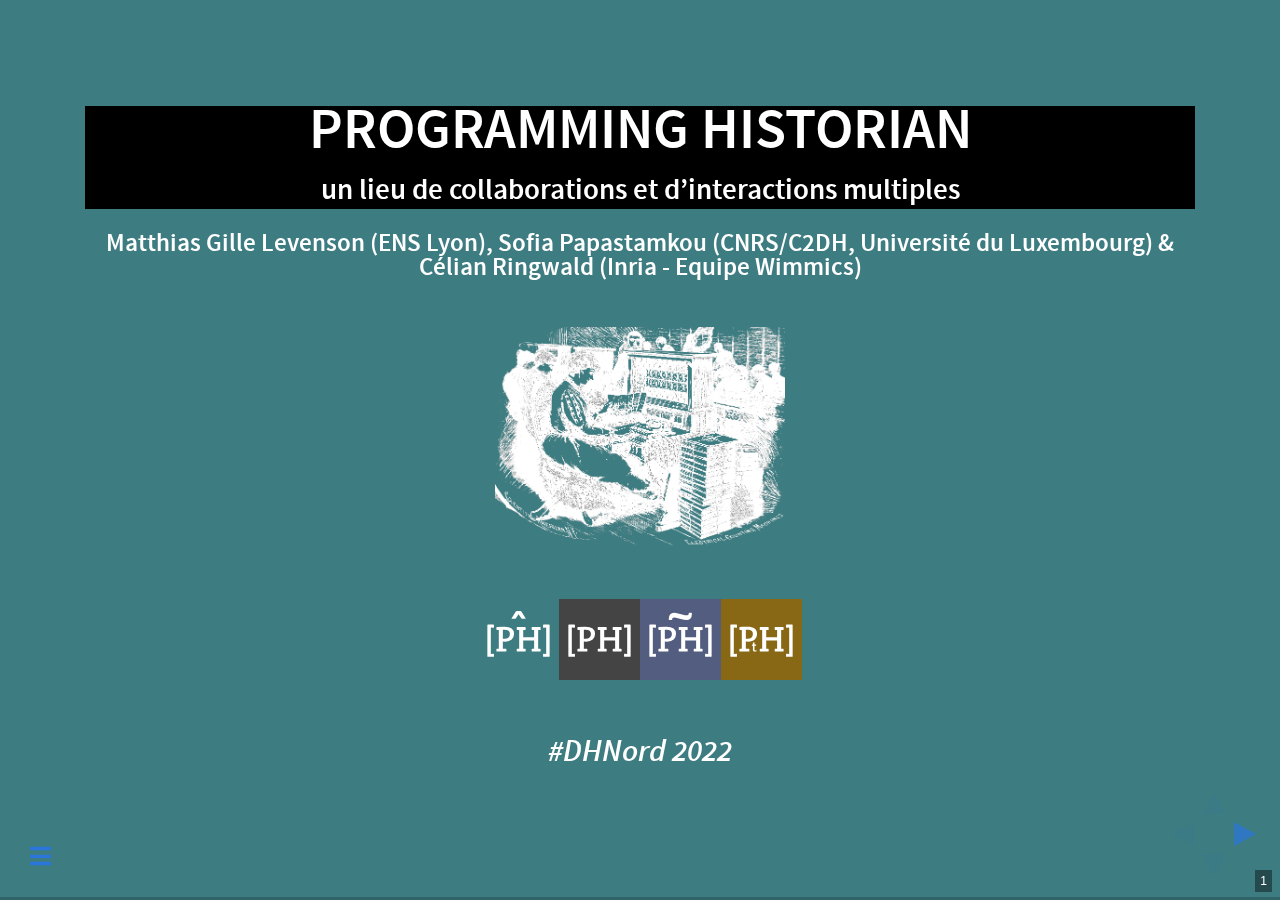
<file: 22062022_DHnord/index.html>
<!DOCTYPE html>
<html>
<head>
  <meta charset="utf-8">
  <meta name="generator" content="pandoc">
  <title>index.knit</title>
  <meta name="apple-mobile-web-app-capable" content="yes">
  <meta name="apple-mobile-web-app-status-bar-style" content="black-translucent">
  <meta name="viewport" content="width=device-width, initial-scale=1.0, maximum-scale=1.0, user-scalable=no, minimal-ui">
  <link rel="stylesheet" href="index_files/reveal.js-3.3.0.1/css/reveal.css"/>



<link rel="stylesheet" href="index_files/reveal.js-3.3.0.1/css/theme/white.css" id="theme">


  <!-- some tweaks to reveal css -->
  <style type="text/css">
    .reveal h1 { font-size: 2.0em; }
    .reveal h2 { font-size: 1.5em;  }
    .reveal h3 { font-size: 1.25em;	}
    .reveal h4 { font-size: 1em;	}

    .reveal .slides>section,
    .reveal .slides>section>section {
      padding: 0px 0px;
    }



    .reveal table {
      border-width: 1px;
      border-spacing: 2px;
      border-style: dotted;
      border-color: gray;
      border-collapse: collapse;
      font-size: 0.7em;
    }

    .reveal table th {
      border-width: 1px;
      padding-left: 10px;
      padding-right: 25px;
      font-weight: bold;
      border-style: dotted;
      border-color: gray;
    }

    .reveal table td {
      border-width: 1px;
      padding-left: 10px;
      padding-right: 25px;
      border-style: dotted;
      border-color: gray;
    }


  </style>

    <style type="text/css">code{white-space: pre;}</style>

    <link rel="stylesheet" href="styles.css"/>

<!-- Printing and PDF exports -->
<script id="paper-css" type="application/dynamic-css">

/* Default Print Stylesheet Template
   by Rob Glazebrook of CSSnewbie.com
   Last Updated: June 4, 2008

   Feel free (nay, compelled) to edit, append, and
   manipulate this file as you see fit. */


@media print {

	/* SECTION 1: Set default width, margin, float, and
	   background. This prevents elements from extending
	   beyond the edge of the printed page, and prevents
	   unnecessary background images from printing */
	html {
		background: #fff;
		width: auto;
		height: auto;
		overflow: visible;
	}
	body {
		background: #fff;
		font-size: 20pt;
		width: auto;
		height: auto;
		border: 0;
		margin: 0 5%;
		padding: 0;
		overflow: visible;
		float: none !important;
	}

	/* SECTION 2: Remove any elements not needed in print.
	   This would include navigation, ads, sidebars, etc. */
	.nestedarrow,
	.controls,
	.fork-reveal,
	.share-reveal,
	.state-background,
	.reveal .progress,
	.reveal .backgrounds {
		display: none !important;
	}

	/* SECTION 3: Set body font face, size, and color.
	   Consider using a serif font for readability. */
	body, p, td, li, div {
		font-size: 20pt!important;
		font-family: Georgia, "Times New Roman", Times, serif !important;
		color: #000;
	}

	/* SECTION 4: Set heading font face, sizes, and color.
	   Differentiate your headings from your body text.
	   Perhaps use a large sans-serif for distinction. */
	h1,h2,h3,h4,h5,h6 {
		color: #000!important;
		height: auto;
		line-height: normal;
		font-family: Georgia, "Times New Roman", Times, serif !important;
		text-shadow: 0 0 0 #000 !important;
		text-align: left;
		letter-spacing: normal;
	}
	/* Need to reduce the size of the fonts for printing */
	h1 { font-size: 28pt !important;  }
	h2 { font-size: 24pt !important; }
	h3 { font-size: 22pt !important; }
	h4 { font-size: 22pt !important; font-variant: small-caps; }
	h5 { font-size: 21pt !important; }
	h6 { font-size: 20pt !important; font-style: italic; }

	/* SECTION 5: Make hyperlinks more usable.
	   Ensure links are underlined, and consider appending
	   the URL to the end of the link for usability. */
	a:link,
	a:visited {
		color: #000 !important;
		font-weight: bold;
		text-decoration: underline;
	}
	/*
	.reveal a:link:after,
	.reveal a:visited:after {
		content: " (" attr(href) ") ";
		color: #222 !important;
		font-size: 90%;
	}
	*/


	/* SECTION 6: more reveal.js specific additions by @skypanther */
	ul, ol, div, p {
		visibility: visible;
		position: static;
		width: auto;
		height: auto;
		display: block;
		overflow: visible;
		margin: 0;
		text-align: left !important;
	}
	.reveal pre,
	.reveal table {
		margin-left: 0;
		margin-right: 0;
	}
	.reveal pre code {
		padding: 20px;
		border: 1px solid #ddd;
	}
	.reveal blockquote {
		margin: 20px 0;
	}
	.reveal .slides {
		position: static !important;
		width: auto !important;
		height: auto !important;

		left: 0 !important;
		top: 0 !important;
		margin-left: 0 !important;
		margin-top: 0 !important;
		padding: 0 !important;
		zoom: 1 !important;

		overflow: visible !important;
		display: block !important;

		text-align: left !important;
		-webkit-perspective: none;
		   -moz-perspective: none;
		    -ms-perspective: none;
		        perspective: none;

		-webkit-perspective-origin: 50% 50%;
		   -moz-perspective-origin: 50% 50%;
		    -ms-perspective-origin: 50% 50%;
		        perspective-origin: 50% 50%;
	}
	.reveal .slides section {
		visibility: visible !important;
		position: static !important;
		width: auto !important;
		height: auto !important;
		display: block !important;
		overflow: visible !important;

		left: 0 !important;
		top: 0 !important;
		margin-left: 0 !important;
		margin-top: 0 !important;
		padding: 60px 20px !important;
		z-index: auto !important;

		opacity: 1 !important;

		page-break-after: always !important;

		-webkit-transform-style: flat !important;
		   -moz-transform-style: flat !important;
		    -ms-transform-style: flat !important;
		        transform-style: flat !important;

		-webkit-transform: none !important;
		   -moz-transform: none !important;
		    -ms-transform: none !important;
		        transform: none !important;

		-webkit-transition: none !important;
		   -moz-transition: none !important;
		    -ms-transition: none !important;
		        transition: none !important;
	}
	.reveal .slides section.stack {
		padding: 0 !important;
	}
	.reveal section:last-of-type {
		page-break-after: avoid !important;
	}
	.reveal section .fragment {
		opacity: 1 !important;
		visibility: visible !important;

		-webkit-transform: none !important;
		   -moz-transform: none !important;
		    -ms-transform: none !important;
		        transform: none !important;
	}
	.reveal section img {
		display: block;
		margin: 15px 0px;
		background: rgba(255,255,255,1);
		border: 1px solid #666;
		box-shadow: none;
	}

	.reveal section small {
		font-size: 0.8em;
	}

}  
</script>


<script id="pdf-css" type="application/dynamic-css">
    
/**
 * This stylesheet is used to print reveal.js
 * presentations to PDF.
 *
 * https://github.com/hakimel/reveal.js#pdf-export
 */

* {
	-webkit-print-color-adjust: exact;
}

body {
	margin: 0 auto !important;
	border: 0;
	padding: 0;
	float: none !important;
	overflow: visible;
}

html {
	width: 100%;
	height: 100%;
	overflow: visible;
}

/* Remove any elements not needed in print. */
.nestedarrow,
.reveal .controls,
.reveal .progress,
.reveal .playback,
.reveal.overview,
.fork-reveal,
.share-reveal,
.state-background {
	display: none !important;
}

h1, h2, h3, h4, h5, h6 {
	text-shadow: 0 0 0 #000 !important;
}

.reveal pre code {
	overflow: hidden !important;
	font-family: Courier, 'Courier New', monospace !important;
}

ul, ol, div, p {
	visibility: visible;
	position: static;
	width: auto;
	height: auto;
	display: block;
	overflow: visible;
	margin: auto;
}
.reveal {
	width: auto !important;
	height: auto !important;
	overflow: hidden !important;
}
.reveal .slides {
	position: static;
	width: 100%;
	height: auto;

	left: auto;
	top: auto;
	margin: 0 !important;
	padding: 0 !important;

	overflow: visible;
	display: block;

	-webkit-perspective: none;
	   -moz-perspective: none;
	    -ms-perspective: none;
	        perspective: none;

	-webkit-perspective-origin: 50% 50%; /* there isn't a none/auto value but 50-50 is the default */
	   -moz-perspective-origin: 50% 50%;
	    -ms-perspective-origin: 50% 50%;
	        perspective-origin: 50% 50%;
}

.reveal .slides section {
	page-break-after: always !important;

	visibility: visible !important;
	position: relative !important;
	display: block !important;
	position: relative !important;

	margin: 0 !important;
	padding: 0 !important;
	box-sizing: border-box !important;
	min-height: 1px;

	opacity: 1 !important;

	-webkit-transform-style: flat !important;
	   -moz-transform-style: flat !important;
	    -ms-transform-style: flat !important;
	        transform-style: flat !important;

	-webkit-transform: none !important;
	   -moz-transform: none !important;
	    -ms-transform: none !important;
	        transform: none !important;
}

.reveal section.stack {
	margin: 0 !important;
	padding: 0 !important;
	page-break-after: avoid !important;
	height: auto !important;
	min-height: auto !important;
}

.reveal img {
	box-shadow: none;
}

.reveal .roll {
	overflow: visible;
	line-height: 1em;
}

/* Slide backgrounds are placed inside of their slide when exporting to PDF */
.reveal section .slide-background {
	display: block !important;
	position: absolute;
	top: 0;
	left: 0;
	width: 100%;
	z-index: -1;
}

/* All elements should be above the slide-background */
.reveal section>* {
	position: relative;
	z-index: 1;
}

/* Display slide speaker notes when 'showNotes' is enabled */
.reveal .speaker-notes-pdf {
	display: block;
	width: 100%;
	max-height: none;
	left: auto;
	top: auto;
	z-index: 100;
}

/* Display slide numbers when 'slideNumber' is enabled */
.reveal .slide-number-pdf {
	display: block;
	position: absolute;
	font-size: 14px;
}

</script>


<script>
var style = document.createElement( 'style' );
style.type = 'text/css';
var style_script_id = window.location.search.match( /print-pdf/gi ) ? 'pdf-css' : 'paper-css';
var style_script = document.getElementById(style_script_id).text;
style.innerHTML = style_script;
document.getElementsByTagName('head')[0].appendChild(style);
</script>

    <script src="index_files/header-attrs-2.14/header-attrs.js"></script>
    <link href="index_files/font-awesome-5.1.0/css/all.css" rel="stylesheet" />
    <link href="index_files/font-awesome-5.1.0/css/v4-shims.css" rel="stylesheet" />
</head>
<body>
  <div class="reveal">
    <div class="slides">

<section>
    <h1 class="title"><h1 class="first">
Programming Historian<br><span style="font-size:50%;text-transform:lowercase"> un lieu de collaborations et d’interactions multiples<span>
</h1></h1>
    <h2 class="author"><p class="name">
Matthias Gille Levenson (ENS Lyon), Sofia Papastamkou (CNRS/C2DH, Université du Luxembourg) &amp; Célian Ringwald (Inria - Equipe Wimmics)
</p></h2>
    <h3 class="date"><img src="images/about2.png" style="margin-top:20px;margin-bottom:0px;" width="250"/><br><img src="images/ph-fr.svg" width="70" style="float:center;margin-top:30px;"/><img src="images/ph-en.svg" width="70" style="float:center;margin-top:30px;"/><img src="images/ph-es.svg" width="70" style="float:center;margin-top:30px;"/><img src="images/ph-pt.svg" width="70" style="float:center;margin-top:30px;"/>
<h2 class="place2">
<i>#DHNord 2022</i>
</h2></h3>
</section>

<section>
<section id="le-programming-historian" class="title-slide slide level1" data-background-size="1000px" data-background-color="white">
<h1 data-background-size="1000px" data-background-color="white">Le programming historian</h1>
<p class="medpcenter" style="margin-top:60px;margin-bottom:0px;">
Revue méthodes en ligne <br> <a href="https://programminghistorian.org/" class="uri">https://programminghistorian.org/</a>
</p>
<p class="medpcenter" style="margin-top:60px;margin-bottom:0px;">
“Tutoriels évalués par des pairs qui permettent l’initiation à et l’apprentissage d’un large éventail d’outils numériques, de techniques et de flux de travail pour faciliter la recherche et l’enseignement en SHS”
</p>
</section>
<section id="identité" class="slide level2">
<h2>Identité</h2>
<p><img src="images/about.png" style="margin-top:20px;margin-bottom:0px;" width="200"/><br></p>
<p class="medpcenter" style="margin-top:60px;margin-bottom:0px;">
<ul>
<li>
4 versions langagières à l’heure actuelle: EN, ES, FR, PT
</li>
<li>
Libre accès (modèle économique: diamond open access)
</li>
<li>
Licences libres CC-BY 4.0
</li>
<li>
Evaluation ouverte par les pairs
</li>
<li>
Logiciels et technologies libres
</li>
<li>
Données ouvertes
</li>
</ul>
</p>
</section>
<section id="leçons" class="slide level2">
<h2>Leçons</h2>
<h3 id="versions-langagières">4 versions langagières</h3>
<p class="medpcenter" style="margin-top:60px;margin-bottom:0px;">
188 leçons publiées -&gt; 102 originales (toutes langues confondues)
</p>
<p><img src="images/ph-en.svg" width="70" style="float:center;margin-top:30px;"/><img src="images/ph-es.svg" width="70" style="float:center;margin-top:30px;"/><img src="images/ph-fr.svg" width="70" style="float:center;margin-top:30px;"/><img src="images/ph-pt.svg" width="70" style="float:center;margin-top:30px;"/></p>
<p class="medpcenter" style="margin-top:60px;margin-bottom:0px;">
<ul>
<li>
EN : 89 leçons depuis 2012 (toutes originales)
</li>
<li>
ES : 55 leçons depuis 2017 (traductions + 11 originales)
</li>
<li>
FR : 21 leçons depuis 2019 (traductions + 2 originales)
</li>
<li>
PT : 23 leçons depuis 2021 (traductions)
</li>
</ul>
</p>
</section>
<section id="leçons-1" class="slide level2">
<h2>Leçons</h2>
<h3 id="organisation">Organisation</h3>
<p><img src="figure/index.png" style="margin-top:20px;margin-bottom:0px;" width="100%"/><br></p>
<ul>
<li class="fragment">Organisées pour intégrer l’une des phases de recherche: <br>Acquérir / Transformer / Analyser / Présenter / Préserver</li>
<li class="fragment">Indexation thématique
</p></li>
</ul>
</section>
<section id="histoire" class="slide level2">
<h2>Histoire</h2>
<h3 id="les-débuts">Les débuts</h3>
<p><img src="images/turkel.png" style="margin-top:20px;margin-bottom:0px;" width="200"/><br></p>
<p>Programming Historian 1: 2007<br> William J. Turkel, Alan MacEachern</p>
<p>
<p>“an open-access introduction to programming in Python, aimed at working historians (and other humanists) with little previous experience”</p>
<p><br> (Turkel, MacEachern 2007). <br>Programming Historian (EN) à partir de 2012 avec comité éditorial (revue)</p>
</p>
</section>
<section id="histoire-1" class="slide level2">
<h2>Histoire</h2>
<h3 id="internationalisation">Internationalisation</h3>
<img src="images/PH_timeline.PNG" style="margin-top:20px;margin-bottom:0px;" width="100%"/><br>
<p>
Internationalisation progressive (et rapide) <br> 59 rédacteurs/rédactrices de 2012 à juin 2022 =&gt; comité editorial composé de volontaires &amp; 39 rédacteurs/rédactrices actuellement
</p>
</section>
<section id="evolution-et-perspectives" class="slide level2">
<h2>Evolution et perspectives</h2>
<p><img src="images/present.png" style="margin-top:20px;margin-bottom:0px;" width="150"/><br></p>
<p class="medpcenter" style="margin-top:60px;margin-bottom:0px;">
<ul>
<li class="fragment">2019: ProgHist Ltd. - association à but non lucratif<br/>=&gt; Partenariats institutionnels,<br/>=&gt; soutiens individuels<br/></li>
<li class="fragment">Depuis 2021: professionnalisation partielle avec embauche d’une assistante éditoriale (Anisa Hawes) <br> =&gt; vers un modèle mixte volontariat/externalisation de services
</p></li>
</ul>
</section>
<section id="une-démarche" class="slide level2">
<h2>Une démarche</h2>
<p>
<img src="images/open.png" width="100" style="float:center;margin-top:30px;"/> <img src="images/coop.png" width="100" style="float:center;margin-top:30px;"/> <img src="images/lang.png" width="100" style="float:center;margin-top:30px;"/>
</p>
<ul>
<li class="fragment">qui s’inscrit dans le libre et l’ouverture</li>
<li class="fragment">qui s’appuie sur une communauté</li>
<li class="fragment">qui promeut la diversité culturelle via le multilinguisme</li>
</ul>
</section></section>
<section>
<section id="lieu-dinteractions-et-de-collaborations" class="title-slide slide level1" data-background-size="1000px" data-background-color="white">
<h1 data-background-size="1000px" data-background-color="white">Lieu d’interactions et de collaborations</h1>
<p>=&gt; Travailler en humanités numériques : comment situer le Programming Historian? <br></p>
<p><img src="figure/ph_q.png" width="400" style="float:center;margin-top:30px;"/></p>
<p>
<ol type="1">
<li class="fragment">infrastructure</li>
<li class="fragment">communauté de pratique</li>
<li class="fragment">multilinguisme</li>
<li class="fragment">évaluation ouverte par les pairs</li>
</ol>
</p>
</section>
<section id="infrastructure---évolutions" class="slide level2">
<h2>1. Infrastructure - évolutions</h2>
<p>
<a href="http://niche-canada.org/wp-content/uploads/2013/09/programming-historian-1.pdf">Programming Historian 1</a> (2007-2011): un simple document PDF en ligne </br>=&gt; écriture linéaire, celle d’un livre imprimé mis en ligne
</p>
<p>
<p>Programing Historian (revue):</p>
<ul>
<li class="fragment">2012-2015: WordPress</li>
<li class="fragment">2015 –&gt; GitHub</li>
</ul>
</p>
<p><img src="figure/github-piratager.png" width="100" style="float:center;margin-top:30px;"/></p>
<p><br> <a href="https://github.com/programminghistorian" class="uri">https://github.com/programminghistorian</a></p>
</section>
<section id="infrastructure---pourquoi-github" class="slide level2">
<h2>1. Infrastructure - Pourquoi GitHub ?</h2>
<ul>
<li class="fragment">Répondre aux besoins de l’équipe éditoriale: travail à distance, travail volontaire <br>==&gt; temps individuels, différents fuseaux horaires… (Gibbs 2015)</li>
<li class="fragment">Gérer le volet international du PH et l’ajout de nouvelles équipes langagières <br>(Lincoln 2020)</li>
<li class="fragment">Gérer le processus éditorial d’un nombre accru de leçons</li>
<li class="fragment">Gérer le côté social/technique du PH de manière transparente, ouverte et documentée : tickets (issues) avec labels d’intérêt spécifique (selon équipe langagière et autres domaines)</li>
</ul>
<p><br></p>
<p><img src="figure/github-piratager.png" width="100" style="float:center;margin-top:30px;"/></p>
</section>
<section id="github---outil-de-gestion-éditoriale" class="slide level2">
<h2>1. GitHub - Outil de gestion éditoriale</h2>
<img src="figure/github_desk.PNG" width="80%" style="float:center;margin-top:30px;"/><br>
<p>
<ul>
<li class="fragment"><p>Gérer le processus éditorial d’un nombre accru de leçons (versions et statuts des leçons) :</p>
<ul>
<li class="fragment">dépôt ph-submissions pour la préparation des leçons: gestion des propositions acceptées, communication avec les auteur(e)s, organisation de l’évaluation ouverte par les pairs via des tickets (issues) publics (signalés dans les métadonnées yaml des leçons) à la place d’emails (sauf en cas d’évaluation fermée)</li>
<li class="fragment">dépôt jekyll: publication et maintenance des leçons</li>
</ul></li>
</ul>
</p>
</section>
<section id="github---outil-de-communication-entre-membres" class="slide level2">
<h2>1. GitHub - Outil de communication entre membres</h2>
<img src="figure/github3.PNG" width="80%" style="float:center;margin-top:30px;"/><br>
<p>
<ul>
<li class="fragment">Gérer le côté social/technique du PH de manière transparente, ouverte et documentée :
<ul>
<li class="fragment">tickets (issues) avec labels d’intérêt spécifique (selon équipe langagière et autres domaines: finance, lesson maintenance, technical…)</li>
<li class="fragment">wiki avec documentation</li>
</ul></li>
</ul>
</p>
</section>
<section id="communauté-de-pratique" class="slide level2">
<h2>2. Communauté de pratique</h2>
<p><img src="images/transform.png" width="200" style="float:center;margin-top:30px;"/><br></p>
<p>Lire le PH en tant que communauté de pratique selon (Wenger 1998)</p>
<ul>
<li class="fragment"><p>Domaine d’intérêt partagé ⇒ appropriation des méthodes numériques en SHS via l’autoformation <em>“if you don’t program, your research proces will always be at the mercy of those who do”</em> (Turkel, MacEachern 2007)</p></li>
<li class="fragment"><p>Pratique de partage de ressources ⇒ tutoriels (connaissances, pratiques, données, expérience…)</p></li>
<li class="fragment"><p>Engagement d’une communauté ⇒ équipe éditoriale (principes d’inclusivité, de parité) ⇒ contributeurs / contributrices: auteur(e)s, évaluateurs/évaluatrices, traducteurs/traductrices ⇒ soutiens, partenaires</p></li>
</ul>
</section>
<section id="communauté-de-pratique-1" class="slide level2">
<h2>2. Communauté de pratique</h2>
<h3 id="programming-historian-en-français">Programming Historian en français</h3>
<p><img src="images/ph-fr.svg" width="70" style="float:center;margin-top:30px;"/></p>
<ul>
<li class="fragment">Engagement d’une communauté: qui
<ul>
<li class="fragment">6 rédacteurs/rédactrices actuellement, 3 anciens membres</li>
<li class="fragment">3 auteurs</li>
<li class="fragment">15 traducteurs / traductrices dont: 3 membres PH, 5 TNAH/ENC (M2), 7 propositions spontanées</li>
<li class="fragment">6 évaluateurs / évaluatrices, 23 évaluateurs / évaluatrices de traductions <br><br></li>
</ul></li>
<li class="fragment">Engagement d’une communauté: comment
<ul>
<li class="fragment">propositions de traductions, rapide lancement de leçons originales (2020)</li>
<li class="fragment">pluralité de contributeurs/contributrices - mais présence sensible de certaines catégories: ingénieurs, bibs/archives: pas de “petites mains” (Waquet 2022), chez PH:-); dynamisme des archéologues</li>
<li class="fragment">??? le(s) rôle(s) des femmes ???</li>
<li class="fragment">la francophonie à parts pas très égales <br></li>
</ul></li>
<li class="fragment">2 leçons originales : <img src="figure/lecon_fr1.png" width="300" style="float:center;margin-top:30px;"/> <img src="figure/lecon_fr2.png" width="300" style="float:center;margin-top:30px;"/></li>
</ul>
</section>
<section id="multilinguisme" class="slide level2">
<h2>3. Multilinguisme</h2>
<h3 id="consignes-aux-auteures">Consignes aux auteur(e)s</h3>
<ul>
<li class="fragment">Engagement pour l’open source et le libre du point de vue de l’accessibilité au plus grand nombre à un niveau international</li>
<li class="fragment">Instructions pour <a href="https://programminghistorian.org/fr/consignes-auteurs#%C3%A9crire-pour-un-public-international">écrire pour un public international</a>
<ul>
<li class="fragment">éviter le cloisonnement dans un espace culturel et géographique</li>
<li class="fragment">anticiper la traduction</li>
<li class="fragment">assurer la pérennité des tutoriels via une <a href="https://programminghistorian.org/fr/consignes-auteurs#%C3%A9crire-de-mani%C3%A8re-durable">écriture durable</a></li>
</ul></li>
</ul>
</section>
<section id="multilinguisme-1" class="slide level2">
<h2>3. Multilinguisme</h2>
<h3 id="fréquentation-géographique-et-linguistique-du-site">Fréquentation géographique et linguistique du site</h3>
<p>
juin 2021-juin 2022: 875 451 utilisateurs uniques (1 137 093 sessions)
</p>
<table>
<thead>
<tr class="header">
<th>Pays</th>
<th>Nombre d’utilisateurs uniques</th>
</tr>
</thead>
<tbody>
<tr class="odd">
<td>USA</td>
<td>140621</td>
</tr>
<tr class="even">
<td>Inde</td>
<td>102387</td>
</tr>
<tr class="odd">
<td>Espagne</td>
<td>63993</td>
</tr>
<tr class="even">
<td>Mexique</td>
<td>52057</td>
</tr>
<tr class="odd">
<td>Colombie</td>
<td>46692</td>
</tr>
<tr class="even">
<td>France</td>
<td>36445</td>
</tr>
<tr class="odd">
<td>UK</td>
<td>36350</td>
</tr>
<tr class="even">
<td>Allemagne</td>
<td>27057</td>
</tr>
<tr class="odd">
<td>Argentine</td>
<td>25462</td>
</tr>
<tr class="even">
<td>Chili</td>
<td>25377</td>
</tr>
</tbody>
</table>
</section>
<section id="multilinguisme-2" class="slide level2">
<h2>3. Multilinguisme</h2>
<h3 id="fréquentation-géographique-et-linguistique-du-site-1">Fréquentation géographique et linguistique du site</h3>
<p>
<p>Leçons le + consultées :</p>
<ul>
<li>
EN: 40%, 470.000 vues
</li>
<li>
ES: 200.000 vues
</li>
<li>
FR
</li>
<li>
PT
</li>
</ul>
</p>
<p>
Leçons les + populaires: sur Python. L’audience de ces leçons dépasse les HN et atteint des communautés de développeurs (Inde, Afrique)
</p>
</section>
<section id="multilinguisme-3" class="slide level2">
<h2>3. Multilinguisme</h2>
<h3 id="traduction">Traduction</h3>
<p>Travail éditorial considérable autour de :</p>
<ul>
<li class="fragment">ressources bibliographique reliées (hyperliens, références bibliographiques, notes)</li>
<li class="fragment">données</li>
<li class="fragment">traduction du code (question éternelle: jusqu’où doit/peut-on aller?)</li>
</ul>
<p><img src="images/translate.png" width="100" style="float:center;margin-top:30px;"/> <br><br></p>
<ul>
<li class="fragment">Jusqu’à maintenant depuis l’anglais vers les autres langues</li>
<li class="fragment">Depuis 2022, traductions ES=&gt;EN, FR=&gt;EN, ES=&gt;PT <br> début d’une tendance inverse?</li>
</ul>
</p>
</section>
<section id="evaluation-ouverte-par-les-pairs" class="slide level2">
<h2>4. Evaluation ouverte par les pairs</h2>
<p><img src="images/peer.png" width="300" style="float:center;margin-top:30px;"/></p>
<ul>
<li class="fragment"><p>PH est attaché aux principes de l’évaluation ouverte par les pairs, un modèle de validation du savoir scientifique qui se répand de plus en plus dans le monde académique.</p></li>
<li class="fragment"><p>Excepté demande du ou de l’autrice de la leçon de passer par une évaluation non publique (demande très rare et que PH n’encourage pas), l’intégralité du processus de révision du texte de la future leçon est disponible en accès libre via une issue github, qui est la meilleure solution technique trouvée par PH, comme vu plus haut. (DIAPO, capture).</p></li>
</ul>
</section>
<section id="evaluation---intérêt-de-la-démarche" class="slide level2">
<h2>4. Evaluation - intérêt de la démarche</h2>
<ul>
<li class="fragment">garantir un processus d’évaluation correct et courtois pour toutes les parties</li>
<li class="fragment">valoriser le travail de toutes les parties ayant pris part à la production de la leçon: auteur/ice, mais aussi éditeur/ices et évaluateur/ices.</li>
<li class="fragment">éventuellement d’un point de vue interne, servir de base pour les futures leçons et construire une identité scientifique et éditoriale au fur-et-à-mesure de la création de nouvelles leçons.</li>
</ul>
<p><img src="figure/heurist_png.png" width="80%" style="float:center;margin-top:30px;"/></p>
</section>
<section id="processus" class="slide level2">
<h2>4. Processus:</h2>
<ol type="1">
<li class="fragment">soumission à comité qui accepte ou pas (ensemble des éditeur/ices)</li>
<li class="fragment">acceptation avec conseils de modification</li>
<li class="fragment">allers-retours entre évaluateurs/ices et auteur/ice</li>
<li class="fragment">l’éditeur contrôle et synthétise les évaluations pour fournir des instructions de correction claires à l’auteur(e)</li>
<li class="fragment">publication finale</li>
</ol>
</section>
<section id="processus---issues-github-1" class="slide level2">
<h2>4. Processus - issues GitHub (1)</h2>
<p><img src="figure/heurist_review.PNG" width="100%" style="float:center;margin-top:30px;"/></p>
</section>
<section id="processus---issues-github-2" class="slide level2">
<h2>4. Processus - issues GitHub (2)</h2>
<p><img src="figure/heurist_review2.PNG" width="80%" style="float:center;margin-top:30px;"/></p>
</section></section>
<section>
<section id="retour-dexperience" class="title-slide slide level1" data-background-size="1000px" data-background-color="white">
<h1 data-background-size="1000px" data-background-color="white">Retour d’experience</h1>
<p><img src="figure/datalogism.PNG" width="80%" style="float:center;margin-top:30px;"/><br></p>
</section>
<section id="janvier-2021---aujourdhui" class="slide level2">
<h2>janvier 2021 - aujourd’hui</h2>
<ul>
<li class="fragment"><p>1 évaluation (Télécharger des pages web avec python)</p></li>
<li class="fragment"><p>2 suivis éditoriaux en charge (Passim / Tf-idf)</p></li>
<li class="fragment"><p>3 traductions en attente d’évaluation (Tutoriels bases en informatiques)</p></li>
<li class="fragment"><p>1 traduction en cours (Open Linked Data) <br><br></p></li>
<li class="fragment"><p>Remarques :</p>
<ul>
<li class="fragment">De la difficulté à traduire les termes techniques</li>
<li class="fragment">Concilier les acceptations linguistiques <br><br></li>
</ul></li>
<li class="fragment"><p>Demande de se libérer du temps (activité bénévole) <br><br></p></li>
<li class="fragment"><p>Pour aller plus loin : analyse des contributions <br><br></p></li>
</ul>
</section></section>
<section id="rejoignez-nous" class="title-slide slide level1">
<h1>Rejoignez-nous !</h1>
<p>
Si vous souhaitez rejoindre la communauté vous êtes les bienvenus ! <br><a href="https://programminghistorian.com" class="uri">https://programminghistorian.com</a> <br><span class="citation" data-cites="ProgHist">@ProgHist</span>
</p>
<ul>
<li class="fragment">Ecrire/traduire/évaluer une leçon</li>
<li class="fragment">Rejoindre l’équipe éditoriale</li>
<li class="fragment">Nous soutenir financièrement</li>
</ul>
</section>

<section>
<section id="références" class="title-slide slide level1">
<h1>Références</h1>

</section>
<section id="références-1" class="slide level2">
<h2>Références (1)</h2>
<ul>
<li class="fragment"><p>Cameron Blevins (2015), “Review of the Programming Historian”, The Journal of Interactive Technology &amp; Pedagogy 8 <a href="https://jitp.commons.gc.cuny.edu/review-of-the-programming-historian/" class="uri">https://jitp.commons.gc.cuny.edu/review-of-the-programming-historian/</a></p></li>
<li class="fragment"><p>Adam Crymble (2018), “Uses of the Programming Historian”, The Programming Historian Blog, <a href="https://programminghistorian.org/posts/Uses-Of-The-Programming-Historian" class="uri">https://programminghistorian.org/posts/Uses-Of-The-Programming-Historian</a></p></li>
<li class="fragment"><p>Adam Crymble <em>et al.</em> (2021), 2021 Programming Historian Deposit release (2021-11). Zenodo. <a href="https://doi.org/10.5281/zenodo.5645020" class="uri">https://doi.org/10.5281/zenodo.5645020</a></p></li>
<li class="fragment"><p>Adam Crymble (2021), <em>Technology and the Historian</em>, Urbana: University of Illinois Press</p></li>
<li class="fragment"><p>Adam Crymble and Maria José Afanador-Llach (2018), “Writing Workshop Report Bogotá, Colombia”, <em>The Programming Historian Blog</em>, <a href="https://programminghistorian.org/posts/bogota-workshop-report" class="uri">https://programminghistorian.org/posts/bogota-workshop-report</a></p></li>
<li class="fragment"><p>Adam Crymble, Alan MacEachern and William J. Turkel (2012), “The Programming Historian 2: A Participatory Textbook”, Digital Humanities 2012, Berlin, <a href="http://www.dh2012.uni-hamburg.de/conference/programme/abstracts/the-programming-historian-2-a-participatory-textbook.1.html" class="uri">http://www.dh2012.uni-hamburg.de/conference/programme/abstracts/the-programming-historian-2-a-participatory-textbook.1.html</a></p></li>
<li class="fragment"><p>Fred Gibbs (2015), “Editorial Sustainability and Open Peer Review at Programming Historian”, <em>DH Commons</em>, Vol. 1</p></li>
<li class="fragment"><p>Fred Gibbs (2017), “Sustainable Publishing: Reflections of a Former Programming Historian Editor”, <em>FredGibbs.net</em>, <a href="http://fredgibbs.net/posts/reflections-former-PH-editor" class="uri">http://fredgibbs.net/posts/reflections-former-PH-editor</a></p></li>
<li class="fragment"><p>Jennifer Isasi (2019), “Newsletter de fin d’année 2019”, <em>The Programming Historian Blog</em>, <a href="https://programminghistorian.org/posts/bulletin-de-information" class="uri">https://programminghistorian.org/posts/bulletin-de-information</a></p></li>
</ul>
</section>
<section id="références-2" class="slide level2">
<h2>Références (2)</h2>
<ul>
<li class="fragment"><p>Jennifer Isasi and Antonio Rojas Castro (2019), “Programming Historian en español: De la traducción a la creación de recursos educativos abiertos”, <em>Humanidades Digitales Hispánicas 2019</em>, Tolède, Espagne</p></li>
<li class="fragment"><p>Christian Jacob (2014), <em>Qu’est-ce qu’un lieu de savoir ?</em> Marseille : OpenEdition Press DOI : <a href="https://doi.org/10.4000/books.oep.423" class="uri">https://doi.org/10.4000/books.oep.423</a>.</p></li>
<li class="fragment"><p>Max Kemman (2021), <em>Trading Zones of Digital History</em>, De Gruyter, <a href="https://www.degruyter.com/document/doi/10.1515/9783110682106/html" class="uri">https://www.degruyter.com/document/doi/10.1515/9783110682106/html</a></p></li>
<li class="fragment"><p>Matthew Lincoln (2020), “Multilingual Jekyll: How The Programming Historian Does That”, <em>matthewlincoln.net</em>, 1 March 2020, <a href="https://matthewlincoln.net/2020/03/01/multilingual-jekyll.html" class="uri">https://matthewlincoln.net/2020/03/01/multilingual-jekyll.html</a>.</p></li>
<li class="fragment"><p>Sofia Papastamkou 2021), “Working Within Our Capacities”. In “The Programming Historian: A Global Case Study in Multilingual OA and DH Tutelage/Instruction”. MSU Global DH Symposium, 2021</p></li>
<li class="fragment"><p>Sofia Papastamkou, Jessica Parr and Riva Quiroga (2021). “Challenges for Digital Literacy in the Humanities. The Open, Community-Based and Multilinguistic Approach of The Programming Historian”. NewsEye’s International Conference, Europe, 17 March, 2021</p></li>
<li class="fragment"><p>Heather Piwowar et al. (2018), “The state of OA: a large-scale analysis of the prevalence and impact of Open Access articles.” PeerJ 6 e4375, <a href="doi:10.7717/peerj.4375" class="uri">doi:10.7717/peerj.4375</a></p></li>
</ul>
</section>
<section id="références-3" class="slide level2">
<h2>Références (3)</h2>
<ul>
<li class="fragment"><p>Antonio Rojas Castro, Sofia Papastamkou, and Anna-Maria Sichani (2019), “Three Challenges in Developing Open Multilingual DH Educational Resources: The Case of The Programming Historian”, “Accelerating DH Education” Workshop, Digital Humanities 2019, Utrecht, Pays-Bas. <a href="http://doi.org/10.5281/zenodo.3384956" class="uri">http://doi.org/10.5281/zenodo.3384956</a></p></li>
<li class="fragment"><p>Antonio Rojas Castro, Sofia Papastamkou, and Anna-Maria Sichani (2019), “Designing Multilingual Digital Pedagogy Initiatives: The Programming Historian for English, Spanish, and French speaking DH Communities”, Digital Humanities 2019, Utrecht, Pays-Bas, <a href="http://doi.org/10.5281/zenodo.3333498" class="uri">http://doi.org/10.5281/zenodo.3333498</a></p></li>
<li class="fragment"><p>Anna-Maria Sichani, James Baker, Maria José Afanador Llach, and Brandon Walsh (2019), “Diversity and Inclusion in Digital Scholarship and Pedagogy: The Case of The Programming Historian”, Insights 32 (1): 16 DOI: <a href="http://doi.org/10.1629/uksg.465" class="uri">http://doi.org/10.1629/uksg.465</a> (2019)</p></li>
<li class="fragment"><p>William J. Turkel and Alan MacEachern, The Programming Historian, 1st ed. NiCHE: Network in Canadian History &amp; Environment (2007-11) <a href="https://niche-canada.org/research/niche-digital-infrastructure-project/the-programming-historian/" class="uri">https://niche-canada.org/research/niche-digital-infrastructure-project/the-programming-historian/</a></p></li>
<li class="fragment"><p>Etienne Wenger (1998), Communities of Practice. Learning, Meaning, and Identity, Cambridge: Cambridge University Press</p></li>
<li class="fragment"><p>The Programming Historian Community Survey, (non publié) (2018)s</p></li>
</ul>
</section></section>
<section id="section" class="title-slide slide level1" data-background-size="1000px">
<h1 data-background-size="1000px"></h1>
<p>Thank you! ¡Gracias! Merci! Obrigados!</p>
</section>
    </div>
  </div>

  <script src="index_files/reveal.js-3.3.0.1/lib/js/head.min.js"></script>
  <script src="index_files/reveal.js-3.3.0.1/js/reveal.js"></script>

  <script>

      // Full list of configuration options available at:
      // https://github.com/hakimel/reveal.js#configuration
      Reveal.initialize({
        // Display controls in the bottom right corner
        controls: true,
        // Display a presentation progress bar
        progress: true,
        // Display the page number of the current slide
        slideNumber: true,
        // Push each slide change to the browser history
        history: true,
        // Enable keyboard shortcuts for navigation
        keyboard: true,
        // Enable the slide overview mode
        overview: true,
        // Vertical centering of slides
        center: true,
        // Enables touch navigation on devices with touch input
        touch: true,
        // Turns fragments on and off globally
        fragments: true,
        // Flags if the presentation is running in an embedded mode,
        // i.e. contained within a limited portion of the screen
        embedded: false,
        // Flags if we should show a help overlay when the questionmark
        // key is pressed
        help: true,
        // Number of milliseconds between automatically proceeding to the
        // next slide, disabled when set to 0, this value can be overwritten
        // by using a data-autoslide attribute on your slides
        autoSlide: 0,
        // Stop auto-sliding after user input
        autoSlideStoppable: true,
        // Enable slide navigation via mouse wheel
        mouseWheel: true,
        // Hides the address bar on mobile devices
        hideAddressBar: true,
        // Opens links in an iframe preview overlay
        previewLinks: false,
        // Transition style
        transition: 'fade', // none/fade/slide/convex/concave/zoom
        // Transition speed
        transitionSpeed: 'default', // default/fast/slow
        // Transition style for full page slide backgrounds
        backgroundTransition: 'default', // none/fade/slide/convex/concave/zoom
        // Number of slides away from the current that are visible
        viewDistance: 3,

        menu: {
   
    
    
    
    
    
    
 
          custom: false,
          themes: false,
          transitions: false
        },



        // Optional reveal.js plugins
        dependencies: [
          { src: 'index_files/reveal.js-3.3.0.1/plugin/notes/notes.js', async: true },
          { src: 'index_files/reveal.js-3.3.0.1/plugin/zoom-js/zoom.js', async: true },
          { src: 'index_files/reveal.js-3.3.0.1/plugin/menu/menu.js', async: true },
        ]
      });
    </script>
  <!-- dynamically load mathjax for compatibility with self-contained -->
  <script>
    (function () {
      var script = document.createElement("script");
      script.type = "text/javascript";
      script.src  = "https://mathjax.rstudio.com/latest/MathJax.js?config=TeX-AMS-MML_HTMLorMML";
      document.getElementsByTagName("head")[0].appendChild(script);
    })();
  </script>

<script>
  (function() {
    if (window.jQuery) {
      Reveal.addEventListener( 'slidechanged', function(event) {  
        window.jQuery(event.previousSlide).trigger('hidden');
        window.jQuery(event.currentSlide).trigger('shown');
      });
    }
  })();
</script>


  </body>
</html>
</file>
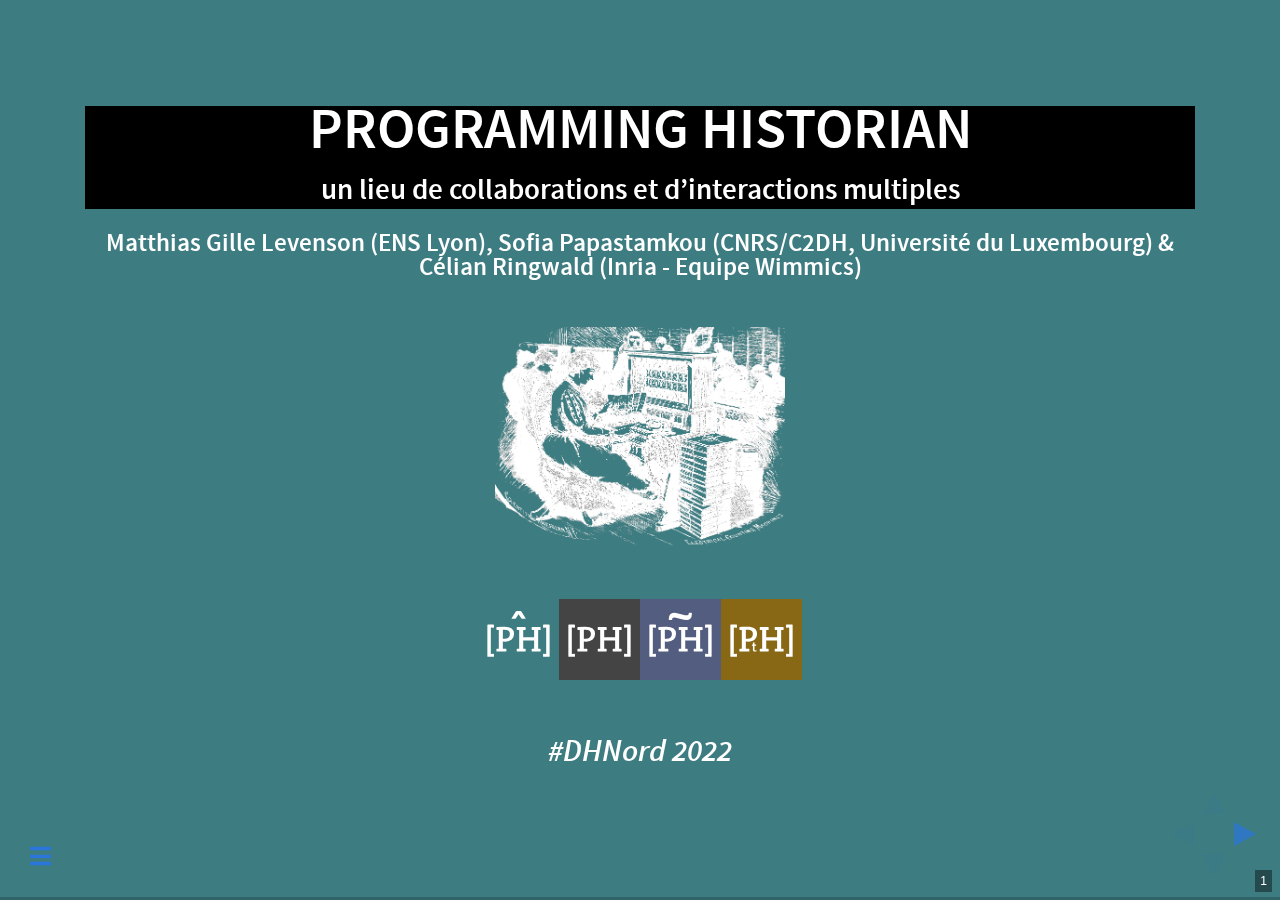
<file: DHnord/index.html>
<!DOCTYPE html>
<html>
<head>
  <meta charset="utf-8">
  <meta name="generator" content="pandoc">
  <title>index.knit</title>
  <meta name="apple-mobile-web-app-capable" content="yes">
  <meta name="apple-mobile-web-app-status-bar-style" content="black-translucent">
  <meta name="viewport" content="width=device-width, initial-scale=1.0, maximum-scale=1.0, user-scalable=no, minimal-ui">
  <link rel="stylesheet" href="index_files/reveal.js-3.3.0.1/css/reveal.css"/>



<link rel="stylesheet" href="index_files/reveal.js-3.3.0.1/css/theme/white.css" id="theme">


  <!-- some tweaks to reveal css -->
  <style type="text/css">
    .reveal h1 { font-size: 2.0em; }
    .reveal h2 { font-size: 1.5em;  }
    .reveal h3 { font-size: 1.25em;	}
    .reveal h4 { font-size: 1em;	}

    .reveal .slides>section,
    .reveal .slides>section>section {
      padding: 0px 0px;
    }



    .reveal table {
      border-width: 1px;
      border-spacing: 2px;
      border-style: dotted;
      border-color: gray;
      border-collapse: collapse;
      font-size: 0.7em;
    }

    .reveal table th {
      border-width: 1px;
      padding-left: 10px;
      padding-right: 25px;
      font-weight: bold;
      border-style: dotted;
      border-color: gray;
    }

    .reveal table td {
      border-width: 1px;
      padding-left: 10px;
      padding-right: 25px;
      border-style: dotted;
      border-color: gray;
    }


  </style>

    <style type="text/css">code{white-space: pre;}</style>

    <link rel="stylesheet" href="styles.css"/>

<!-- Printing and PDF exports -->
<script id="paper-css" type="application/dynamic-css">

/* Default Print Stylesheet Template
   by Rob Glazebrook of CSSnewbie.com
   Last Updated: June 4, 2008

   Feel free (nay, compelled) to edit, append, and
   manipulate this file as you see fit. */


@media print {

	/* SECTION 1: Set default width, margin, float, and
	   background. This prevents elements from extending
	   beyond the edge of the printed page, and prevents
	   unnecessary background images from printing */
	html {
		background: #fff;
		width: auto;
		height: auto;
		overflow: visible;
	}
	body {
		background: #fff;
		font-size: 20pt;
		width: auto;
		height: auto;
		border: 0;
		margin: 0 5%;
		padding: 0;
		overflow: visible;
		float: none !important;
	}

	/* SECTION 2: Remove any elements not needed in print.
	   This would include navigation, ads, sidebars, etc. */
	.nestedarrow,
	.controls,
	.fork-reveal,
	.share-reveal,
	.state-background,
	.reveal .progress,
	.reveal .backgrounds {
		display: none !important;
	}

	/* SECTION 3: Set body font face, size, and color.
	   Consider using a serif font for readability. */
	body, p, td, li, div {
		font-size: 20pt!important;
		font-family: Georgia, "Times New Roman", Times, serif !important;
		color: #000;
	}

	/* SECTION 4: Set heading font face, sizes, and color.
	   Differentiate your headings from your body text.
	   Perhaps use a large sans-serif for distinction. */
	h1,h2,h3,h4,h5,h6 {
		color: #000!important;
		height: auto;
		line-height: normal;
		font-family: Georgia, "Times New Roman", Times, serif !important;
		text-shadow: 0 0 0 #000 !important;
		text-align: left;
		letter-spacing: normal;
	}
	/* Need to reduce the size of the fonts for printing */
	h1 { font-size: 28pt !important;  }
	h2 { font-size: 24pt !important; }
	h3 { font-size: 22pt !important; }
	h4 { font-size: 22pt !important; font-variant: small-caps; }
	h5 { font-size: 21pt !important; }
	h6 { font-size: 20pt !important; font-style: italic; }

	/* SECTION 5: Make hyperlinks more usable.
	   Ensure links are underlined, and consider appending
	   the URL to the end of the link for usability. */
	a:link,
	a:visited {
		color: #000 !important;
		font-weight: bold;
		text-decoration: underline;
	}
	/*
	.reveal a:link:after,
	.reveal a:visited:after {
		content: " (" attr(href) ") ";
		color: #222 !important;
		font-size: 90%;
	}
	*/


	/* SECTION 6: more reveal.js specific additions by @skypanther */
	ul, ol, div, p {
		visibility: visible;
		position: static;
		width: auto;
		height: auto;
		display: block;
		overflow: visible;
		margin: 0;
		text-align: left !important;
	}
	.reveal pre,
	.reveal table {
		margin-left: 0;
		margin-right: 0;
	}
	.reveal pre code {
		padding: 20px;
		border: 1px solid #ddd;
	}
	.reveal blockquote {
		margin: 20px 0;
	}
	.reveal .slides {
		position: static !important;
		width: auto !important;
		height: auto !important;

		left: 0 !important;
		top: 0 !important;
		margin-left: 0 !important;
		margin-top: 0 !important;
		padding: 0 !important;
		zoom: 1 !important;

		overflow: visible !important;
		display: block !important;

		text-align: left !important;
		-webkit-perspective: none;
		   -moz-perspective: none;
		    -ms-perspective: none;
		        perspective: none;

		-webkit-perspective-origin: 50% 50%;
		   -moz-perspective-origin: 50% 50%;
		    -ms-perspective-origin: 50% 50%;
		        perspective-origin: 50% 50%;
	}
	.reveal .slides section {
		visibility: visible !important;
		position: static !important;
		width: auto !important;
		height: auto !important;
		display: block !important;
		overflow: visible !important;

		left: 0 !important;
		top: 0 !important;
		margin-left: 0 !important;
		margin-top: 0 !important;
		padding: 60px 20px !important;
		z-index: auto !important;

		opacity: 1 !important;

		page-break-after: always !important;

		-webkit-transform-style: flat !important;
		   -moz-transform-style: flat !important;
		    -ms-transform-style: flat !important;
		        transform-style: flat !important;

		-webkit-transform: none !important;
		   -moz-transform: none !important;
		    -ms-transform: none !important;
		        transform: none !important;

		-webkit-transition: none !important;
		   -moz-transition: none !important;
		    -ms-transition: none !important;
		        transition: none !important;
	}
	.reveal .slides section.stack {
		padding: 0 !important;
	}
	.reveal section:last-of-type {
		page-break-after: avoid !important;
	}
	.reveal section .fragment {
		opacity: 1 !important;
		visibility: visible !important;

		-webkit-transform: none !important;
		   -moz-transform: none !important;
		    -ms-transform: none !important;
		        transform: none !important;
	}
	.reveal section img {
		display: block;
		margin: 15px 0px;
		background: rgba(255,255,255,1);
		border: 1px solid #666;
		box-shadow: none;
	}

	.reveal section small {
		font-size: 0.8em;
	}

}  
</script>


<script id="pdf-css" type="application/dynamic-css">
    
/**
 * This stylesheet is used to print reveal.js
 * presentations to PDF.
 *
 * https://github.com/hakimel/reveal.js#pdf-export
 */

* {
	-webkit-print-color-adjust: exact;
}

body {
	margin: 0 auto !important;
	border: 0;
	padding: 0;
	float: none !important;
	overflow: visible;
}

html {
	width: 100%;
	height: 100%;
	overflow: visible;
}

/* Remove any elements not needed in print. */
.nestedarrow,
.reveal .controls,
.reveal .progress,
.reveal .playback,
.reveal.overview,
.fork-reveal,
.share-reveal,
.state-background {
	display: none !important;
}

h1, h2, h3, h4, h5, h6 {
	text-shadow: 0 0 0 #000 !important;
}

.reveal pre code {
	overflow: hidden !important;
	font-family: Courier, 'Courier New', monospace !important;
}

ul, ol, div, p {
	visibility: visible;
	position: static;
	width: auto;
	height: auto;
	display: block;
	overflow: visible;
	margin: auto;
}
.reveal {
	width: auto !important;
	height: auto !important;
	overflow: hidden !important;
}
.reveal .slides {
	position: static;
	width: 100%;
	height: auto;

	left: auto;
	top: auto;
	margin: 0 !important;
	padding: 0 !important;

	overflow: visible;
	display: block;

	-webkit-perspective: none;
	   -moz-perspective: none;
	    -ms-perspective: none;
	        perspective: none;

	-webkit-perspective-origin: 50% 50%; /* there isn't a none/auto value but 50-50 is the default */
	   -moz-perspective-origin: 50% 50%;
	    -ms-perspective-origin: 50% 50%;
	        perspective-origin: 50% 50%;
}

.reveal .slides section {
	page-break-after: always !important;

	visibility: visible !important;
	position: relative !important;
	display: block !important;
	position: relative !important;

	margin: 0 !important;
	padding: 0 !important;
	box-sizing: border-box !important;
	min-height: 1px;

	opacity: 1 !important;

	-webkit-transform-style: flat !important;
	   -moz-transform-style: flat !important;
	    -ms-transform-style: flat !important;
	        transform-style: flat !important;

	-webkit-transform: none !important;
	   -moz-transform: none !important;
	    -ms-transform: none !important;
	        transform: none !important;
}

.reveal section.stack {
	margin: 0 !important;
	padding: 0 !important;
	page-break-after: avoid !important;
	height: auto !important;
	min-height: auto !important;
}

.reveal img {
	box-shadow: none;
}

.reveal .roll {
	overflow: visible;
	line-height: 1em;
}

/* Slide backgrounds are placed inside of their slide when exporting to PDF */
.reveal section .slide-background {
	display: block !important;
	position: absolute;
	top: 0;
	left: 0;
	width: 100%;
	z-index: -1;
}

/* All elements should be above the slide-background */
.reveal section>* {
	position: relative;
	z-index: 1;
}

/* Display slide speaker notes when 'showNotes' is enabled */
.reveal .speaker-notes-pdf {
	display: block;
	width: 100%;
	max-height: none;
	left: auto;
	top: auto;
	z-index: 100;
}

/* Display slide numbers when 'slideNumber' is enabled */
.reveal .slide-number-pdf {
	display: block;
	position: absolute;
	font-size: 14px;
}

</script>


<script>
var style = document.createElement( 'style' );
style.type = 'text/css';
var style_script_id = window.location.search.match( /print-pdf/gi ) ? 'pdf-css' : 'paper-css';
var style_script = document.getElementById(style_script_id).text;
style.innerHTML = style_script;
document.getElementsByTagName('head')[0].appendChild(style);
</script>

    <script src="index_files/header-attrs-2.14/header-attrs.js"></script>
    <link href="index_files/font-awesome-5.1.0/css/all.css" rel="stylesheet" />
    <link href="index_files/font-awesome-5.1.0/css/v4-shims.css" rel="stylesheet" />
</head>
<body>
  <div class="reveal">
    <div class="slides">

<section>
    <h1 class="title"><h1 class="first">
Programming Historian<br><span style="font-size:50%;text-transform:lowercase"> un lieu de collaborations et d’interactions multiples<span>
</h1></h1>
    <h2 class="author"><p class="name">
Matthias Gille Levenson (ENS Lyon), Sofia Papastamkou (CNRS/C2DH, Université du Luxembourg) &amp; Célian Ringwald (Inria - Equipe Wimmics)
</p></h2>
    <h3 class="date"><img src="images/about2.png" style="margin-top:20px;margin-bottom:0px;" width="250"/><br><img src="images/ph-fr.svg" width="70" style="float:center;margin-top:30px;"/><img src="images/ph-en.svg" width="70" style="float:center;margin-top:30px;"/><img src="images/ph-es.svg" width="70" style="float:center;margin-top:30px;"/><img src="images/ph-pt.svg" width="70" style="float:center;margin-top:30px;"/>
<h2 class="place2">
<i>#DHNord 2022</i>
</h2></h3>
</section>

<section>
<section id="le-programming-historian" class="title-slide slide level1" data-background-size="1000px" data-background-color="white">
<h1 data-background-size="1000px" data-background-color="white">Le programming historian</h1>
<p class="medpcenter" style="margin-top:60px;margin-bottom:0px;">
Revue méthodes en ligne <br> <a href="https://programminghistorian.org/" class="uri">https://programminghistorian.org/</a>
</p>
<p class="medpcenter" style="margin-top:60px;margin-bottom:0px;">
“Tutoriels évalués par des pairs qui permettent l’initiation à et l’apprentissage d’un large éventail d’outils numériques, de techniques et de flux de travail pour faciliter la recherche et l’enseignement en SHS”
</p>
</section>
<section id="identité" class="slide level2">
<h2>Identité</h2>
<p><img src="images/about.png" style="margin-top:20px;margin-bottom:0px;" width="200"/><br></p>
<p class="medpcenter" style="margin-top:60px;margin-bottom:0px;">
<ul>
<li>
4 versions langagières à l’heure actuelle: EN, ES, FR, PT
</li>
<li>
Libre accès (modèle économique: diamond open access)
</li>
<li>
Licences libres CC-BY 4.0
</li>
<li>
Evaluation ouverte par les pairs
</li>
<li>
Logiciels et technologies libres
</li>
<li>
Données ouvertes
</li>
</ul>
</p>
</section>
<section id="leçons" class="slide level2">
<h2>Leçons</h2>
<h3 id="versions-langagières">4 versions langagières</h3>
<p class="medpcenter" style="margin-top:60px;margin-bottom:0px;">
188 leçons publiées -&gt; 102 originales (toutes langues confondues)
</p>
<p><img src="images/ph-en.svg" width="70" style="float:center;margin-top:30px;"/><img src="images/ph-es.svg" width="70" style="float:center;margin-top:30px;"/><img src="images/ph-fr.svg" width="70" style="float:center;margin-top:30px;"/><img src="images/ph-pt.svg" width="70" style="float:center;margin-top:30px;"/></p>
<p class="medpcenter" style="margin-top:60px;margin-bottom:0px;">
<ul>
<li>
EN : 89 leçons depuis 2012 (toutes originales)
</li>
<li>
ES : 55 leçons depuis 2017 (traductions + 11 originales)
</li>
<li>
FR : 21 leçons depuis 2019 (traductions + 2 originales)
</li>
<li>
PT : 23 leçons depuis 2021 (traductions)
</li>
</ul>
</p>
</section>
<section id="leçons-1" class="slide level2">
<h2>Leçons</h2>
<h3 id="organisation">Organisation</h3>
<p><img src="figure/index.png" style="margin-top:20px;margin-bottom:0px;" width="100%"/><br></p>
<ul>
<li class="fragment">Organisées pour intégrer l’une des phases de recherche: <br>Acquérir / Transformer / Analyser / Présenter / Préserver</li>
<li class="fragment">Indexation thématique
</p></li>
</ul>
</section>
<section id="histoire" class="slide level2">
<h2>Histoire</h2>
<h3 id="les-débuts">Les débuts</h3>
<p><img src="images/turkel.png" style="margin-top:20px;margin-bottom:0px;" width="200"/><br></p>
<p>Programming Historian 1: 2007<br> William J. Turkel, Alan MacEachern</p>
<p>
<p>“an open-access introduction to programming in Python, aimed at working historians (and other humanists) with little previous experience”</p>
<p><br> (Turkel, MacEachern 2007). <br>Programming Historian (EN) à partir de 2012 avec comité éditorial (revue)</p>
</p>
</section>
<section id="histoire-1" class="slide level2">
<h2>Histoire</h2>
<h3 id="internationalisation">Internationalisation</h3>
<img src="images/PH_timeline.PNG" style="margin-top:20px;margin-bottom:0px;" width="100%"/><br>
<p>
Internationalisation progressive (et rapide) <br> 59 rédacteurs/rédactrices de 2012 à juin 2022 =&gt; comité editorial composé de volontaires &amp; 39 rédacteurs/rédactrices actuellement
</p>
</section>
<section id="evolution-et-perspectives" class="slide level2">
<h2>Evolution et perspectives</h2>
<p><img src="images/present.png" style="margin-top:20px;margin-bottom:0px;" width="150"/><br></p>
<p class="medpcenter" style="margin-top:60px;margin-bottom:0px;">
<ul>
<li class="fragment">2019: ProgHist Ltd. - association à but non lucratif<br/>=&gt; Partenariats institutionnels,<br/>=&gt; soutiens individuels<br/></li>
<li class="fragment">Depuis 2021: professionnalisation partielle avec embauche d’une assistante éditoriale (Anisa Hawes) <br> =&gt; vers un modèle mixte volontariat/externalisation de services
</p></li>
</ul>
</section>
<section id="une-démarche" class="slide level2">
<h2>Une démarche</h2>
<p>
<img src="images/open.png" width="100" style="float:center;margin-top:30px;"/> <img src="images/coop.png" width="100" style="float:center;margin-top:30px;"/> <img src="images/lang.png" width="100" style="float:center;margin-top:30px;"/>
</p>
<ul>
<li class="fragment">qui s’inscrit dans le libre et l’ouverture</li>
<li class="fragment">qui s’appuie sur une communauté</li>
<li class="fragment">qui promeut la diversité culturelle via le multilinguisme</li>
</ul>
</section></section>
<section>
<section id="lieu-dinteractions-et-de-collaborations" class="title-slide slide level1" data-background-size="1000px" data-background-color="white">
<h1 data-background-size="1000px" data-background-color="white">Lieu d’interactions et de collaborations</h1>
<p>=&gt; Travailler en humanités numériques : comment situer le Programming Historian? <br></p>
<p><img src="figure/ph_q.png" width="400" style="float:center;margin-top:30px;"/></p>
<p>
<ol type="1">
<li class="fragment">infrastructure</li>
<li class="fragment">communauté de pratique</li>
<li class="fragment">multilinguisme</li>
<li class="fragment">évaluation ouverte par les pairs</li>
</ol>
</p>
</section>
<section id="infrastructure---évolutions" class="slide level2">
<h2>1. Infrastructure - évolutions</h2>
<p>
<a href="http://niche-canada.org/wp-content/uploads/2013/09/programming-historian-1.pdf">Programming Historian 1</a> (2007-2011): un simple document PDF en ligne </br>=&gt; écriture linéaire, celle d’un livre imprimé mis en ligne
</p>
<p>
<p>Programing Historian (revue):</p>
<ul>
<li class="fragment">2012-2015: WordPress</li>
<li class="fragment">2015 –&gt; GitHub</li>
</ul>
</p>
<p><img src="figure/github-piratager.png" width="100" style="float:center;margin-top:30px;"/></p>
<p><br> <a href="https://github.com/programminghistorian" class="uri">https://github.com/programminghistorian</a></p>
</section>
<section id="infrastructure---pourquoi-github" class="slide level2">
<h2>1. Infrastructure - Pourquoi GitHub ?</h2>
<ul>
<li class="fragment">Répondre aux besoins de l’équipe éditoriale: travail à distance, travail volontaire <br>==&gt; temps individuels, différents fuseaux horaires… (Gibbs 2015)</li>
<li class="fragment">Gérer le volet international du PH et l’ajout de nouvelles équipes langagières <br>(Lincoln 2020)</li>
<li class="fragment">Gérer le processus éditorial d’un nombre accru de leçons</li>
<li class="fragment">Gérer le côté social/technique du PH de manière transparente, ouverte et documentée : tickets (issues) avec labels d’intérêt spécifique (selon équipe langagière et autres domaines)</li>
</ul>
<p><br></p>
<p><img src="figure/github-piratager.png" width="100" style="float:center;margin-top:30px;"/></p>
</section>
<section id="github---outil-de-gestion-éditoriale" class="slide level2">
<h2>1. GitHub - Outil de gestion éditoriale</h2>
<img src="figure/github_desk.PNG" width="80%" style="float:center;margin-top:30px;"/><br>
<p>
<ul>
<li class="fragment"><p>Gérer le processus éditorial d’un nombre accru de leçons (versions et statuts des leçons) :</p>
<ul>
<li class="fragment">dépôt ph-submissions pour la préparation des leçons: gestion des propositions acceptées, communication avec les auteur(e)s, organisation de l’évaluation ouverte par les pairs via des tickets (issues) publics (signalés dans les métadonnées yaml des leçons) à la place d’emails (sauf en cas d’évaluation fermée)</li>
<li class="fragment">dépôt jekyll: publication et maintenance des leçons</li>
</ul></li>
</ul>
</p>
</section>
<section id="github---outil-de-communication-entre-membres" class="slide level2">
<h2>1. GitHub - Outil de communication entre membres</h2>
<img src="figure/github3.PNG" width="80%" style="float:center;margin-top:30px;"/><br>
<p>
<ul>
<li class="fragment">Gérer le côté social/technique du PH de manière transparente, ouverte et documentée :
<ul>
<li class="fragment">tickets (issues) avec labels d’intérêt spécifique (selon équipe langagière et autres domaines: finance, lesson maintenance, technical…)</li>
<li class="fragment">wiki avec documentation</li>
</ul></li>
</ul>
</p>
</section>
<section id="communauté-de-pratique" class="slide level2">
<h2>2. Communauté de pratique</h2>
<p><img src="images/transform.png" width="200" style="float:center;margin-top:30px;"/><br></p>
<p>Lire le PH en tant que communauté de pratique selon (Wenger 1998)</p>
<ul>
<li class="fragment"><p>Domaine d’intérêt partagé ⇒ appropriation des méthodes numériques en SHS via l’autoformation <em>“if you don’t program, your research proces will always be at the mercy of those who do”</em> (Turkel, MacEachern 2007)</p></li>
<li class="fragment"><p>Pratique de partage de ressources ⇒ tutoriels (connaissances, pratiques, données, expérience…)</p></li>
<li class="fragment"><p>Engagement d’une communauté ⇒ équipe éditoriale (principes d’inclusivité, de parité) ⇒ contributeurs / contributrices: auteur(e)s, évaluateurs/évaluatrices, traducteurs/traductrices ⇒ soutiens, partenaires</p></li>
</ul>
</section>
<section id="communauté-de-pratique-1" class="slide level2">
<h2>2. Communauté de pratique</h2>
<h3 id="programming-historian-en-français">Programming Historian en français</h3>
<p><img src="images/ph-fr.svg" width="70" style="float:center;margin-top:30px;"/></p>
<ul>
<li class="fragment">Engagement d’une communauté: qui
<ul>
<li class="fragment">6 rédacteurs/rédactrices actuellement, 3 anciens membres</li>
<li class="fragment">3 auteurs</li>
<li class="fragment">15 traducteurs / traductrices dont: 3 membres PH, 5 TNAH/ENC (M2), 7 propositions spontanées</li>
<li class="fragment">6 évaluateurs / évaluatrices, 23 évaluateurs / évaluatrices de traductions <br><br></li>
</ul></li>
<li class="fragment">Engagement d’une communauté: comment
<ul>
<li class="fragment">propositions de traductions, rapide lancement de leçons originales (2020)</li>
<li class="fragment">pluralité de contributeurs/contributrices - mais présence sensible de certaines catégories: ingénieurs, bibs/archives: pas de “petites mains” (Waquet 2022), chez PH:-); dynamisme des archéologues</li>
<li class="fragment">??? le(s) rôle(s) des femmes ???</li>
<li class="fragment">la francophonie à parts pas très égales <br></li>
</ul></li>
<li class="fragment">2 leçons originales : <img src="figure/lecon_fr1.png" width="300" style="float:center;margin-top:30px;"/> <img src="figure/lecon_fr2.png" width="300" style="float:center;margin-top:30px;"/></li>
</ul>
</section>
<section id="multilinguisme" class="slide level2">
<h2>3. Multilinguisme</h2>
<h3 id="consignes-aux-auteures">Consignes aux auteur(e)s</h3>
<ul>
<li class="fragment">Engagement pour l’open source et le libre du point de vue de l’accessibilité au plus grand nombre à un niveau international</li>
<li class="fragment">Instructions pour <a href="https://programminghistorian.org/fr/consignes-auteurs#%C3%A9crire-pour-un-public-international">écrire pour un public international</a>
<ul>
<li class="fragment">éviter le cloisonnement dans un espace culturel et géographique</li>
<li class="fragment">anticiper la traduction</li>
<li class="fragment">assurer la pérennité des tutoriels via une <a href="https://programminghistorian.org/fr/consignes-auteurs#%C3%A9crire-de-mani%C3%A8re-durable">écriture durable</a></li>
</ul></li>
</ul>
</section>
<section id="multilinguisme-1" class="slide level2">
<h2>3. Multilinguisme</h2>
<h3 id="fréquentation-géographique-et-linguistique-du-site">Fréquentation géographique et linguistique du site</h3>
<p>
juin 2021-juin 2022: 875 451 utilisateurs uniques (1 137 093 sessions)
</p>
<table>
<thead>
<tr class="header">
<th>Pays</th>
<th>Nombre d’utilisateurs uniques</th>
</tr>
</thead>
<tbody>
<tr class="odd">
<td>USA</td>
<td>140621</td>
</tr>
<tr class="even">
<td>Inde</td>
<td>102387</td>
</tr>
<tr class="odd">
<td>Espagne</td>
<td>63993</td>
</tr>
<tr class="even">
<td>Mexique</td>
<td>52057</td>
</tr>
<tr class="odd">
<td>Colombie</td>
<td>46692</td>
</tr>
<tr class="even">
<td>France</td>
<td>36445</td>
</tr>
<tr class="odd">
<td>UK</td>
<td>36350</td>
</tr>
<tr class="even">
<td>Allemagne</td>
<td>27057</td>
</tr>
<tr class="odd">
<td>Argentine</td>
<td>25462</td>
</tr>
<tr class="even">
<td>Chili</td>
<td>25377</td>
</tr>
</tbody>
</table>
</section>
<section id="multilinguisme-2" class="slide level2">
<h2>3. Multilinguisme</h2>
<h3 id="fréquentation-géographique-et-linguistique-du-site-1">Fréquentation géographique et linguistique du site</h3>
<p>
<p>Leçons le + consultées :</p>
<ul>
<li>
EN: 40%, 470.000 vues
</li>
<li>
ES: 200.000 vues
</li>
<li>
FR
</li>
<li>
PT
</li>
</ul>
</p>
<p>
Leçons les + populaires: sur Python. L’audience de ces leçons dépasse les HN et atteint des communautés de développeurs (Inde, Afrique)
</p>
</section>
<section id="multilinguisme-3" class="slide level2">
<h2>3. Multilinguisme</h2>
<h3 id="traduction">Traduction</h3>
<p>Travail éditorial considérable autour de :</p>
<ul>
<li class="fragment">ressources bibliographique reliées (hyperliens, références bibliographiques, notes)</li>
<li class="fragment">données</li>
<li class="fragment">traduction du code (question éternelle: jusqu’où doit/peut-on aller?)</li>
</ul>
<p><img src="images/translate.png" width="100" style="float:center;margin-top:30px;"/> <br><br></p>
<ul>
<li class="fragment">Jusqu’à maintenant depuis l’anglais vers les autres langues</li>
<li class="fragment">Depuis 2022, traductions ES=&gt;EN, FR=&gt;EN, ES=&gt;PT <br> début d’une tendance inverse?</li>
</ul>
</p>
</section>
<section id="evaluation-ouverte-par-les-pairs" class="slide level2">
<h2>4. Evaluation ouverte par les pairs</h2>
<p><img src="images/peer.png" width="300" style="float:center;margin-top:30px;"/></p>
<ul>
<li class="fragment"><p>PH est attaché aux principes de l’évaluation ouverte par les pairs, un modèle de validation du savoir scientifique qui se répand de plus en plus dans le monde académique.</p></li>
<li class="fragment"><p>Excepté demande du ou de l’autrice de la leçon de passer par une évaluation non publique (demande très rare et que PH n’encourage pas), l’intégralité du processus de révision du texte de la future leçon est disponible en accès libre via une issue github, qui est la meilleure solution technique trouvée par PH, comme vu plus haut. (DIAPO, capture).</p></li>
</ul>
</section>
<section id="evaluation---intérêt-de-la-démarche" class="slide level2">
<h2>4. Evaluation - intérêt de la démarche</h2>
<ul>
<li class="fragment">garantir un processus d’évaluation correct et courtois pour toutes les parties</li>
<li class="fragment">valoriser le travail de toutes les parties ayant pris part à la production de la leçon: auteur/ice, mais aussi éditeur/ices et évaluateur/ices.</li>
<li class="fragment">éventuellement d’un point de vue interne, servir de base pour les futures leçons et construire une identité scientifique et éditoriale au fur-et-à-mesure de la création de nouvelles leçons.</li>
</ul>
<p><img src="figure/heurist_png.png" width="80%" style="float:center;margin-top:30px;"/></p>
</section>
<section id="processus" class="slide level2">
<h2>4. Processus:</h2>
<ol type="1">
<li class="fragment">soumission à comité qui accepte ou pas (ensemble des éditeur/ices)</li>
<li class="fragment">acceptation avec conseils de modification</li>
<li class="fragment">allers-retours entre évaluateurs/ices et auteur/ice</li>
<li class="fragment">l’éditeur contrôle et synthétise les évaluations pour fournir des instructions de correction claires à l’auteur(e)</li>
<li class="fragment">publication finale</li>
</ol>
</section>
<section id="processus---issues-github-1" class="slide level2">
<h2>4. Processus - issues GitHub (1)</h2>
<p><img src="figure/heurist_review.PNG" width="100%" style="float:center;margin-top:30px;"/></p>
</section>
<section id="processus---issues-github-2" class="slide level2">
<h2>4. Processus - issues GitHub (2)</h2>
<p><img src="figure/heurist_review2.PNG" width="80%" style="float:center;margin-top:30px;"/></p>
</section></section>
<section>
<section id="retour-dexperience" class="title-slide slide level1" data-background-size="1000px" data-background-color="white">
<h1 data-background-size="1000px" data-background-color="white">Retour d’experience</h1>
<p><img src="figure/datalogism.PNG" width="80%" style="float:center;margin-top:30px;"/><br></p>
</section>
<section id="célian-ringwald---janvier-2021" class="slide level2">
<h2>Célian Ringwald - janvier 2021</h2>
<ul>
<li class="fragment"><p>1 évaluation (Beautiful soup)</p></li>
<li class="fragment"><p>2 suivis éditoriaux en charge (Passim / tf-idf)</p></li>
<li class="fragment"><p>3 traductions en attente d’évaluation (tutoriel bases)</p></li>
<li class="fragment"><p>1 traduction en cours (Open Linked Data) <br><br></p></li>
<li class="fragment"><p>Remarques :</p>
<ul>
<li class="fragment">De la difficulté à traduire les termes techniques</li>
<li class="fragment">Concilier les acceptations linguistiques <br><br></li>
</ul></li>
<li class="fragment"><p>Demande de se libérer du temps (activité bénévole) <br><br></p></li>
<li class="fragment"><p>Pour aller plus loin : analyse des contributions <br><br></p></li>
</ul>
</section></section>
<section id="rejoignez-nous" class="title-slide slide level1">
<h1>Rejoignez-nous !</h1>
<p>
Si vous souhaitez rejoindre la communauté vous êtes les bienvenus ! <br><a href="https://programminghistorian.com" class="uri">https://programminghistorian.com</a> <span class="citation" data-cites="ProgHist">@ProgHist</span>
</p>
<ul>
<li class="fragment">Ecrire/traduire/évaluer une leçon</li>
<li class="fragment">Rejoindre l’équipe éditoriale</li>
<li class="fragment">Nous soutenir financièrement</li>
</ul>
</section>

<section>
<section id="références" class="title-slide slide level1">
<h1>Références</h1>

</section>
<section id="références-1" class="slide level2">
<h2>Références (1)</h2>
<ul>
<li class="fragment"><p>Cameron Blevins (2015), “Review of the Programming Historian”, The Journal of Interactive Technology &amp; Pedagogy 8 <a href="https://jitp.commons.gc.cuny.edu/review-of-the-programming-historian/" class="uri">https://jitp.commons.gc.cuny.edu/review-of-the-programming-historian/</a></p></li>
<li class="fragment"><p>Adam Crymble (2018), “Uses of the Programming Historian”, The Programming Historian Blog, <a href="https://programminghistorian.org/posts/Uses-Of-The-Programming-Historian" class="uri">https://programminghistorian.org/posts/Uses-Of-The-Programming-Historian</a></p></li>
<li class="fragment"><p>Adam Crymble <em>et al.</em> (2021), 2021 Programming Historian Deposit release (2021-11). Zenodo. <a href="https://doi.org/10.5281/zenodo.5645020" class="uri">https://doi.org/10.5281/zenodo.5645020</a></p></li>
<li class="fragment"><p>Adam Crymble (2021), <em>Technology and the Historian</em>, Urbana: University of Illinois Press</p></li>
<li class="fragment"><p>Adam Crymble and Maria José Afanador-Llach (2018), “Writing Workshop Report Bogotá, Colombia”, <em>The Programming Historian Blog</em>, <a href="https://programminghistorian.org/posts/bogota-workshop-report" class="uri">https://programminghistorian.org/posts/bogota-workshop-report</a></p></li>
<li class="fragment"><p>Adam Crymble, Alan MacEachern and William J. Turkel (2012), “The Programming Historian 2: A Participatory Textbook”, Digital Humanities 2012, Berlin, <a href="http://www.dh2012.uni-hamburg.de/conference/programme/abstracts/the-programming-historian-2-a-participatory-textbook.1.html" class="uri">http://www.dh2012.uni-hamburg.de/conference/programme/abstracts/the-programming-historian-2-a-participatory-textbook.1.html</a></p></li>
<li class="fragment"><p>Fred Gibbs (2015), “Editorial Sustainability and Open Peer Review at Programming Historian”, <em>DH Commons</em>, Vol. 1</p></li>
<li class="fragment"><p>Fred Gibbs (2017), “Sustainable Publishing: Reflections of a Former Programming Historian Editor”, <em>FredGibbs.net</em>, <a href="http://fredgibbs.net/posts/reflections-former-PH-editor" class="uri">http://fredgibbs.net/posts/reflections-former-PH-editor</a></p></li>
<li class="fragment"><p>Jennifer Isasi (2019), “Newsletter de fin d’année 2019”, <em>The Programming Historian Blog</em>, <a href="https://programminghistorian.org/posts/bulletin-de-information" class="uri">https://programminghistorian.org/posts/bulletin-de-information</a></p></li>
</ul>
</section>
<section id="références-2" class="slide level2">
<h2>Références (2)</h2>
<ul>
<li class="fragment"><p>Jennifer Isasi and Antonio Rojas Castro (2019), “Programming Historian en español: De la traducción a la creación de recursos educativos abiertos”, <em>Humanidades Digitales Hispánicas 2019</em>, Tolède, Espagne</p></li>
<li class="fragment"><p>Christian Jacob (2014), <em>Qu’est-ce qu’un lieu de savoir ?</em> Marseille : OpenEdition Press DOI : <a href="https://doi.org/10.4000/books.oep.423" class="uri">https://doi.org/10.4000/books.oep.423</a>.</p></li>
<li class="fragment"><p>Max Kemman (2021), <em>Trading Zones of Digital History</em>, De Gruyter, <a href="https://www.degruyter.com/document/doi/10.1515/9783110682106/html" class="uri">https://www.degruyter.com/document/doi/10.1515/9783110682106/html</a></p></li>
<li class="fragment"><p>Matthew Lincoln (2020), “Multilingual Jekyll: How The Programming Historian Does That”, <em>matthewlincoln.net</em>, 1 March 2020, <a href="https://matthewlincoln.net/2020/03/01/multilingual-jekyll.html" class="uri">https://matthewlincoln.net/2020/03/01/multilingual-jekyll.html</a>.</p></li>
<li class="fragment"><p>Sofia Papastamkou 2021), “Working Within Our Capacities”. In “The Programming Historian: A Global Case Study in Multilingual OA and DH Tutelage/Instruction”. MSU Global DH Symposium, 2021</p></li>
<li class="fragment"><p>Sofia Papastamkou, Jessica Parr and Riva Quiroga (2021). “Challenges for Digital Literacy in the Humanities. The Open, Community-Based and Multilinguistic Approach of The Programming Historian”. NewsEye’s International Conference, Europe, 17 March, 2021</p></li>
<li class="fragment"><p>Heather Piwowar et al. (2018), “The state of OA: a large-scale analysis of the prevalence and impact of Open Access articles.” PeerJ 6 e4375, <a href="doi:10.7717/peerj.4375" class="uri">doi:10.7717/peerj.4375</a></p></li>
</ul>
</section>
<section id="références-3" class="slide level2">
<h2>Références (3)</h2>
<ul>
<li class="fragment"><p>Antonio Rojas Castro, Sofia Papastamkou, and Anna-Maria Sichani (2019), “Three Challenges in Developing Open Multilingual DH Educational Resources: The Case of The Programming Historian”, “Accelerating DH Education” Workshop, Digital Humanities 2019, Utrecht, Pays-Bas. <a href="http://doi.org/10.5281/zenodo.3384956" class="uri">http://doi.org/10.5281/zenodo.3384956</a></p></li>
<li class="fragment"><p>Antonio Rojas Castro, Sofia Papastamkou, and Anna-Maria Sichani (2019), “Designing Multilingual Digital Pedagogy Initiatives: The Programming Historian for English, Spanish, and French speaking DH Communities”, Digital Humanities 2019, Utrecht, Pays-Bas, <a href="http://doi.org/10.5281/zenodo.3333498" class="uri">http://doi.org/10.5281/zenodo.3333498</a></p></li>
<li class="fragment"><p>Anna-Maria Sichani, James Baker, Maria José Afanador Llach, and Brandon Walsh (2019), “Diversity and Inclusion in Digital Scholarship and Pedagogy: The Case of The Programming Historian”, Insights 32 (1): 16 DOI: <a href="http://doi.org/10.1629/uksg.465" class="uri">http://doi.org/10.1629/uksg.465</a> (2019)</p></li>
<li class="fragment"><p>William J. Turkel and Alan MacEachern, The Programming Historian, 1st ed. NiCHE: Network in Canadian History &amp; Environment (2007-11) <a href="https://niche-canada.org/research/niche-digital-infrastructure-project/the-programming-historian/" class="uri">https://niche-canada.org/research/niche-digital-infrastructure-project/the-programming-historian/</a></p></li>
<li class="fragment"><p>Etienne Wenger (1998), Communities of Practice. Learning, Meaning, and Identity, Cambridge: Cambridge University Press</p></li>
<li class="fragment"><p>The Programming Historian Community Survey, (non publié) (2018)s</p></li>
</ul>
</section></section>
<section id="section" class="title-slide slide level1" data-background-size="1000px">
<h1 data-background-size="1000px"></h1>
<p>Thank you! ¡Gracias! Merci! <a href="mailto:Obrigad@s" class="email">Obrigad@s</a>!</p>
</section>
    </div>
  </div>

  <script src="index_files/reveal.js-3.3.0.1/lib/js/head.min.js"></script>
  <script src="index_files/reveal.js-3.3.0.1/js/reveal.js"></script>

  <script>

      // Full list of configuration options available at:
      // https://github.com/hakimel/reveal.js#configuration
      Reveal.initialize({
        // Display controls in the bottom right corner
        controls: true,
        // Display a presentation progress bar
        progress: true,
        // Display the page number of the current slide
        slideNumber: true,
        // Push each slide change to the browser history
        history: true,
        // Enable keyboard shortcuts for navigation
        keyboard: true,
        // Enable the slide overview mode
        overview: true,
        // Vertical centering of slides
        center: true,
        // Enables touch navigation on devices with touch input
        touch: true,
        // Turns fragments on and off globally
        fragments: true,
        // Flags if the presentation is running in an embedded mode,
        // i.e. contained within a limited portion of the screen
        embedded: false,
        // Flags if we should show a help overlay when the questionmark
        // key is pressed
        help: true,
        // Number of milliseconds between automatically proceeding to the
        // next slide, disabled when set to 0, this value can be overwritten
        // by using a data-autoslide attribute on your slides
        autoSlide: 0,
        // Stop auto-sliding after user input
        autoSlideStoppable: true,
        // Enable slide navigation via mouse wheel
        mouseWheel: true,
        // Hides the address bar on mobile devices
        hideAddressBar: true,
        // Opens links in an iframe preview overlay
        previewLinks: false,
        // Transition style
        transition: 'fade', // none/fade/slide/convex/concave/zoom
        // Transition speed
        transitionSpeed: 'default', // default/fast/slow
        // Transition style for full page slide backgrounds
        backgroundTransition: 'default', // none/fade/slide/convex/concave/zoom
        // Number of slides away from the current that are visible
        viewDistance: 3,

        menu: {
   
    
    
    
    
    
    
 
          custom: false,
          themes: false,
          transitions: false
        },



        // Optional reveal.js plugins
        dependencies: [
          { src: 'index_files/reveal.js-3.3.0.1/plugin/notes/notes.js', async: true },
          { src: 'index_files/reveal.js-3.3.0.1/plugin/zoom-js/zoom.js', async: true },
          { src: 'index_files/reveal.js-3.3.0.1/plugin/menu/menu.js', async: true },
        ]
      });
    </script>
  <!-- dynamically load mathjax for compatibility with self-contained -->
  <script>
    (function () {
      var script = document.createElement("script");
      script.type = "text/javascript";
      script.src  = "https://mathjax.rstudio.com/latest/MathJax.js?config=TeX-AMS-MML_HTMLorMML";
      document.getElementsByTagName("head")[0].appendChild(script);
    })();
  </script>

<script>
  (function() {
    if (window.jQuery) {
      Reveal.addEventListener( 'slidechanged', function(event) {  
        window.jQuery(event.previousSlide).trigger('hidden');
        window.jQuery(event.currentSlide).trigger('shown');
      });
    }
  })();
</script>


  </body>
</html>
</file>
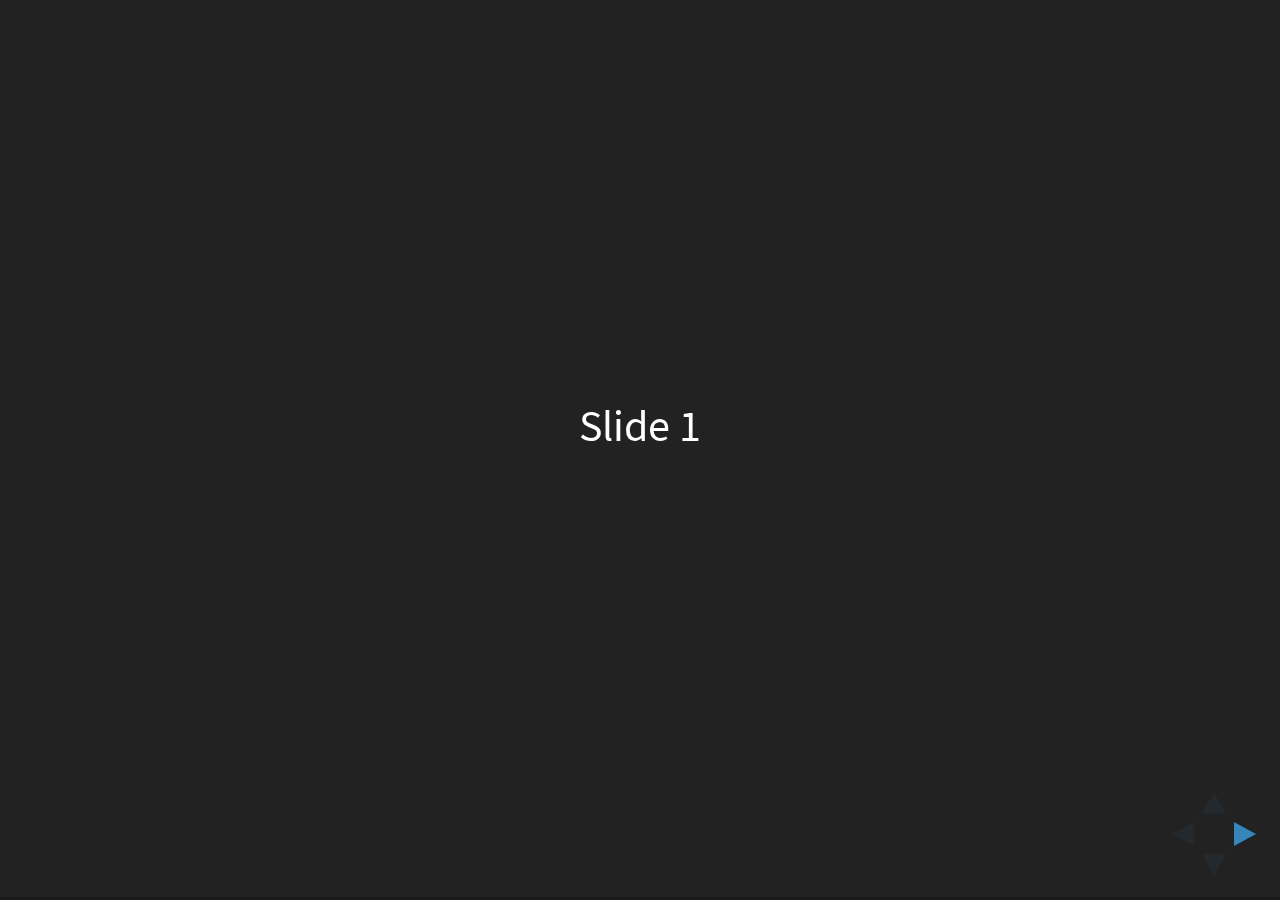
<file: 22062022_DHnord/index_files/reveal.js-3.3.0.1/index.html>
<!doctype html>
<html>
	<head>
		<meta charset="utf-8">
		<meta name="viewport" content="width=device-width, initial-scale=1.0, maximum-scale=1.0, user-scalable=no">

		<title>reveal.js</title>

		<link rel="stylesheet" href="css/reveal.css">
		<link rel="stylesheet" href="css/theme/black.css">

		<!-- Theme used for syntax highlighting of code -->
		<link rel="stylesheet" href="lib/css/zenburn.css">

		<!-- Printing and PDF exports -->
		<script>
			var link = document.createElement( 'link' );
			link.rel = 'stylesheet';
			link.type = 'text/css';
			link.href = window.location.search.match( /print-pdf/gi ) ? 'css/print/pdf.css' : 'css/print/paper.css';
			document.getElementsByTagName( 'head' )[0].appendChild( link );
		</script>
	</head>
	<body>
		<div class="reveal">
			<div class="slides">
				<section>Slide 1</section>
				<section>Slide 2</section>
			</div>
		</div>

		<script src="lib/js/head.min.js"></script>
		<script src="js/reveal.js"></script>

		<script>
			// More info https://github.com/hakimel/reveal.js#configuration
			Reveal.initialize({
				history: true,

				// More info https://github.com/hakimel/reveal.js#dependencies
				dependencies: [
					{ src: 'plugin/markdown/marked.js' },
					{ src: 'plugin/markdown/markdown.js' },
					{ src: 'plugin/notes/notes.js', async: true },
					{ src: 'plugin/highlight/highlight.js', async: true, callback: function() { hljs.initHighlightingOnLoad(); } }
				]
			});
		</script>
	</body>
</html>
</file>
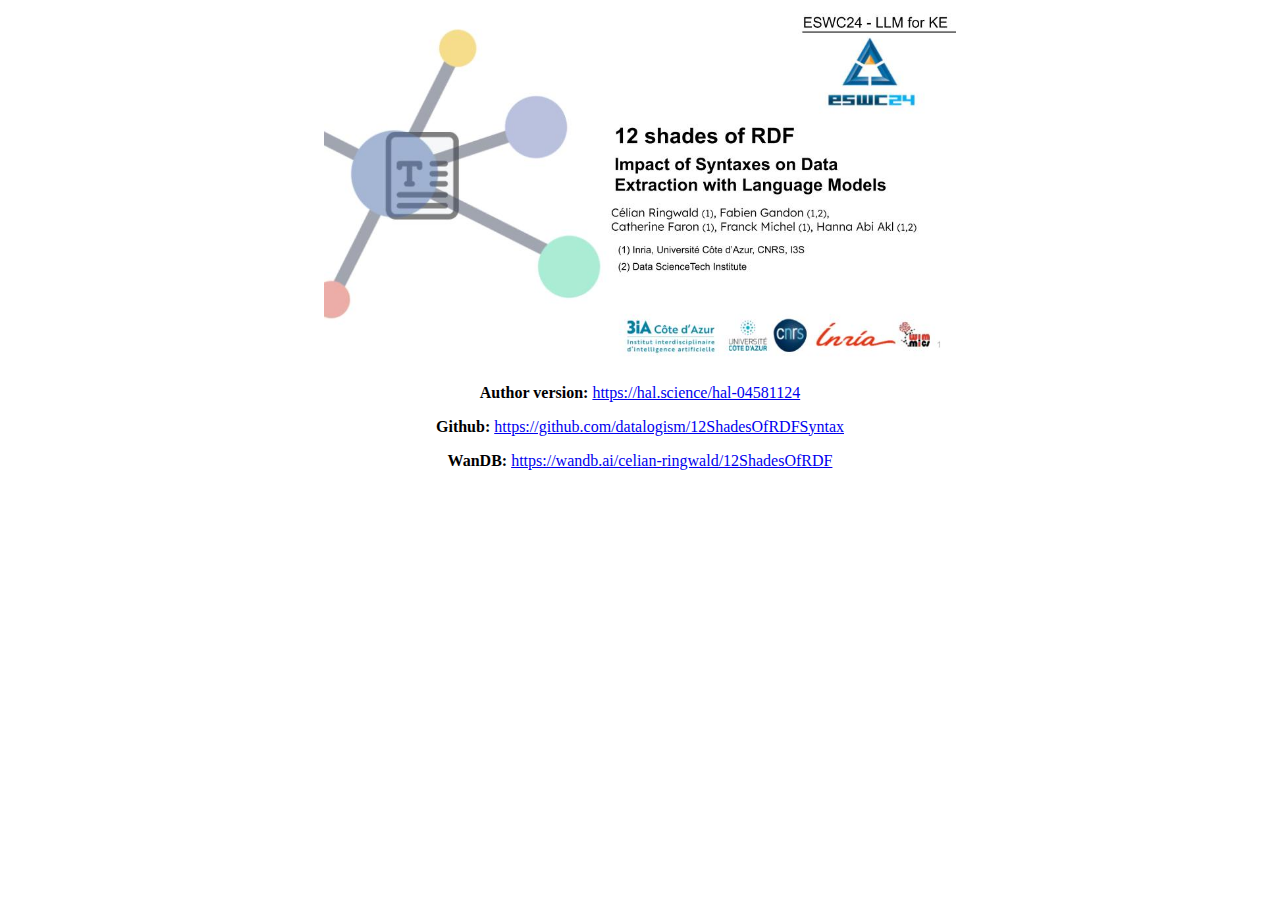
<file: ESWC24/links.html>
<!DOCTYPE html>
<html>
<title>12ShadesOfRDF</title>
<meta name="viewport" content="width=device-width, initial-scale=1">
<style type="text/css">
	w3-container, .w3-panel {
  padding: 0.01em 16px;
}
.w3-card, .w3-card-2 {
  box-shadow: 0 2px 5px 0 rgba(0,0,0,0.16),0 2px 10px 0 rgba(0,0,0,0.12);
}
.w3-center {
  text-align: center !important;
}
</style>
<body>

<div class="w3-container w3-center">
    <img src="IMG_LLM4KE.jpg" alt="Person" style="width:50%">
    <div class="w3-container">

      <p><b>Author version: </b> <a href='https://hal.science/hal-04581124' target="_blank">https://hal.science/hal-04581124</a></p>
      <p><b>Github: </b><a href='https://github.com/datalogism/12ShadesOfRDFSyntax' target="_blank">https://github.com/datalogism/12ShadesOfRDFSyntax</a></p>
      <p><b>WanDB: </b><a href='https://wandb.ai/celian-ringwald/12ShadesOfRDF' target="_blank">https://wandb.ai/celian-ringwald/12ShadesOfRDF</a></p>
    </div>
  </div>
  <br>

</div>

</body>
</html>
</file>
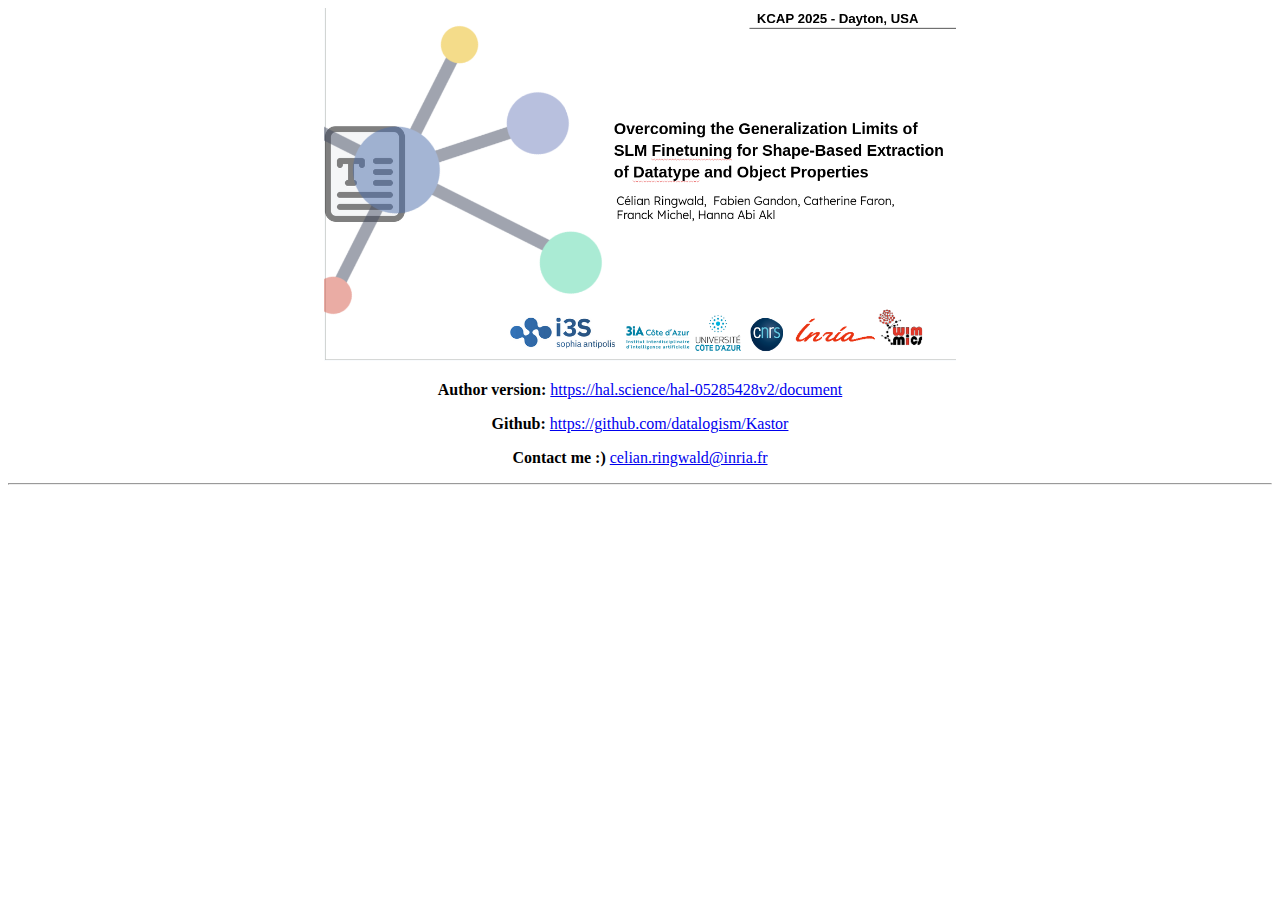
<file: KCAP25/links.html>
<!DOCTYPE html>
<html>
<title>Kastor</title>
<meta name="viewport" content="width=device-width, initial-scale=1">
<style type="text/css">
	w3-container, .w3-panel {
  padding: 0.01em 16px;
}
.w3-card, .w3-card-2 {
  box-shadow: 0 2px 5px 0 rgba(0,0,0,0.16),0 2px 10px 0 rgba(0,0,0,0.12);
}
.w3-center {
  text-align: center !important;
}
</style>
<body>

<div class="w3-container w3-center">
    
    <img src="IMGKCAP.png" alt="KastorLogo" style="width:50%">
    <div class="w3-container">

      <p><b>Author version: </b> <a href='https://hal.science/hal-05285428v2/document' target="_blank">https://hal.science/hal-05285428v2/document</a></p>
      <p><b>Github: </b><a href='https://github.com/datalogism/Kastor' target="_blank">https://github.com/datalogism/Kastor</a></p>
      <p><b>Contact me :) </b> </b><a href='celian.ringwald@inria.fr' target="_blank">celian.ringwald@inria.fr</a></p>
   
      
     </div>
     <hr>
    
 <div>
   
 </div> 
  </div>
  <br>

</div>

</body>
</html>
</file>
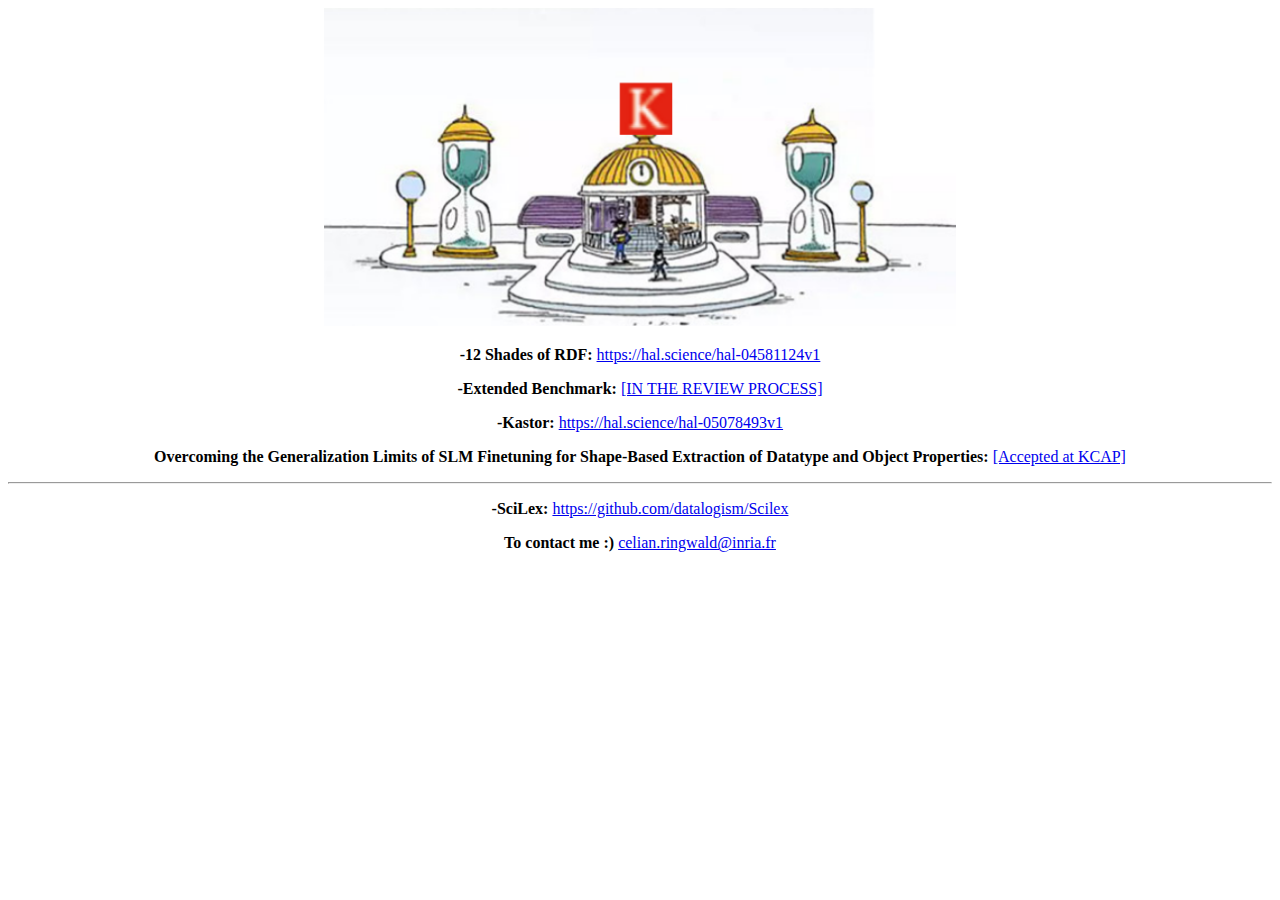
<file: KCL_visit/links.html>
<!DOCTYPE html>
<html>
<title>KCL visit</title>
<meta name="viewport" content="width=device-width, initial-scale=1">
<style type="text/css">
	w3-container, .w3-panel {
  padding: 0.01em 16px;
}
.w3-card, .w3-card-2 {
  box-shadow: 0 2px 5px 0 rgba(0,0,0,0.16),0 2px 10px 0 rgba(0,0,0,0.12);
}
.w3-center {
  text-align: center !important;
}
</style>
<body>

<div class="w3-container w3-center">
    
    <img src="KCLvisit.png" alt="KCLvisit" style="width:50%">
    <div class="w3-container">

      <p><b>-12 Shades of RDF: </b> <a href='https://hal.science/hal-04581124v1' target="_blank">https://hal.science/hal-04581124v1</a></p>
      <p><b>-Extended Benchmark: </b><a href='https://www.semantic-web-journal.net/content/extensive-benchmark-small-language-models-datatype-properties-extraction-and-rdf-knowledge' target="_blank">[IN THE REVIEW PROCESS]</a></p>
      <p><b>-Kastor: </b> </b><a href='https://hal.science/hal-05078493v1' target="_blank">https://hal.science/hal-05078493v1</a></p>
      <p><b>Overcoming the Generalization Limits of SLM Finetuning for Shape-Based Extraction of Datatype and Object Properties: </b> <a href='https://github.com/datalogism/datalogism.github.io/blob/main/KCL_visit/KCAP2025_Celian_AuthorVersion.pdf' target="_blank">[Accepted at KCAP]</a></p>
	  <hr>
      <p><b>-SciLex: </b> <a href='https://github.com/datalogism/Scilex' target="_blank">https://github.com/datalogism/Scilex</a></p>
      <p><b>To contact me :) </b> </b><a href='celian.ringwald@inria.fr' target="_blank">celian.ringwald@inria.fr</a></p>
   
      
     </div>
    <div>

      
    </div>
 <div>
   
 </div> 
  </div>
  <br>
</file>
<file: 22062022_DHnord/index_files/reveal.js-3.3.0.1/css/theme/white.css>
/**
 * White theme for reveal.js. This is the opposite of the 'black' theme.
 *
 * By Hakim El Hattab, http://hakim.se
 */
@import url(../../lib/font/source-sans-pro/source-sans-pro.css);
section.has-dark-background, section.has-dark-background h1, section.has-dark-background h2, section.has-dark-background h3, section.has-dark-background h4, section.has-dark-background h5, section.has-dark-background h6 {
  color: #fff; }

/*********************************************
 * GLOBAL STYLES
 *********************************************/
body {
  background: #fff;
  background-color: #fff; }

.reveal {
  font-family: "Source Sans Pro", Helvetica, sans-serif;
  font-size: 38px;
  font-weight: normal;
  color: #222; }

::selection {
  color: #fff;
  background: #98bdef;
  text-shadow: none; }

.reveal .slides > section,
.reveal .slides > section > section {
  line-height: 1.3;
  font-weight: inherit; }

/*********************************************
 * HEADERS
 *********************************************/
.reveal h1,
.reveal h2,
.reveal h3,
.reveal h4,
.reveal h5,
.reveal h6 {
  margin: 0 0 20px 0;
  color: #222;
  font-family: "Source Sans Pro", Helvetica, sans-serif;
  font-weight: 600;
  line-height: 1.2;
  letter-spacing: normal;
  text-transform: uppercase;
  text-shadow: none;
  word-wrap: break-word; }

.reveal h1 {
  font-size: 2.5em; }

.reveal h2 {
  font-size: 1.6em; }

.reveal h3 {
  font-size: 1.3em; }

.reveal h4 {
  font-size: 1em; }

.reveal h1 {
  text-shadow: none; }

/*********************************************
 * OTHER
 *********************************************/
.reveal p {
  margin: 20px 0;
  line-height: 1.3; }

/* Ensure certain elements are never larger than the slide itself */
.reveal img,
.reveal video,
.reveal iframe {
  max-width: 95%;
  max-height: 95%; }

.reveal strong,
.reveal b {
  font-weight: bold; }

.reveal em {
  font-style: italic; }

.reveal ol,
.reveal dl,
.reveal ul {
  display: inline-block;
  text-align: left;
  margin: 0 0 0 1em; }

.reveal ol {
  list-style-type: decimal; }

.reveal ul {
  list-style-type: disc; }

.reveal ul ul {
  list-style-type: square; }

.reveal ul ul ul {
  list-style-type: circle; }

.reveal ul ul,
.reveal ul ol,
.reveal ol ol,
.reveal ol ul {
  display: block;
  margin-left: 40px; }

.reveal dt {
  font-weight: bold; }

.reveal dd {
  margin-left: 40px; }

.reveal q,
.reveal blockquote {
  quotes: none; }

.reveal blockquote {
  display: block;
  position: relative;
  width: 70%;
  margin: 20px auto;
  padding: 5px;
  font-style: italic;
  background: rgba(255, 255, 255, 0.05);
  box-shadow: 0px 0px 2px rgba(0, 0, 0, 0.2); }

.reveal blockquote p:first-child,
.reveal blockquote p:last-child {
  display: inline-block; }

.reveal q {
  font-style: italic; }

.reveal pre {
  display: block;
  position: relative;
  width: 90%;
  margin: 20px auto;
  text-align: left;
  font-size: 0.55em;
  font-family: monospace;
  line-height: 1.2em;
  word-wrap: break-word;
  box-shadow: 0px 0px 6px rgba(0, 0, 0, 0.3); }

.reveal code {
  font-family: monospace; }

.reveal pre code {
  display: block;
  padding: 5px;
  overflow: auto;
  max-height: 400px;
  word-wrap: normal; }

.reveal table {
  margin: auto;
  border-collapse: collapse;
  border-spacing: 0; }

.reveal table th {
  font-weight: bold; }

.reveal table th,
.reveal table td {
  text-align: left;
  padding: 0.2em 0.5em 0.2em 0.5em;
  border-bottom: 1px solid; }

.reveal table th[align="center"],
.reveal table td[align="center"] {
  text-align: center; }

.reveal table th[align="right"],
.reveal table td[align="right"] {
  text-align: right; }

.reveal table tbody tr:last-child th,
.reveal table tbody tr:last-child td {
  border-bottom: none; }

.reveal sup {
  vertical-align: super; }

.reveal sub {
  vertical-align: sub; }

.reveal small {
  display: inline-block;
  font-size: 0.6em;
  line-height: 1.2em;
  vertical-align: top; }

.reveal small * {
  vertical-align: top; }

/*********************************************
 * LINKS
 *********************************************/
.reveal a {
  color: #2a76dd;
  text-decoration: none;
  -webkit-transition: color .15s ease;
  -moz-transition: color .15s ease;
  transition: color .15s ease; }

.reveal a:hover {
  color: #6ca0e8;
  text-shadow: none;
  border: none; }

.reveal .roll span:after {
  color: #fff;
  background: #1a53a1; }

/*********************************************
 * IMAGES
 *********************************************/
.reveal section img {
  margin: 15px 0px;
  background: rgba(255, 255, 255, 0.12);
  border: 4px solid #222;
  box-shadow: 0 0 10px rgba(0, 0, 0, 0.15); }

.reveal section img.plain {
  border: 0;
  box-shadow: none; }

.reveal a img {
  -webkit-transition: all .15s linear;
  -moz-transition: all .15s linear;
  transition: all .15s linear; }

.reveal a:hover img {
  background: rgba(255, 255, 255, 0.2);
  border-color: #2a76dd;
  box-shadow: 0 0 20px rgba(0, 0, 0, 0.55); }

/*********************************************
 * NAVIGATION CONTROLS
 *********************************************/
.reveal .controls .navigate-left,
.reveal .controls .navigate-left.enabled {
  border-right-color: #2a76dd; }

.reveal .controls .navigate-right,
.reveal .controls .navigate-right.enabled {
  border-left-color: #2a76dd; }

.reveal .controls .navigate-up,
.reveal .controls .navigate-up.enabled {
  border-bottom-color: #2a76dd; }

.reveal .controls .navigate-down,
.reveal .controls .navigate-down.enabled {
  border-top-color: #2a76dd; }

.reveal .controls .navigate-left.enabled:hover {
  border-right-color: #6ca0e8; }

.reveal .controls .navigate-right.enabled:hover {
  border-left-color: #6ca0e8; }

.reveal .controls .navigate-up.enabled:hover {
  border-bottom-color: #6ca0e8; }

.reveal .controls .navigate-down.enabled:hover {
  border-top-color: #6ca0e8; }

/*********************************************
 * PROGRESS BAR
 *********************************************/
.reveal .progress {
  background: rgba(0, 0, 0, 0.2); }

.reveal .progress span {
  background: #2a76dd;
  -webkit-transition: width 800ms cubic-bezier(0.26, 0.86, 0.44, 0.985);
  -moz-transition: width 800ms cubic-bezier(0.26, 0.86, 0.44, 0.985);
  transition: width 800ms cubic-bezier(0.26, 0.86, 0.44, 0.985); }
</file>
<file: 22062022_DHnord/styles.css>
.reveal .slides .title { 
  /*font-size: 180%; */
}

.reveal .slides .place { 
     text-transform : none;
     font-size: 90%; 
          margin-top:30px;

}

.reveal .slides .place2 { 
     text-transform : none;
     font-size: 70%; 
     margin-top:0px;
     margin-bottom:0px;
     color: white; 

}


.uri{
  font-size: 50% !important;
}
.reveal .slides .author { 
  font-size: 70%; 
}
.ul{
    color:black!important;
}
.li{
    color:black!important;

}
.reveal .slides .mail { 
  font-size: 65%; 
      color: blue; 
}


.reveal .slides .name { 
  font-size: 60%; 
  color: white; 
  margin-top:15px;
}

.reveal .slides .first { 
  font-size: 130%; 
  /*color: #3D7C81; */
  background-color: black;
  line-height: 0.9;

}

.slide-background:first-child {
  background-color: #3D7C81;
  color:white;

}

/*.reveal h1{
	font-family:'Crete Round' !important;
	text-transform:none !important;
}*/


.reveal .slides h2 { 
  font-size: 130%; 
  text-transform : none;
  color: #3D7C81;
}

.reveal .slides h3 {
   font-size: 100%;
   text-transform : none;
   }
   
   
.reveal .slides h4 {
   font-size: 80%;
   text-transform : none;
   margin-top:20px;
   }
   

p,ul,li,td {
    color: black; 
   font-size: 80% !important;
 }
 
 .reveal p {
  margin: 20px 0;
  line-height: 1 !important;
}

.reveal .slides .pucsmall {
	font-size: 0.8em;
}

.reveal .slides .pucsmall2 {
	font-size: 0.7em;
}

.reveal .slides .pucsmall22 {
	font-size: 0.67em;
}



.reveal .slides .pucsmall3 {
  	margin-top: 50px;
	font-size: 0.8em;
}


.reveal .slides .xpucsmall {
	font-size: 0.6em;
}




.reveal .slides .xxpucsmall {
	font-size: 0.5em;
}


.reveal .slides .smallp {
  text-align: left;
	font-size: 0.7em;
}

.reveal .slides .legend_333 {
    margin-top: -30px;
  margin-bottom: 35px;
  text-align: center;
	font-size: 0.55em;
	color: #cccccc;
}


.reveal .slides .legend33 {
  margin-top: 65px;
    margin-bottom: 50px;
  text-align: center;
	font-size: 0.55em;
	color: #cccccc; 
}

.reveal .slides .legend333 {
  margin-top: 40px;
    margin-bottom: 35px;
  text-align: center;
	font-size: 0.45em;
	color: #cccccc; 
}


.reveal .slides .legend3 {
  margin-top: -25px;
  text-align: center;
	font-size: 0.6em;
}


.reveal .slides .legend {
  margin-top: -30px;
  text-align: center;
	font-size: 0.5em;
}


.reveal .slides .legend2 {
  margin-top: -20px;
  text-align: center;
	font-size: 0.5em;
}

.reveal .slides .legend4 {
  margin-top: -10px;
  text-align: center;
	font-size: 0.45em;
	color: #cccccc; 
}



.reveal .slides .legend44 {
  margin-top: -14px;
  text-align: center;
	font-size: 0.45em;
	color: #cccccc; 
}

.reveal .slides .legend444 {
  margin-top: -20px;
  text-align: left;
	font-size: 0.38em;
	color: #cccccc; 
}

.reveal .slides .legend_444 {
  margin-top: -18px;
  text-align: left;
	font-size: 0.40em;
	color: #cccccc; 
}

.reveal .slides .smallpcenter {
  text-align: center;
	font-size: 0.7em;
}

.reveal .slides .medpcenter {
  text-align: center;
	font-size: 0.8em;
}


.reveal .slides .smallpcenter2 {
  text-align: center;
	font-size: 0.6em;
}

.reveal .slides .smallpcenter3 {
  text-align: center;
	font-size: 0.5em;
	margin-top: 75px;
}

.reveal .slides .smallpcenter4 {
  text-align: center;
	font-size: 0.7em;
	margin-top: 75px;
}


.reveal .slides .xsmallp {
	font-size: 0.5em;
}

.reveal .slides .xsmallpbis {
  	margin-top: 60px;
    text-align: right;
	font-size: 0.5em;
}

.reveal .slides .smallbluep {
  text-align: left;
	font-size: 0.7em;
	color: #f7a41e; 
}


.reveal .slides .moyp {
		font-size: 0.8em;
}

.reveal .slides .moyp3 {
      padding: 30px 0 0 0;
		font-size: 0.9em;
}

.reveal .slides .moyp4 {
      padding: 60px 0 0 0;
		font-size: 1.2em;
}


.reveal .slides .moyp2 {
    padding: 15px 0 0 0;
		font-size: 0.8em;
}

.reveal .slides .moyp2_2 {
		margin-bottom: 20px;
		margin-top: 50px;
		font-size: 0.8em;
}

.reveal .slides .moyp222 {
    padding: 15px 0 0 0;
		font-size: 0.7em;
}


.reveal .slides .moyp22_2 {
    padding: 15px 0 0 0;
		font-size: 0.7em;
		margin-bottom: 40px;
}


.reveal .slides .moyp22 {
    padding: 30px 0 0 0;
		font-size: 0.8em;
		text-align: center;
}

.reveal .slides .moyp2222 {
    padding: 30px 0 0 0;
		font-size: 0.6em;
		text-align: center;
}


.reveal .slides .moype {
    padding: 30px 0 0 0;
		font-size: 0.7em;
		text-align: center;
}

.reveal .slides .nrmp {
		font-size: 0.9em;
}

.reveal .slides .nrmp1 {
		font-size: 3em;
		color: #f7a41e;
}

.reveal .slides .nrmp4 {
		font-size: 1.7em;
				color: #ffffff;
				font-weight: bold;
}


.reveal .slides .nrmp2 {
		font-size: 2.4em;
		color: #f7a41e;
}

#left0 {
  left:-8.33%;
  text-align: center;
  padding: 20px 0;
  float: left;
  width:45%;
}

#left00 {
  left:-8.33%;
  float: left;
  width:42%;
}

#leftp {
  text-align: left;
  float: left;
  width:49%;
}

#centerp {
  text-align: center;
  float: left;
  width:100%;
}



#leftppp {
  text-align: left;
 float: right;
  width:90%;
}

#leftpetit {
  text-align: left;
  float: left;
  width:23%;
}

#rightp {
  text-align: left;
  float: right;
  width:49%;
}


#leftpp {
  text-align: left;
  float: left;
  width:32.5%;
}



#left {
  left:-8.33%;
  text-align: center;
  padding: 20px 0;
  float: left;
  width:47%;
}

#right {
  left:31.25%;
  float: right;
  padding: 20px 0;
  text-align: center;
  width:47%;
}

#right0 {
  left:31.25%;
  float: right;
  padding: 20px 0;
  text-align: center;
  width:55%;
}


#rightls {
  float: right;
  padding: 0px;
  width:60%;
}

#right00 {
  left:31.25%;
  float: right;
  width:58%;
}


#left3 {
  text-align: center;
  padding: 20px 0;
  float: left;
  width:25%;
}


#center2 {
  float: left;
  padding: 75px 0;
  text-align: center;
  width:20%;
}

#center3 {
  float: left;
  padding: 40px 0;
  text-align: center;
  width:25%;
}

#left2 {
  float: left;
  padding: 40px 0 ;
  width:33%;
  text-align: center;
}


#leftter {
  float: left;
  padding: 50px 0 ;
  width:33%;
  text-align: center;
}



#centerter {
  float: left;
  padding: 55px 0 ;
  width:33%;
  text-align: center;
}

#rightter {
  float: right;
  padding: 50px 0 ;
  width:33%;
  text-align: center;
}

#right_4 {
display: inline;
text-align: center;
}

#left_4 {
display: inline;
text-align: center;
}

#vide {
  width:100%;
  height: 15px;
  text-align: center;
}


#vide2 {
  width:30%;
  height: 10px;
}

#vide3 {
  width:30%;
  height: 40px;
}

#vide4 {
  width:30%;
  height: 25px;
}


#left_2 {

  padding: 50px 0 ;
  margin-left: 40px;
  float: left;
  width:30%;
}

#center22 {
  float: left;
  padding: 100px 0;
  text-align: center;
  width:20%;
}
#right2 {
  float: right;
  padding: 0 0;
  text-align: center;
  width:45%;
}

#right3 {
  float: left;
  padding: 50px 0;
  text-align: center;
  width:30%;
}


#rightseb {
  float: left;
  text-align: left;
  width:57%;
}



.reveal .slides .R {
  padding: 20px 20px;
}


.reveal section img { 
    background: none !important; 
    border: none !important; 
    box-shadow: none !important; ;
}





.reveal pre code {
    display: block;
    padding: 0px;
    overflow: auto;
    max-height: 471px;
    word-wrap: normal;
    font-size:0.7em;
    background-color: #282828;
    color: #DCDCDC;
}

.reveal pre {
	display: block;
	position: relative;
	width: 99%;
	margin: 0px;
	text-align: left;
	font-size: 0.55em;
	font-family: $codeFont;
	line-height: 1em;
	word-wrap: break-word;
	box-shadow: 0px 5px 15px rgba(0, 0, 0, 0.15);
}

.reveal code {
	font-family: $codeFont;
	text-transform: none;
	
}

.reveal .slides .litito { 
  font-size: 75%; 
  margin-top: 40px;
  margin-bottom: 20px;
}

#codermd {
  float: left;
  width:49%;
}

#codermd2 {
  float: left;
  width:39%;
}

#codehtml2 {
  float: right;
  width:50%;
}

#codehtml {
  float: right;
  width:49%;
}


#leftt {

  text-align: center;
  float: left;
  width:55%;
}

#rightt {

  float: right;
  text-align: center;
  width:35%;
}
</file>
<file: DHnord/index_files/reveal.js-3.3.0.1/css/theme/white.css>
/**
 * White theme for reveal.js. This is the opposite of the 'black' theme.
 *
 * By Hakim El Hattab, http://hakim.se
 */
@import url(../../lib/font/source-sans-pro/source-sans-pro.css);
section.has-dark-background, section.has-dark-background h1, section.has-dark-background h2, section.has-dark-background h3, section.has-dark-background h4, section.has-dark-background h5, section.has-dark-background h6 {
  color: #fff; }

/*********************************************
 * GLOBAL STYLES
 *********************************************/
body {
  background: #fff;
  background-color: #fff; }

.reveal {
  font-family: "Source Sans Pro", Helvetica, sans-serif;
  font-size: 38px;
  font-weight: normal;
  color: #222; }

::selection {
  color: #fff;
  background: #98bdef;
  text-shadow: none; }

.reveal .slides > section,
.reveal .slides > section > section {
  line-height: 1.3;
  font-weight: inherit; }

/*********************************************
 * HEADERS
 *********************************************/
.reveal h1,
.reveal h2,
.reveal h3,
.reveal h4,
.reveal h5,
.reveal h6 {
  margin: 0 0 20px 0;
  color: #222;
  font-family: "Source Sans Pro", Helvetica, sans-serif;
  font-weight: 600;
  line-height: 1.2;
  letter-spacing: normal;
  text-transform: uppercase;
  text-shadow: none;
  word-wrap: break-word; }

.reveal h1 {
  font-size: 2.5em; }

.reveal h2 {
  font-size: 1.6em; }

.reveal h3 {
  font-size: 1.3em; }

.reveal h4 {
  font-size: 1em; }

.reveal h1 {
  text-shadow: none; }

/*********************************************
 * OTHER
 *********************************************/
.reveal p {
  margin: 20px 0;
  line-height: 1.3; }

/* Ensure certain elements are never larger than the slide itself */
.reveal img,
.reveal video,
.reveal iframe {
  max-width: 95%;
  max-height: 95%; }

.reveal strong,
.reveal b {
  font-weight: bold; }

.reveal em {
  font-style: italic; }

.reveal ol,
.reveal dl,
.reveal ul {
  display: inline-block;
  text-align: left;
  margin: 0 0 0 1em; }

.reveal ol {
  list-style-type: decimal; }

.reveal ul {
  list-style-type: disc; }

.reveal ul ul {
  list-style-type: square; }

.reveal ul ul ul {
  list-style-type: circle; }

.reveal ul ul,
.reveal ul ol,
.reveal ol ol,
.reveal ol ul {
  display: block;
  margin-left: 40px; }

.reveal dt {
  font-weight: bold; }

.reveal dd {
  margin-left: 40px; }

.reveal q,
.reveal blockquote {
  quotes: none; }

.reveal blockquote {
  display: block;
  position: relative;
  width: 70%;
  margin: 20px auto;
  padding: 5px;
  font-style: italic;
  background: rgba(255, 255, 255, 0.05);
  box-shadow: 0px 0px 2px rgba(0, 0, 0, 0.2); }

.reveal blockquote p:first-child,
.reveal blockquote p:last-child {
  display: inline-block; }

.reveal q {
  font-style: italic; }

.reveal pre {
  display: block;
  position: relative;
  width: 90%;
  margin: 20px auto;
  text-align: left;
  font-size: 0.55em;
  font-family: monospace;
  line-height: 1.2em;
  word-wrap: break-word;
  box-shadow: 0px 0px 6px rgba(0, 0, 0, 0.3); }

.reveal code {
  font-family: monospace; }

.reveal pre code {
  display: block;
  padding: 5px;
  overflow: auto;
  max-height: 400px;
  word-wrap: normal; }

.reveal table {
  margin: auto;
  border-collapse: collapse;
  border-spacing: 0; }

.reveal table th {
  font-weight: bold; }

.reveal table th,
.reveal table td {
  text-align: left;
  padding: 0.2em 0.5em 0.2em 0.5em;
  border-bottom: 1px solid; }

.reveal table th[align="center"],
.reveal table td[align="center"] {
  text-align: center; }

.reveal table th[align="right"],
.reveal table td[align="right"] {
  text-align: right; }

.reveal table tbody tr:last-child th,
.reveal table tbody tr:last-child td {
  border-bottom: none; }

.reveal sup {
  vertical-align: super; }

.reveal sub {
  vertical-align: sub; }

.reveal small {
  display: inline-block;
  font-size: 0.6em;
  line-height: 1.2em;
  vertical-align: top; }

.reveal small * {
  vertical-align: top; }

/*********************************************
 * LINKS
 *********************************************/
.reveal a {
  color: #2a76dd;
  text-decoration: none;
  -webkit-transition: color .15s ease;
  -moz-transition: color .15s ease;
  transition: color .15s ease; }

.reveal a:hover {
  color: #6ca0e8;
  text-shadow: none;
  border: none; }

.reveal .roll span:after {
  color: #fff;
  background: #1a53a1; }

/*********************************************
 * IMAGES
 *********************************************/
.reveal section img {
  margin: 15px 0px;
  background: rgba(255, 255, 255, 0.12);
  border: 4px solid #222;
  box-shadow: 0 0 10px rgba(0, 0, 0, 0.15); }

.reveal section img.plain {
  border: 0;
  box-shadow: none; }

.reveal a img {
  -webkit-transition: all .15s linear;
  -moz-transition: all .15s linear;
  transition: all .15s linear; }

.reveal a:hover img {
  background: rgba(255, 255, 255, 0.2);
  border-color: #2a76dd;
  box-shadow: 0 0 20px rgba(0, 0, 0, 0.55); }

/*********************************************
 * NAVIGATION CONTROLS
 *********************************************/
.reveal .controls .navigate-left,
.reveal .controls .navigate-left.enabled {
  border-right-color: #2a76dd; }

.reveal .controls .navigate-right,
.reveal .controls .navigate-right.enabled {
  border-left-color: #2a76dd; }

.reveal .controls .navigate-up,
.reveal .controls .navigate-up.enabled {
  border-bottom-color: #2a76dd; }

.reveal .controls .navigate-down,
.reveal .controls .navigate-down.enabled {
  border-top-color: #2a76dd; }

.reveal .controls .navigate-left.enabled:hover {
  border-right-color: #6ca0e8; }

.reveal .controls .navigate-right.enabled:hover {
  border-left-color: #6ca0e8; }

.reveal .controls .navigate-up.enabled:hover {
  border-bottom-color: #6ca0e8; }

.reveal .controls .navigate-down.enabled:hover {
  border-top-color: #6ca0e8; }

/*********************************************
 * PROGRESS BAR
 *********************************************/
.reveal .progress {
  background: rgba(0, 0, 0, 0.2); }

.reveal .progress span {
  background: #2a76dd;
  -webkit-transition: width 800ms cubic-bezier(0.26, 0.86, 0.44, 0.985);
  -moz-transition: width 800ms cubic-bezier(0.26, 0.86, 0.44, 0.985);
  transition: width 800ms cubic-bezier(0.26, 0.86, 0.44, 0.985); }
</file>
<file: DHnord/styles.css>
.reveal .slides .title { 
  /*font-size: 180%; */
}

.reveal .slides .place { 
     text-transform : none;
     font-size: 90%; 
          margin-top:30px;

}

.reveal .slides .place2 { 
     text-transform : none;
     font-size: 70%; 
     margin-top:0px;
     margin-bottom:0px;
     color: white; 

}


.uri{
  font-size: 50% !important;
}
.reveal .slides .author { 
  font-size: 70%; 
}
.ul{
    color:black!important;
}
.li{
    color:black!important;

}
.reveal .slides .mail { 
  font-size: 65%; 
      color: blue; 
}


.reveal .slides .name { 
  font-size: 60%; 
  color: white; 
  margin-top:15px;
}

.reveal .slides .first { 
  font-size: 130%; 
  /*color: #3D7C81; */
  background-color: black;
  line-height: 0.9;

}

.slide-background:first-child {
  background-color: #3D7C81;
  color:white;

}

/*.reveal h1{
	font-family:'Crete Round' !important;
	text-transform:none !important;
}*/


.reveal .slides h2 { 
  font-size: 130%; 
  text-transform : none;
  color: #3D7C81;
}

.reveal .slides h3 {
   font-size: 100%;
   text-transform : none;
   }
   
   
.reveal .slides h4 {
   font-size: 80%;
   text-transform : none;
   margin-top:20px;
   }
   

p,ul,li,td {
    color: black; 
   font-size: 80% !important;
 }
 
 .reveal p {
  margin: 20px 0;
  line-height: 1 !important;
}

.reveal .slides .pucsmall {
	font-size: 0.8em;
}

.reveal .slides .pucsmall2 {
	font-size: 0.7em;
}

.reveal .slides .pucsmall22 {
	font-size: 0.67em;
}



.reveal .slides .pucsmall3 {
  	margin-top: 50px;
	font-size: 0.8em;
}


.reveal .slides .xpucsmall {
	font-size: 0.6em;
}




.reveal .slides .xxpucsmall {
	font-size: 0.5em;
}


.reveal .slides .smallp {
  text-align: left;
	font-size: 0.7em;
}

.reveal .slides .legend_333 {
    margin-top: -30px;
  margin-bottom: 35px;
  text-align: center;
	font-size: 0.55em;
	color: #cccccc;
}


.reveal .slides .legend33 {
  margin-top: 65px;
    margin-bottom: 50px;
  text-align: center;
	font-size: 0.55em;
	color: #cccccc; 
}

.reveal .slides .legend333 {
  margin-top: 40px;
    margin-bottom: 35px;
  text-align: center;
	font-size: 0.45em;
	color: #cccccc; 
}


.reveal .slides .legend3 {
  margin-top: -25px;
  text-align: center;
	font-size: 0.6em;
}


.reveal .slides .legend {
  margin-top: -30px;
  text-align: center;
	font-size: 0.5em;
}


.reveal .slides .legend2 {
  margin-top: -20px;
  text-align: center;
	font-size: 0.5em;
}

.reveal .slides .legend4 {
  margin-top: -10px;
  text-align: center;
	font-size: 0.45em;
	color: #cccccc; 
}



.reveal .slides .legend44 {
  margin-top: -14px;
  text-align: center;
	font-size: 0.45em;
	color: #cccccc; 
}

.reveal .slides .legend444 {
  margin-top: -20px;
  text-align: left;
	font-size: 0.38em;
	color: #cccccc; 
}

.reveal .slides .legend_444 {
  margin-top: -18px;
  text-align: left;
	font-size: 0.40em;
	color: #cccccc; 
}

.reveal .slides .smallpcenter {
  text-align: center;
	font-size: 0.7em;
}

.reveal .slides .medpcenter {
  text-align: center;
	font-size: 0.8em;
}


.reveal .slides .smallpcenter2 {
  text-align: center;
	font-size: 0.6em;
}

.reveal .slides .smallpcenter3 {
  text-align: center;
	font-size: 0.5em;
	margin-top: 75px;
}

.reveal .slides .smallpcenter4 {
  text-align: center;
	font-size: 0.7em;
	margin-top: 75px;
}


.reveal .slides .xsmallp {
	font-size: 0.5em;
}

.reveal .slides .xsmallpbis {
  	margin-top: 60px;
    text-align: right;
	font-size: 0.5em;
}

.reveal .slides .smallbluep {
  text-align: left;
	font-size: 0.7em;
	color: #f7a41e; 
}


.reveal .slides .moyp {
		font-size: 0.8em;
}

.reveal .slides .moyp3 {
      padding: 30px 0 0 0;
		font-size: 0.9em;
}

.reveal .slides .moyp4 {
      padding: 60px 0 0 0;
		font-size: 1.2em;
}


.reveal .slides .moyp2 {
    padding: 15px 0 0 0;
		font-size: 0.8em;
}

.reveal .slides .moyp2_2 {
		margin-bottom: 20px;
		margin-top: 50px;
		font-size: 0.8em;
}

.reveal .slides .moyp222 {
    padding: 15px 0 0 0;
		font-size: 0.7em;
}


.reveal .slides .moyp22_2 {
    padding: 15px 0 0 0;
		font-size: 0.7em;
		margin-bottom: 40px;
}


.reveal .slides .moyp22 {
    padding: 30px 0 0 0;
		font-size: 0.8em;
		text-align: center;
}

.reveal .slides .moyp2222 {
    padding: 30px 0 0 0;
		font-size: 0.6em;
		text-align: center;
}


.reveal .slides .moype {
    padding: 30px 0 0 0;
		font-size: 0.7em;
		text-align: center;
}

.reveal .slides .nrmp {
		font-size: 0.9em;
}

.reveal .slides .nrmp1 {
		font-size: 3em;
		color: #f7a41e;
}

.reveal .slides .nrmp4 {
		font-size: 1.7em;
				color: #ffffff;
				font-weight: bold;
}


.reveal .slides .nrmp2 {
		font-size: 2.4em;
		color: #f7a41e;
}

#left0 {
  left:-8.33%;
  text-align: center;
  padding: 20px 0;
  float: left;
  width:45%;
}

#left00 {
  left:-8.33%;
  float: left;
  width:42%;
}

#leftp {
  text-align: left;
  float: left;
  width:49%;
}

#centerp {
  text-align: center;
  float: left;
  width:100%;
}



#leftppp {
  text-align: left;
 float: right;
  width:90%;
}

#leftpetit {
  text-align: left;
  float: left;
  width:23%;
}

#rightp {
  text-align: left;
  float: right;
  width:49%;
}


#leftpp {
  text-align: left;
  float: left;
  width:32.5%;
}



#left {
  left:-8.33%;
  text-align: center;
  padding: 20px 0;
  float: left;
  width:47%;
}

#right {
  left:31.25%;
  float: right;
  padding: 20px 0;
  text-align: center;
  width:47%;
}

#right0 {
  left:31.25%;
  float: right;
  padding: 20px 0;
  text-align: center;
  width:55%;
}


#rightls {
  float: right;
  padding: 0px;
  width:60%;
}

#right00 {
  left:31.25%;
  float: right;
  width:58%;
}


#left3 {
  text-align: center;
  padding: 20px 0;
  float: left;
  width:25%;
}


#center2 {
  float: left;
  padding: 75px 0;
  text-align: center;
  width:20%;
}

#center3 {
  float: left;
  padding: 40px 0;
  text-align: center;
  width:25%;
}

#left2 {
  float: left;
  padding: 40px 0 ;
  width:33%;
  text-align: center;
}


#leftter {
  float: left;
  padding: 50px 0 ;
  width:33%;
  text-align: center;
}



#centerter {
  float: left;
  padding: 55px 0 ;
  width:33%;
  text-align: center;
}

#rightter {
  float: right;
  padding: 50px 0 ;
  width:33%;
  text-align: center;
}

#right_4 {
display: inline;
text-align: center;
}

#left_4 {
display: inline;
text-align: center;
}

#vide {
  width:100%;
  height: 15px;
  text-align: center;
}


#vide2 {
  width:30%;
  height: 10px;
}

#vide3 {
  width:30%;
  height: 40px;
}

#vide4 {
  width:30%;
  height: 25px;
}


#left_2 {

  padding: 50px 0 ;
  margin-left: 40px;
  float: left;
  width:30%;
}

#center22 {
  float: left;
  padding: 100px 0;
  text-align: center;
  width:20%;
}
#right2 {
  float: right;
  padding: 0 0;
  text-align: center;
  width:45%;
}

#right3 {
  float: left;
  padding: 50px 0;
  text-align: center;
  width:30%;
}


#rightseb {
  float: left;
  text-align: left;
  width:57%;
}



.reveal .slides .R {
  padding: 20px 20px;
}


.reveal section img { 
    background: none !important; 
    border: none !important; 
    box-shadow: none !important; ;
}





.reveal pre code {
    display: block;
    padding: 0px;
    overflow: auto;
    max-height: 471px;
    word-wrap: normal;
    font-size:0.7em;
    background-color: #282828;
    color: #DCDCDC;
}

.reveal pre {
	display: block;
	position: relative;
	width: 99%;
	margin: 0px;
	text-align: left;
	font-size: 0.55em;
	font-family: $codeFont;
	line-height: 1em;
	word-wrap: break-word;
	box-shadow: 0px 5px 15px rgba(0, 0, 0, 0.15);
}

.reveal code {
	font-family: $codeFont;
	text-transform: none;
	
}

.reveal .slides .litito { 
  font-size: 75%; 
  margin-top: 40px;
  margin-bottom: 20px;
}

#codermd {
  float: left;
  width:49%;
}

#codermd2 {
  float: left;
  width:39%;
}

#codehtml2 {
  float: right;
  width:50%;
}

#codehtml {
  float: right;
  width:49%;
}


#leftt {

  text-align: center;
  float: left;
  width:55%;
}

#rightt {

  float: right;
  text-align: center;
  width:35%;
}
</file>
<file: 22062022_DHnord/index_files/reveal.js-3.3.0.1/css/theme/black.css>
/**
 * Black theme for reveal.js. This is the opposite of the 'white' theme.
 *
 * By Hakim El Hattab, http://hakim.se
 */
@import url(../../lib/font/source-sans-pro/source-sans-pro.css);
section.has-light-background, section.has-light-background h1, section.has-light-background h2, section.has-light-background h3, section.has-light-background h4, section.has-light-background h5, section.has-light-background h6 {
  color: #222; }

/*********************************************
 * GLOBAL STYLES
 *********************************************/
body {
  background: #222;
  background-color: #222; }

.reveal {
  font-family: "Source Sans Pro", Helvetica, sans-serif;
  font-size: 38px;
  font-weight: normal;
  color: #fff; }

::selection {
  color: #fff;
  background: #bee4fd;
  text-shadow: none; }

.reveal .slides > section,
.reveal .slides > section > section {
  line-height: 1.3;
  font-weight: inherit; }

/*********************************************
 * HEADERS
 *********************************************/
.reveal h1,
.reveal h2,
.reveal h3,
.reveal h4,
.reveal h5,
.reveal h6 {
  margin: 0 0 20px 0;
  color: #fff;
  font-family: "Source Sans Pro", Helvetica, sans-serif;
  font-weight: 600;
  line-height: 1.2;
  letter-spacing: normal;
  text-transform: uppercase;
  text-shadow: none;
  word-wrap: break-word; }

.reveal h1 {
  font-size: 2.5em; }

.reveal h2 {
  font-size: 1.6em; }

.reveal h3 {
  font-size: 1.3em; }

.reveal h4 {
  font-size: 1em; }

.reveal h1 {
  text-shadow: none; }

/*********************************************
 * OTHER
 *********************************************/
.reveal p {
  margin: 20px 0;
  line-height: 1.3; }

/* Ensure certain elements are never larger than the slide itself */
.reveal img,
.reveal video,
.reveal iframe {
  max-width: 95%;
  max-height: 95%; }

.reveal strong,
.reveal b {
  font-weight: bold; }

.reveal em {
  font-style: italic; }

.reveal ol,
.reveal dl,
.reveal ul {
  display: inline-block;
  text-align: left;
  margin: 0 0 0 1em; }

.reveal ol {
  list-style-type: decimal; }

.reveal ul {
  list-style-type: disc; }

.reveal ul ul {
  list-style-type: square; }

.reveal ul ul ul {
  list-style-type: circle; }

.reveal ul ul,
.reveal ul ol,
.reveal ol ol,
.reveal ol ul {
  display: block;
  margin-left: 40px; }

.reveal dt {
  font-weight: bold; }

.reveal dd {
  margin-left: 40px; }

.reveal q,
.reveal blockquote {
  quotes: none; }

.reveal blockquote {
  display: block;
  position: relative;
  width: 70%;
  margin: 20px auto;
  padding: 5px;
  font-style: italic;
  background: rgba(255, 255, 255, 0.05);
  box-shadow: 0px 0px 2px rgba(0, 0, 0, 0.2); }

.reveal blockquote p:first-child,
.reveal blockquote p:last-child {
  display: inline-block; }

.reveal q {
  font-style: italic; }

.reveal pre {
  display: block;
  position: relative;
  width: 90%;
  margin: 20px auto;
  text-align: left;
  font-size: 0.55em;
  font-family: monospace;
  line-height: 1.2em;
  word-wrap: break-word;
  box-shadow: 0px 0px 6px rgba(0, 0, 0, 0.3); }

.reveal code {
  font-family: monospace; }

.reveal pre code {
  display: block;
  padding: 5px;
  overflow: auto;
  max-height: 400px;
  word-wrap: normal; }

.reveal table {
  margin: auto;
  border-collapse: collapse;
  border-spacing: 0; }

.reveal table th {
  font-weight: bold; }

.reveal table th,
.reveal table td {
  text-align: left;
  padding: 0.2em 0.5em 0.2em 0.5em;
  border-bottom: 1px solid; }

.reveal table th[align="center"],
.reveal table td[align="center"] {
  text-align: center; }

.reveal table th[align="right"],
.reveal table td[align="right"] {
  text-align: right; }

.reveal table tbody tr:last-child th,
.reveal table tbody tr:last-child td {
  border-bottom: none; }

.reveal sup {
  vertical-align: super; }

.reveal sub {
  vertical-align: sub; }

.reveal small {
  display: inline-block;
  font-size: 0.6em;
  line-height: 1.2em;
  vertical-align: top; }

.reveal small * {
  vertical-align: top; }

/*********************************************
 * LINKS
 *********************************************/
.reveal a {
  color: #42affa;
  text-decoration: none;
  -webkit-transition: color .15s ease;
  -moz-transition: color .15s ease;
  transition: color .15s ease; }

.reveal a:hover {
  color: #8dcffc;
  text-shadow: none;
  border: none; }

.reveal .roll span:after {
  color: #fff;
  background: #068de9; }

/*********************************************
 * IMAGES
 *********************************************/
.reveal section img {
  margin: 15px 0px;
  background: rgba(255, 255, 255, 0.12);
  border: 4px solid #fff;
  box-shadow: 0 0 10px rgba(0, 0, 0, 0.15); }

.reveal section img.plain {
  border: 0;
  box-shadow: none; }

.reveal a img {
  -webkit-transition: all .15s linear;
  -moz-transition: all .15s linear;
  transition: all .15s linear; }

.reveal a:hover img {
  background: rgba(255, 255, 255, 0.2);
  border-color: #42affa;
  box-shadow: 0 0 20px rgba(0, 0, 0, 0.55); }

/*********************************************
 * NAVIGATION CONTROLS
 *********************************************/
.reveal .controls .navigate-left,
.reveal .controls .navigate-left.enabled {
  border-right-color: #42affa; }

.reveal .controls .navigate-right,
.reveal .controls .navigate-right.enabled {
  border-left-color: #42affa; }

.reveal .controls .navigate-up,
.reveal .controls .navigate-up.enabled {
  border-bottom-color: #42affa; }

.reveal .controls .navigate-down,
.reveal .controls .navigate-down.enabled {
  border-top-color: #42affa; }

.reveal .controls .navigate-left.enabled:hover {
  border-right-color: #8dcffc; }

.reveal .controls .navigate-right.enabled:hover {
  border-left-color: #8dcffc; }

.reveal .controls .navigate-up.enabled:hover {
  border-bottom-color: #8dcffc; }

.reveal .controls .navigate-down.enabled:hover {
  border-top-color: #8dcffc; }

/*********************************************
 * PROGRESS BAR
 *********************************************/
.reveal .progress {
  background: rgba(0, 0, 0, 0.2); }

.reveal .progress span {
  background: #42affa;
  -webkit-transition: width 800ms cubic-bezier(0.26, 0.86, 0.44, 0.985);
  -moz-transition: width 800ms cubic-bezier(0.26, 0.86, 0.44, 0.985);
  transition: width 800ms cubic-bezier(0.26, 0.86, 0.44, 0.985); }
</file>
<file: 22062022_DHnord/index_files/reveal.js-3.3.0.1/lib/css/zenburn.css>
/*

Zenburn style from voldmar.ru (c) Vladimir Epifanov <voldmar@voldmar.ru>
based on dark.css by Ivan Sagalaev

*/

.hljs {
  display: block;
  overflow-x: auto;
  padding: 0.5em;
  background: #3f3f3f;
  color: #dcdcdc;
}

.hljs-keyword,
.hljs-selector-tag,
.hljs-tag {
  color: #e3ceab;
}

.hljs-template-tag {
  color: #dcdcdc;
}

.hljs-number {
  color: #8cd0d3;
}

.hljs-variable,
.hljs-template-variable,
.hljs-attribute {
  color: #efdcbc;
}

.hljs-literal {
  color: #efefaf;
}

.hljs-subst {
  color: #8f8f8f;
}

.hljs-title,
.hljs-name,
.hljs-selector-id,
.hljs-selector-class,
.hljs-section,
.hljs-type {
  color: #efef8f;
}

.hljs-symbol,
.hljs-bullet,
.hljs-link {
  color: #dca3a3;
}

.hljs-deletion,
.hljs-string,
.hljs-built_in,
.hljs-builtin-name {
  color: #cc9393;
}

.hljs-addition,
.hljs-comment,
.hljs-quote,
.hljs-meta {
  color: #7f9f7f;
}


.hljs-emphasis {
  font-style: italic;
}

.hljs-strong {
  font-weight: bold;
}
</file>
<file: 22062022_DHnord/index_files/font-awesome-5.1.0/css/all.css>
/*!
 * Font Awesome Free 5.1.0 by @fontawesome - https://fontawesome.com
 * License - https://fontawesome.com/license (Icons: CC BY 4.0, Fonts: SIL OFL 1.1, Code: MIT License)
 */
.fa,.fab,.fal,.far,.fas{-moz-osx-font-smoothing:grayscale;-webkit-font-smoothing:antialiased;display:inline-block;font-style:normal;font-variant:normal;text-rendering:auto;line-height:1}.fa-lg{font-size:1.33333em;line-height:.75em;vertical-align:-.0667em}.fa-xs{font-size:.75em}.fa-sm{font-size:.875em}.fa-1x{font-size:1em}.fa-2x{font-size:2em}.fa-3x{font-size:3em}.fa-4x{font-size:4em}.fa-5x{font-size:5em}.fa-6x{font-size:6em}.fa-7x{font-size:7em}.fa-8x{font-size:8em}.fa-9x{font-size:9em}.fa-10x{font-size:10em}.fa-fw{text-align:center;width:1.25em}.fa-ul{list-style-type:none;margin-left:2.5em;padding-left:0}.fa-ul>li{position:relative}.fa-li{left:-2em;position:absolute;text-align:center;width:2em;line-height:inherit}.fa-border{border:.08em solid #eee;border-radius:.1em;padding:.2em .25em .15em}.fa-pull-left{float:left}.fa-pull-right{float:right}.fa.fa-pull-left,.fab.fa-pull-left,.fal.fa-pull-left,.far.fa-pull-left,.fas.fa-pull-left{margin-right:.3em}.fa.fa-pull-right,.fab.fa-pull-right,.fal.fa-pull-right,.far.fa-pull-right,.fas.fa-pull-right{margin-left:.3em}.fa-spin{animation:a 2s infinite linear}.fa-pulse{animation:a 1s infinite steps(8)}@keyframes a{0%{transform:rotate(0deg)}to{transform:rotate(1turn)}}.fa-rotate-90{-ms-filter:"progid:DXImageTransform.Microsoft.BasicImage(rotation=1)";transform:rotate(90deg)}.fa-rotate-180{-ms-filter:"progid:DXImageTransform.Microsoft.BasicImage(rotation=2)";transform:rotate(180deg)}.fa-rotate-270{-ms-filter:"progid:DXImageTransform.Microsoft.BasicImage(rotation=3)";transform:rotate(270deg)}.fa-flip-horizontal{-ms-filter:"progid:DXImageTransform.Microsoft.BasicImage(rotation=0, mirror=1)";transform:scaleX(-1)}.fa-flip-vertical{transform:scaleY(-1)}.fa-flip-horizontal.fa-flip-vertical,.fa-flip-vertical{-ms-filter:"progid:DXImageTransform.Microsoft.BasicImage(rotation=2, mirror=1)"}.fa-flip-horizontal.fa-flip-vertical{transform:scale(-1)}:root .fa-flip-horizontal,:root .fa-flip-vertical,:root .fa-rotate-90,:root .fa-rotate-180,:root .fa-rotate-270{-webkit-filter:none;filter:none}.fa-stack{display:inline-block;height:2em;line-height:2em;position:relative;vertical-align:middle;width:2em}.fa-stack-1x,.fa-stack-2x{left:0;position:absolute;text-align:center;width:100%}.fa-stack-1x{line-height:inherit}.fa-stack-2x{font-size:2em}.fa-inverse{color:#fff}.fa-500px:before{content:"\f26e"}.fa-accessible-icon:before{content:"\f368"}.fa-accusoft:before{content:"\f369"}.fa-address-book:before{content:"\f2b9"}.fa-address-card:before{content:"\f2bb"}.fa-adjust:before{content:"\f042"}.fa-adn:before{content:"\f170"}.fa-adversal:before{content:"\f36a"}.fa-affiliatetheme:before{content:"\f36b"}.fa-algolia:before{content:"\f36c"}.fa-align-center:before{content:"\f037"}.fa-align-justify:before{content:"\f039"}.fa-align-left:before{content:"\f036"}.fa-align-right:before{content:"\f038"}.fa-allergies:before{content:"\f461"}.fa-amazon:before{content:"\f270"}.fa-amazon-pay:before{content:"\f42c"}.fa-ambulance:before{content:"\f0f9"}.fa-american-sign-language-interpreting:before{content:"\f2a3"}.fa-amilia:before{content:"\f36d"}.fa-anchor:before{content:"\f13d"}.fa-android:before{content:"\f17b"}.fa-angellist:before{content:"\f209"}.fa-angle-double-down:before{content:"\f103"}.fa-angle-double-left:before{content:"\f100"}.fa-angle-double-right:before{content:"\f101"}.fa-angle-double-up:before{content:"\f102"}.fa-angle-down:before{content:"\f107"}.fa-angle-left:before{content:"\f104"}.fa-angle-right:before{content:"\f105"}.fa-angle-up:before{content:"\f106"}.fa-angry:before{content:"\f556"}.fa-angrycreative:before{content:"\f36e"}.fa-angular:before{content:"\f420"}.fa-app-store:before{content:"\f36f"}.fa-app-store-ios:before{content:"\f370"}.fa-apper:before{content:"\f371"}.fa-apple:before{content:"\f179"}.fa-apple-pay:before{content:"\f415"}.fa-archive:before{content:"\f187"}.fa-archway:before{content:"\f557"}.fa-arrow-alt-circle-down:before{content:"\f358"}.fa-arrow-alt-circle-left:before{content:"\f359"}.fa-arrow-alt-circle-right:before{content:"\f35a"}.fa-arrow-alt-circle-up:before{content:"\f35b"}.fa-arrow-circle-down:before{content:"\f0ab"}.fa-arrow-circle-left:before{content:"\f0a8"}.fa-arrow-circle-right:before{content:"\f0a9"}.fa-arrow-circle-up:before{content:"\f0aa"}.fa-arrow-down:before{content:"\f063"}.fa-arrow-left:before{content:"\f060"}.fa-arrow-right:before{content:"\f061"}.fa-arrow-up:before{content:"\f062"}.fa-arrows-alt:before{content:"\f0b2"}.fa-arrows-alt-h:before{content:"\f337"}.fa-arrows-alt-v:before{content:"\f338"}.fa-assistive-listening-systems:before{content:"\f2a2"}.fa-asterisk:before{content:"\f069"}.fa-asymmetrik:before{content:"\f372"}.fa-at:before{content:"\f1fa"}.fa-atlas:before{content:"\f558"}.fa-audible:before{content:"\f373"}.fa-audio-description:before{content:"\f29e"}.fa-autoprefixer:before{content:"\f41c"}.fa-avianex:before{content:"\f374"}.fa-aviato:before{content:"\f421"}.fa-award:before{content:"\f559"}.fa-aws:before{content:"\f375"}.fa-backspace:before{content:"\f55a"}.fa-backward:before{content:"\f04a"}.fa-balance-scale:before{content:"\f24e"}.fa-ban:before{content:"\f05e"}.fa-band-aid:before{content:"\f462"}.fa-bandcamp:before{content:"\f2d5"}.fa-barcode:before{content:"\f02a"}.fa-bars:before{content:"\f0c9"}.fa-baseball-ball:before{content:"\f433"}.fa-basketball-ball:before{content:"\f434"}.fa-bath:before{content:"\f2cd"}.fa-battery-empty:before{content:"\f244"}.fa-battery-full:before{content:"\f240"}.fa-battery-half:before{content:"\f242"}.fa-battery-quarter:before{content:"\f243"}.fa-battery-three-quarters:before{content:"\f241"}.fa-bed:before{content:"\f236"}.fa-beer:before{content:"\f0fc"}.fa-behance:before{content:"\f1b4"}.fa-behance-square:before{content:"\f1b5"}.fa-bell:before{content:"\f0f3"}.fa-bell-slash:before{content:"\f1f6"}.fa-bezier-curve:before{content:"\f55b"}.fa-bicycle:before{content:"\f206"}.fa-bimobject:before{content:"\f378"}.fa-binoculars:before{content:"\f1e5"}.fa-birthday-cake:before{content:"\f1fd"}.fa-bitbucket:before{content:"\f171"}.fa-bitcoin:before{content:"\f379"}.fa-bity:before{content:"\f37a"}.fa-black-tie:before{content:"\f27e"}.fa-blackberry:before{content:"\f37b"}.fa-blender:before{content:"\f517"}.fa-blind:before{content:"\f29d"}.fa-blogger:before{content:"\f37c"}.fa-blogger-b:before{content:"\f37d"}.fa-bluetooth:before{content:"\f293"}.fa-bluetooth-b:before{content:"\f294"}.fa-bold:before{content:"\f032"}.fa-bolt:before{content:"\f0e7"}.fa-bomb:before{content:"\f1e2"}.fa-bong:before{content:"\f55c"}.fa-book:before{content:"\f02d"}.fa-book-open:before{content:"\f518"}.fa-bookmark:before{content:"\f02e"}.fa-bowling-ball:before{content:"\f436"}.fa-box:before{content:"\f466"}.fa-box-open:before{content:"\f49e"}.fa-boxes:before{content:"\f468"}.fa-braille:before{content:"\f2a1"}.fa-briefcase:before{content:"\f0b1"}.fa-briefcase-medical:before{content:"\f469"}.fa-broadcast-tower:before{content:"\f519"}.fa-broom:before{content:"\f51a"}.fa-brush:before{content:"\f55d"}.fa-btc:before{content:"\f15a"}.fa-bug:before{content:"\f188"}.fa-building:before{content:"\f1ad"}.fa-bullhorn:before{content:"\f0a1"}.fa-bullseye:before{content:"\f140"}.fa-burn:before{content:"\f46a"}.fa-buromobelexperte:before{content:"\f37f"}.fa-bus:before{content:"\f207"}.fa-bus-alt:before{content:"\f55e"}.fa-buysellads:before{content:"\f20d"}.fa-calculator:before{content:"\f1ec"}.fa-calendar:before{content:"\f133"}.fa-calendar-alt:before{content:"\f073"}.fa-calendar-check:before{content:"\f274"}.fa-calendar-minus:before{content:"\f272"}.fa-calendar-plus:before{content:"\f271"}.fa-calendar-times:before{content:"\f273"}.fa-camera:before{content:"\f030"}.fa-camera-retro:before{content:"\f083"}.fa-cannabis:before{content:"\f55f"}.fa-capsules:before{content:"\f46b"}.fa-car:before{content:"\f1b9"}.fa-caret-down:before{content:"\f0d7"}.fa-caret-left:before{content:"\f0d9"}.fa-caret-right:before{content:"\f0da"}.fa-caret-square-down:before{content:"\f150"}.fa-caret-square-left:before{content:"\f191"}.fa-caret-square-right:before{content:"\f152"}.fa-caret-square-up:before{content:"\f151"}.fa-caret-up:before{content:"\f0d8"}.fa-cart-arrow-down:before{content:"\f218"}.fa-cart-plus:before{content:"\f217"}.fa-cc-amazon-pay:before{content:"\f42d"}.fa-cc-amex:before{content:"\f1f3"}.fa-cc-apple-pay:before{content:"\f416"}.fa-cc-diners-club:before{content:"\f24c"}.fa-cc-discover:before{content:"\f1f2"}.fa-cc-jcb:before{content:"\f24b"}.fa-cc-mastercard:before{content:"\f1f1"}.fa-cc-paypal:before{content:"\f1f4"}.fa-cc-stripe:before{content:"\f1f5"}.fa-cc-visa:before{content:"\f1f0"}.fa-centercode:before{content:"\f380"}.fa-certificate:before{content:"\f0a3"}.fa-chalkboard:before{content:"\f51b"}.fa-chalkboard-teacher:before{content:"\f51c"}.fa-chart-area:before{content:"\f1fe"}.fa-chart-bar:before{content:"\f080"}.fa-chart-line:before{content:"\f201"}.fa-chart-pie:before{content:"\f200"}.fa-check:before{content:"\f00c"}.fa-check-circle:before{content:"\f058"}.fa-check-double:before{content:"\f560"}.fa-check-square:before{content:"\f14a"}.fa-chess:before{content:"\f439"}.fa-chess-bishop:before{content:"\f43a"}.fa-chess-board:before{content:"\f43c"}.fa-chess-king:before{content:"\f43f"}.fa-chess-knight:before{content:"\f441"}.fa-chess-pawn:before{content:"\f443"}.fa-chess-queen:before{content:"\f445"}.fa-chess-rook:before{content:"\f447"}.fa-chevron-circle-down:before{content:"\f13a"}.fa-chevron-circle-left:before{content:"\f137"}.fa-chevron-circle-right:before{content:"\f138"}.fa-chevron-circle-up:before{content:"\f139"}.fa-chevron-down:before{content:"\f078"}.fa-chevron-left:before{content:"\f053"}.fa-chevron-right:before{content:"\f054"}.fa-chevron-up:before{content:"\f077"}.fa-child:before{content:"\f1ae"}.fa-chrome:before{content:"\f268"}.fa-church:before{content:"\f51d"}.fa-circle:before{content:"\f111"}.fa-circle-notch:before{content:"\f1ce"}.fa-clipboard:before{content:"\f328"}.fa-clipboard-check:before{content:"\f46c"}.fa-clipboard-list:before{content:"\f46d"}.fa-clock:before{content:"\f017"}.fa-clone:before{content:"\f24d"}.fa-closed-captioning:before{content:"\f20a"}.fa-cloud:before{content:"\f0c2"}.fa-cloud-download-alt:before{content:"\f381"}.fa-cloud-upload-alt:before{content:"\f382"}.fa-cloudscale:before{content:"\f383"}.fa-cloudsmith:before{content:"\f384"}.fa-cloudversify:before{content:"\f385"}.fa-cocktail:before{content:"\f561"}.fa-code:before{content:"\f121"}.fa-code-branch:before{content:"\f126"}.fa-codepen:before{content:"\f1cb"}.fa-codiepie:before{content:"\f284"}.fa-coffee:before{content:"\f0f4"}.fa-cog:before{content:"\f013"}.fa-cogs:before{content:"\f085"}.fa-coins:before{content:"\f51e"}.fa-columns:before{content:"\f0db"}.fa-comment:before{content:"\f075"}.fa-comment-alt:before{content:"\f27a"}.fa-comment-dots:before{content:"\f4ad"}.fa-comment-slash:before{content:"\f4b3"}.fa-comments:before{content:"\f086"}.fa-compact-disc:before{content:"\f51f"}.fa-compass:before{content:"\f14e"}.fa-compress:before{content:"\f066"}.fa-concierge-bell:before{content:"\f562"}.fa-connectdevelop:before{content:"\f20e"}.fa-contao:before{content:"\f26d"}.fa-cookie:before{content:"\f563"}.fa-cookie-bite:before{content:"\f564"}.fa-copy:before{content:"\f0c5"}.fa-copyright:before{content:"\f1f9"}.fa-couch:before{content:"\f4b8"}.fa-cpanel:before{content:"\f388"}.fa-creative-commons:before{content:"\f25e"}.fa-creative-commons-by:before{content:"\f4e7"}.fa-creative-commons-nc:before{content:"\f4e8"}.fa-creative-commons-nc-eu:before{content:"\f4e9"}.fa-creative-commons-nc-jp:before{content:"\f4ea"}.fa-creative-commons-nd:before{content:"\f4eb"}.fa-creative-commons-pd:before{content:"\f4ec"}.fa-creative-commons-pd-alt:before{content:"\f4ed"}.fa-creative-commons-remix:before{content:"\f4ee"}.fa-creative-commons-sa:before{content:"\f4ef"}.fa-creative-commons-sampling:before{content:"\f4f0"}.fa-creative-commons-sampling-plus:before{content:"\f4f1"}.fa-creative-commons-share:before{content:"\f4f2"}.fa-credit-card:before{content:"\f09d"}.fa-crop:before{content:"\f125"}.fa-crop-alt:before{content:"\f565"}.fa-crosshairs:before{content:"\f05b"}.fa-crow:before{content:"\f520"}.fa-crown:before{content:"\f521"}.fa-css3:before{content:"\f13c"}.fa-css3-alt:before{content:"\f38b"}.fa-cube:before{content:"\f1b2"}.fa-cubes:before{content:"\f1b3"}.fa-cut:before{content:"\f0c4"}.fa-cuttlefish:before{content:"\f38c"}.fa-d-and-d:before{content:"\f38d"}.fa-dashcube:before{content:"\f210"}.fa-database:before{content:"\f1c0"}.fa-deaf:before{content:"\f2a4"}.fa-delicious:before{content:"\f1a5"}.fa-deploydog:before{content:"\f38e"}.fa-deskpro:before{content:"\f38f"}.fa-desktop:before{content:"\f108"}.fa-deviantart:before{content:"\f1bd"}.fa-diagnoses:before{content:"\f470"}.fa-dice:before{content:"\f522"}.fa-dice-five:before{content:"\f523"}.fa-dice-four:before{content:"\f524"}.fa-dice-one:before{content:"\f525"}.fa-dice-six:before{content:"\f526"}.fa-dice-three:before{content:"\f527"}.fa-dice-two:before{content:"\f528"}.fa-digg:before{content:"\f1a6"}.fa-digital-ocean:before{content:"\f391"}.fa-digital-tachograph:before{content:"\f566"}.fa-discord:before{content:"\f392"}.fa-discourse:before{content:"\f393"}.fa-divide:before{content:"\f529"}.fa-dizzy:before{content:"\f567"}.fa-dna:before{content:"\f471"}.fa-dochub:before{content:"\f394"}.fa-docker:before{content:"\f395"}.fa-dollar-sign:before{content:"\f155"}.fa-dolly:before{content:"\f472"}.fa-dolly-flatbed:before{content:"\f474"}.fa-donate:before{content:"\f4b9"}.fa-door-closed:before{content:"\f52a"}.fa-door-open:before{content:"\f52b"}.fa-dot-circle:before{content:"\f192"}.fa-dove:before{content:"\f4ba"}.fa-download:before{content:"\f019"}.fa-draft2digital:before{content:"\f396"}.fa-drafting-compass:before{content:"\f568"}.fa-dribbble:before{content:"\f17d"}.fa-dribbble-square:before{content:"\f397"}.fa-dropbox:before{content:"\f16b"}.fa-drum:before{content:"\f569"}.fa-drum-steelpan:before{content:"\f56a"}.fa-drupal:before{content:"\f1a9"}.fa-dumbbell:before{content:"\f44b"}.fa-dyalog:before{content:"\f399"}.fa-earlybirds:before{content:"\f39a"}.fa-ebay:before{content:"\f4f4"}.fa-edge:before{content:"\f282"}.fa-edit:before{content:"\f044"}.fa-eject:before{content:"\f052"}.fa-elementor:before{content:"\f430"}.fa-ellipsis-h:before{content:"\f141"}.fa-ellipsis-v:before{content:"\f142"}.fa-ember:before{content:"\f423"}.fa-empire:before{content:"\f1d1"}.fa-envelope:before{content:"\f0e0"}.fa-envelope-open:before{content:"\f2b6"}.fa-envelope-square:before{content:"\f199"}.fa-envira:before{content:"\f299"}.fa-equals:before{content:"\f52c"}.fa-eraser:before{content:"\f12d"}.fa-erlang:before{content:"\f39d"}.fa-ethereum:before{content:"\f42e"}.fa-etsy:before{content:"\f2d7"}.fa-euro-sign:before{content:"\f153"}.fa-exchange-alt:before{content:"\f362"}.fa-exclamation:before{content:"\f12a"}.fa-exclamation-circle:before{content:"\f06a"}.fa-exclamation-triangle:before{content:"\f071"}.fa-expand:before{content:"\f065"}.fa-expand-arrows-alt:before{content:"\f31e"}.fa-expeditedssl:before{content:"\f23e"}.fa-external-link-alt:before{content:"\f35d"}.fa-external-link-square-alt:before{content:"\f360"}.fa-eye:before{content:"\f06e"}.fa-eye-dropper:before{content:"\f1fb"}.fa-eye-slash:before{content:"\f070"}.fa-facebook:before{content:"\f09a"}.fa-facebook-f:before{content:"\f39e"}.fa-facebook-messenger:before{content:"\f39f"}.fa-facebook-square:before{content:"\f082"}.fa-fast-backward:before{content:"\f049"}.fa-fast-forward:before{content:"\f050"}.fa-fax:before{content:"\f1ac"}.fa-feather:before{content:"\f52d"}.fa-feather-alt:before{content:"\f56b"}.fa-female:before{content:"\f182"}.fa-fighter-jet:before{content:"\f0fb"}.fa-file:before{content:"\f15b"}.fa-file-alt:before{content:"\f15c"}.fa-file-archive:before{content:"\f1c6"}.fa-file-audio:before{content:"\f1c7"}.fa-file-code:before{content:"\f1c9"}.fa-file-contract:before{content:"\f56c"}.fa-file-download:before{content:"\f56d"}.fa-file-excel:before{content:"\f1c3"}.fa-file-export:before{content:"\f56e"}.fa-file-image:before{content:"\f1c5"}.fa-file-import:before{content:"\f56f"}.fa-file-invoice:before{content:"\f570"}.fa-file-invoice-dollar:before{content:"\f571"}.fa-file-medical:before{content:"\f477"}.fa-file-medical-alt:before{content:"\f478"}.fa-file-pdf:before{content:"\f1c1"}.fa-file-powerpoint:before{content:"\f1c4"}.fa-file-prescription:before{content:"\f572"}.fa-file-signature:before{content:"\f573"}.fa-file-upload:before{content:"\f574"}.fa-file-video:before{content:"\f1c8"}.fa-file-word:before{content:"\f1c2"}.fa-fill:before{content:"\f575"}.fa-fill-drip:before{content:"\f576"}.fa-film:before{content:"\f008"}.fa-filter:before{content:"\f0b0"}.fa-fingerprint:before{content:"\f577"}.fa-fire:before{content:"\f06d"}.fa-fire-extinguisher:before{content:"\f134"}.fa-firefox:before{content:"\f269"}.fa-first-aid:before{content:"\f479"}.fa-first-order:before{content:"\f2b0"}.fa-first-order-alt:before{content:"\f50a"}.fa-firstdraft:before{content:"\f3a1"}.fa-fish:before{content:"\f578"}.fa-flag:before{content:"\f024"}.fa-flag-checkered:before{content:"\f11e"}.fa-flask:before{content:"\f0c3"}.fa-flickr:before{content:"\f16e"}.fa-flipboard:before{content:"\f44d"}.fa-flushed:before{content:"\f579"}.fa-fly:before{content:"\f417"}.fa-folder:before{content:"\f07b"}.fa-folder-open:before{content:"\f07c"}.fa-font:before{content:"\f031"}.fa-font-awesome:before{content:"\f2b4"}.fa-font-awesome-alt:before{content:"\f35c"}.fa-font-awesome-flag:before{content:"\f425"}.fa-font-awesome-logo-full:before{content:"\f4e6"}.fa-fonticons:before{content:"\f280"}.fa-fonticons-fi:before{content:"\f3a2"}.fa-football-ball:before{content:"\f44e"}.fa-fort-awesome:before{content:"\f286"}.fa-fort-awesome-alt:before{content:"\f3a3"}.fa-forumbee:before{content:"\f211"}.fa-forward:before{content:"\f04e"}.fa-foursquare:before{content:"\f180"}.fa-free-code-camp:before{content:"\f2c5"}.fa-freebsd:before{content:"\f3a4"}.fa-frog:before{content:"\f52e"}.fa-frown:before{content:"\f119"}.fa-frown-open:before{content:"\f57a"}.fa-fulcrum:before{content:"\f50b"}.fa-futbol:before{content:"\f1e3"}.fa-galactic-republic:before{content:"\f50c"}.fa-galactic-senate:before{content:"\f50d"}.fa-gamepad:before{content:"\f11b"}.fa-gas-pump:before{content:"\f52f"}.fa-gavel:before{content:"\f0e3"}.fa-gem:before{content:"\f3a5"}.fa-genderless:before{content:"\f22d"}.fa-get-pocket:before{content:"\f265"}.fa-gg:before{content:"\f260"}.fa-gg-circle:before{content:"\f261"}.fa-gift:before{content:"\f06b"}.fa-git:before{content:"\f1d3"}.fa-git-square:before{content:"\f1d2"}.fa-github:before{content:"\f09b"}.fa-github-alt:before{content:"\f113"}.fa-github-square:before{content:"\f092"}.fa-gitkraken:before{content:"\f3a6"}.fa-gitlab:before{content:"\f296"}.fa-gitter:before{content:"\f426"}.fa-glass-martini:before{content:"\f000"}.fa-glass-martini-alt:before{content:"\f57b"}.fa-glasses:before{content:"\f530"}.fa-glide:before{content:"\f2a5"}.fa-glide-g:before{content:"\f2a6"}.fa-globe:before{content:"\f0ac"}.fa-globe-africa:before{content:"\f57c"}.fa-globe-americas:before{content:"\f57d"}.fa-globe-asia:before{content:"\f57e"}.fa-gofore:before{content:"\f3a7"}.fa-golf-ball:before{content:"\f450"}.fa-goodreads:before{content:"\f3a8"}.fa-goodreads-g:before{content:"\f3a9"}.fa-google:before{content:"\f1a0"}.fa-google-drive:before{content:"\f3aa"}.fa-google-play:before{content:"\f3ab"}.fa-google-plus:before{content:"\f2b3"}.fa-google-plus-g:before{content:"\f0d5"}.fa-google-plus-square:before{content:"\f0d4"}.fa-google-wallet:before{content:"\f1ee"}.fa-graduation-cap:before{content:"\f19d"}.fa-gratipay:before{content:"\f184"}.fa-grav:before{content:"\f2d6"}.fa-greater-than:before{content:"\f531"}.fa-greater-than-equal:before{content:"\f532"}.fa-grimace:before{content:"\f57f"}.fa-grin:before{content:"\f580"}.fa-grin-alt:before{content:"\f581"}.fa-grin-beam:before{content:"\f582"}.fa-grin-beam-sweat:before{content:"\f583"}.fa-grin-hearts:before{content:"\f584"}.fa-grin-squint:before{content:"\f585"}.fa-grin-squint-tears:before{content:"\f586"}.fa-grin-stars:before{content:"\f587"}.fa-grin-tears:before{content:"\f588"}.fa-grin-tongue:before{content:"\f589"}.fa-grin-tongue-squint:before{content:"\f58a"}.fa-grin-tongue-wink:before{content:"\f58b"}.fa-grin-wink:before{content:"\f58c"}.fa-grip-horizontal:before{content:"\f58d"}.fa-grip-vertical:before{content:"\f58e"}.fa-gripfire:before{content:"\f3ac"}.fa-grunt:before{content:"\f3ad"}.fa-gulp:before{content:"\f3ae"}.fa-h-square:before{content:"\f0fd"}.fa-hacker-news:before{content:"\f1d4"}.fa-hacker-news-square:before{content:"\f3af"}.fa-hand-holding:before{content:"\f4bd"}.fa-hand-holding-heart:before{content:"\f4be"}.fa-hand-holding-usd:before{content:"\f4c0"}.fa-hand-lizard:before{content:"\f258"}.fa-hand-paper:before{content:"\f256"}.fa-hand-peace:before{content:"\f25b"}.fa-hand-point-down:before{content:"\f0a7"}.fa-hand-point-left:before{content:"\f0a5"}.fa-hand-point-right:before{content:"\f0a4"}.fa-hand-point-up:before{content:"\f0a6"}.fa-hand-pointer:before{content:"\f25a"}.fa-hand-rock:before{content:"\f255"}.fa-hand-scissors:before{content:"\f257"}.fa-hand-spock:before{content:"\f259"}.fa-hands:before{content:"\f4c2"}.fa-hands-helping:before{content:"\f4c4"}.fa-handshake:before{content:"\f2b5"}.fa-hashtag:before{content:"\f292"}.fa-hdd:before{content:"\f0a0"}.fa-heading:before{content:"\f1dc"}.fa-headphones:before{content:"\f025"}.fa-headphones-alt:before{content:"\f58f"}.fa-headset:before{content:"\f590"}.fa-heart:before{content:"\f004"}.fa-heartbeat:before{content:"\f21e"}.fa-helicopter:before{content:"\f533"}.fa-highlighter:before{content:"\f591"}.fa-hips:before{content:"\f452"}.fa-hire-a-helper:before{content:"\f3b0"}.fa-history:before{content:"\f1da"}.fa-hockey-puck:before{content:"\f453"}.fa-home:before{content:"\f015"}.fa-hooli:before{content:"\f427"}.fa-hornbill:before{content:"\f592"}.fa-hospital:before{content:"\f0f8"}.fa-hospital-alt:before{content:"\f47d"}.fa-hospital-symbol:before{content:"\f47e"}.fa-hot-tub:before{content:"\f593"}.fa-hotel:before{content:"\f594"}.fa-hotjar:before{content:"\f3b1"}.fa-hourglass:before{content:"\f254"}.fa-hourglass-end:before{content:"\f253"}.fa-hourglass-half:before{content:"\f252"}.fa-hourglass-start:before{content:"\f251"}.fa-houzz:before{content:"\f27c"}.fa-html5:before{content:"\f13b"}.fa-hubspot:before{content:"\f3b2"}.fa-i-cursor:before{content:"\f246"}.fa-id-badge:before{content:"\f2c1"}.fa-id-card:before{content:"\f2c2"}.fa-id-card-alt:before{content:"\f47f"}.fa-image:before{content:"\f03e"}.fa-images:before{content:"\f302"}.fa-imdb:before{content:"\f2d8"}.fa-inbox:before{content:"\f01c"}.fa-indent:before{content:"\f03c"}.fa-industry:before{content:"\f275"}.fa-infinity:before{content:"\f534"}.fa-info:before{content:"\f129"}.fa-info-circle:before{content:"\f05a"}.fa-instagram:before{content:"\f16d"}.fa-internet-explorer:before{content:"\f26b"}.fa-ioxhost:before{content:"\f208"}.fa-italic:before{content:"\f033"}.fa-itunes:before{content:"\f3b4"}.fa-itunes-note:before{content:"\f3b5"}.fa-java:before{content:"\f4e4"}.fa-jedi-order:before{content:"\f50e"}.fa-jenkins:before{content:"\f3b6"}.fa-joget:before{content:"\f3b7"}.fa-joint:before{content:"\f595"}.fa-joomla:before{content:"\f1aa"}.fa-js:before{content:"\f3b8"}.fa-js-square:before{content:"\f3b9"}.fa-jsfiddle:before{content:"\f1cc"}.fa-key:before{content:"\f084"}.fa-keybase:before{content:"\f4f5"}.fa-keyboard:before{content:"\f11c"}.fa-keycdn:before{content:"\f3ba"}.fa-kickstarter:before{content:"\f3bb"}.fa-kickstarter-k:before{content:"\f3bc"}.fa-kiss:before{content:"\f596"}.fa-kiss-beam:before{content:"\f597"}.fa-kiss-wink-heart:before{content:"\f598"}.fa-kiwi-bird:before{content:"\f535"}.fa-korvue:before{content:"\f42f"}.fa-language:before{content:"\f1ab"}.fa-laptop:before{content:"\f109"}.fa-laravel:before{content:"\f3bd"}.fa-lastfm:before{content:"\f202"}.fa-lastfm-square:before{content:"\f203"}.fa-laugh:before{content:"\f599"}.fa-laugh-beam:before{content:"\f59a"}.fa-laugh-squint:before{content:"\f59b"}.fa-laugh-wink:before{content:"\f59c"}.fa-leaf:before{content:"\f06c"}.fa-leanpub:before{content:"\f212"}.fa-lemon:before{content:"\f094"}.fa-less:before{content:"\f41d"}.fa-less-than:before{content:"\f536"}.fa-less-than-equal:before{content:"\f537"}.fa-level-down-alt:before{content:"\f3be"}.fa-level-up-alt:before{content:"\f3bf"}.fa-life-ring:before{content:"\f1cd"}.fa-lightbulb:before{content:"\f0eb"}.fa-line:before{content:"\f3c0"}.fa-link:before{content:"\f0c1"}.fa-linkedin:before{content:"\f08c"}.fa-linkedin-in:before{content:"\f0e1"}.fa-linode:before{content:"\f2b8"}.fa-linux:before{content:"\f17c"}.fa-lira-sign:before{content:"\f195"}.fa-list:before{content:"\f03a"}.fa-list-alt:before{content:"\f022"}.fa-list-ol:before{content:"\f0cb"}.fa-list-ul:before{content:"\f0ca"}.fa-location-arrow:before{content:"\f124"}.fa-lock:before{content:"\f023"}.fa-lock-open:before{content:"\f3c1"}.fa-long-arrow-alt-down:before{content:"\f309"}.fa-long-arrow-alt-left:before{content:"\f30a"}.fa-long-arrow-alt-right:before{content:"\f30b"}.fa-long-arrow-alt-up:before{content:"\f30c"}.fa-low-vision:before{content:"\f2a8"}.fa-luggage-cart:before{content:"\f59d"}.fa-lyft:before{content:"\f3c3"}.fa-magento:before{content:"\f3c4"}.fa-magic:before{content:"\f0d0"}.fa-magnet:before{content:"\f076"}.fa-mailchimp:before{content:"\f59e"}.fa-male:before{content:"\f183"}.fa-mandalorian:before{content:"\f50f"}.fa-map:before{content:"\f279"}.fa-map-marked:before{content:"\f59f"}.fa-map-marked-alt:before{content:"\f5a0"}.fa-map-marker:before{content:"\f041"}.fa-map-marker-alt:before{content:"\f3c5"}.fa-map-pin:before{content:"\f276"}.fa-map-signs:before{content:"\f277"}.fa-marker:before{content:"\f5a1"}.fa-mars:before{content:"\f222"}.fa-mars-double:before{content:"\f227"}.fa-mars-stroke:before{content:"\f229"}.fa-mars-stroke-h:before{content:"\f22b"}.fa-mars-stroke-v:before{content:"\f22a"}.fa-mastodon:before{content:"\f4f6"}.fa-maxcdn:before{content:"\f136"}.fa-medal:before{content:"\f5a2"}.fa-medapps:before{content:"\f3c6"}.fa-medium:before{content:"\f23a"}.fa-medium-m:before{content:"\f3c7"}.fa-medkit:before{content:"\f0fa"}.fa-medrt:before{content:"\f3c8"}.fa-meetup:before{content:"\f2e0"}.fa-megaport:before{content:"\f5a3"}.fa-meh:before{content:"\f11a"}.fa-meh-blank:before{content:"\f5a4"}.fa-meh-rolling-eyes:before{content:"\f5a5"}.fa-memory:before{content:"\f538"}.fa-mercury:before{content:"\f223"}.fa-microchip:before{content:"\f2db"}.fa-microphone:before{content:"\f130"}.fa-microphone-alt:before{content:"\f3c9"}.fa-microphone-alt-slash:before{content:"\f539"}.fa-microphone-slash:before{content:"\f131"}.fa-microsoft:before{content:"\f3ca"}.fa-minus:before{content:"\f068"}.fa-minus-circle:before{content:"\f056"}.fa-minus-square:before{content:"\f146"}.fa-mix:before{content:"\f3cb"}.fa-mixcloud:before{content:"\f289"}.fa-mizuni:before{content:"\f3cc"}.fa-mobile:before{content:"\f10b"}.fa-mobile-alt:before{content:"\f3cd"}.fa-modx:before{content:"\f285"}.fa-monero:before{content:"\f3d0"}.fa-money-bill:before{content:"\f0d6"}.fa-money-bill-alt:before{content:"\f3d1"}.fa-money-bill-wave:before{content:"\f53a"}.fa-money-bill-wave-alt:before{content:"\f53b"}.fa-money-check:before{content:"\f53c"}.fa-money-check-alt:before{content:"\f53d"}.fa-monument:before{content:"\f5a6"}.fa-moon:before{content:"\f186"}.fa-mortar-pestle:before{content:"\f5a7"}.fa-motorcycle:before{content:"\f21c"}.fa-mouse-pointer:before{content:"\f245"}.fa-music:before{content:"\f001"}.fa-napster:before{content:"\f3d2"}.fa-neuter:before{content:"\f22c"}.fa-newspaper:before{content:"\f1ea"}.fa-nimblr:before{content:"\f5a8"}.fa-nintendo-switch:before{content:"\f418"}.fa-node:before{content:"\f419"}.fa-node-js:before{content:"\f3d3"}.fa-not-equal:before{content:"\f53e"}.fa-notes-medical:before{content:"\f481"}.fa-npm:before{content:"\f3d4"}.fa-ns8:before{content:"\f3d5"}.fa-nutritionix:before{content:"\f3d6"}.fa-object-group:before{content:"\f247"}.fa-object-ungroup:before{content:"\f248"}.fa-odnoklassniki:before{content:"\f263"}.fa-odnoklassniki-square:before{content:"\f264"}.fa-old-republic:before{content:"\f510"}.fa-opencart:before{content:"\f23d"}.fa-openid:before{content:"\f19b"}.fa-opera:before{content:"\f26a"}.fa-optin-monster:before{content:"\f23c"}.fa-osi:before{content:"\f41a"}.fa-outdent:before{content:"\f03b"}.fa-page4:before{content:"\f3d7"}.fa-pagelines:before{content:"\f18c"}.fa-paint-brush:before{content:"\f1fc"}.fa-paint-roller:before{content:"\f5aa"}.fa-palette:before{content:"\f53f"}.fa-palfed:before{content:"\f3d8"}.fa-pallet:before{content:"\f482"}.fa-paper-plane:before{content:"\f1d8"}.fa-paperclip:before{content:"\f0c6"}.fa-parachute-box:before{content:"\f4cd"}.fa-paragraph:before{content:"\f1dd"}.fa-parking:before{content:"\f540"}.fa-passport:before{content:"\f5ab"}.fa-paste:before{content:"\f0ea"}.fa-patreon:before{content:"\f3d9"}.fa-pause:before{content:"\f04c"}.fa-pause-circle:before{content:"\f28b"}.fa-paw:before{content:"\f1b0"}.fa-paypal:before{content:"\f1ed"}.fa-pen:before{content:"\f304"}.fa-pen-alt:before{content:"\f305"}.fa-pen-fancy:before{content:"\f5ac"}.fa-pen-nib:before{content:"\f5ad"}.fa-pen-square:before{content:"\f14b"}.fa-pencil-alt:before{content:"\f303"}.fa-pencil-ruler:before{content:"\f5ae"}.fa-people-carry:before{content:"\f4ce"}.fa-percent:before{content:"\f295"}.fa-percentage:before{content:"\f541"}.fa-periscope:before{content:"\f3da"}.fa-phabricator:before{content:"\f3db"}.fa-phoenix-framework:before{content:"\f3dc"}.fa-phoenix-squadron:before{content:"\f511"}.fa-phone:before{content:"\f095"}.fa-phone-slash:before{content:"\f3dd"}.fa-phone-square:before{content:"\f098"}.fa-phone-volume:before{content:"\f2a0"}.fa-php:before{content:"\f457"}.fa-pied-piper:before{content:"\f2ae"}.fa-pied-piper-alt:before{content:"\f1a8"}.fa-pied-piper-hat:before{content:"\f4e5"}.fa-pied-piper-pp:before{content:"\f1a7"}.fa-piggy-bank:before{content:"\f4d3"}.fa-pills:before{content:"\f484"}.fa-pinterest:before{content:"\f0d2"}.fa-pinterest-p:before{content:"\f231"}.fa-pinterest-square:before{content:"\f0d3"}.fa-plane:before{content:"\f072"}.fa-plane-arrival:before{content:"\f5af"}.fa-plane-departure:before{content:"\f5b0"}.fa-play:before{content:"\f04b"}.fa-play-circle:before{content:"\f144"}.fa-playstation:before{content:"\f3df"}.fa-plug:before{content:"\f1e6"}.fa-plus:before{content:"\f067"}.fa-plus-circle:before{content:"\f055"}.fa-plus-square:before{content:"\f0fe"}.fa-podcast:before{content:"\f2ce"}.fa-poo:before{content:"\f2fe"}.fa-portrait:before{content:"\f3e0"}.fa-pound-sign:before{content:"\f154"}.fa-power-off:before{content:"\f011"}.fa-prescription:before{content:"\f5b1"}.fa-prescription-bottle:before{content:"\f485"}.fa-prescription-bottle-alt:before{content:"\f486"}.fa-print:before{content:"\f02f"}.fa-procedures:before{content:"\f487"}.fa-product-hunt:before{content:"\f288"}.fa-project-diagram:before{content:"\f542"}.fa-pushed:before{content:"\f3e1"}.fa-puzzle-piece:before{content:"\f12e"}.fa-python:before{content:"\f3e2"}.fa-qq:before{content:"\f1d6"}.fa-qrcode:before{content:"\f029"}.fa-question:before{content:"\f128"}.fa-question-circle:before{content:"\f059"}.fa-quidditch:before{content:"\f458"}.fa-quinscape:before{content:"\f459"}.fa-quora:before{content:"\f2c4"}.fa-quote-left:before{content:"\f10d"}.fa-quote-right:before{content:"\f10e"}.fa-r-project:before{content:"\f4f7"}.fa-random:before{content:"\f074"}.fa-ravelry:before{content:"\f2d9"}.fa-react:before{content:"\f41b"}.fa-readme:before{content:"\f4d5"}.fa-rebel:before{content:"\f1d0"}.fa-receipt:before{content:"\f543"}.fa-recycle:before{content:"\f1b8"}.fa-red-river:before{content:"\f3e3"}.fa-reddit:before{content:"\f1a1"}.fa-reddit-alien:before{content:"\f281"}.fa-reddit-square:before{content:"\f1a2"}.fa-redo:before{content:"\f01e"}.fa-redo-alt:before{content:"\f2f9"}.fa-registered:before{content:"\f25d"}.fa-rendact:before{content:"\f3e4"}.fa-renren:before{content:"\f18b"}.fa-reply:before{content:"\f3e5"}.fa-reply-all:before{content:"\f122"}.fa-replyd:before{content:"\f3e6"}.fa-researchgate:before{content:"\f4f8"}.fa-resolving:before{content:"\f3e7"}.fa-retweet:before{content:"\f079"}.fa-ribbon:before{content:"\f4d6"}.fa-road:before{content:"\f018"}.fa-robot:before{content:"\f544"}.fa-rocket:before{content:"\f135"}.fa-rocketchat:before{content:"\f3e8"}.fa-rockrms:before{content:"\f3e9"}.fa-rss:before{content:"\f09e"}.fa-rss-square:before{content:"\f143"}.fa-ruble-sign:before{content:"\f158"}.fa-ruler:before{content:"\f545"}.fa-ruler-combined:before{content:"\f546"}.fa-ruler-horizontal:before{content:"\f547"}.fa-ruler-vertical:before{content:"\f548"}.fa-rupee-sign:before{content:"\f156"}.fa-sad-cry:before{content:"\f5b3"}.fa-sad-tear:before{content:"\f5b4"}.fa-safari:before{content:"\f267"}.fa-sass:before{content:"\f41e"}.fa-save:before{content:"\f0c7"}.fa-schlix:before{content:"\f3ea"}.fa-school:before{content:"\f549"}.fa-screwdriver:before{content:"\f54a"}.fa-scribd:before{content:"\f28a"}.fa-search:before{content:"\f002"}.fa-search-minus:before{content:"\f010"}.fa-search-plus:before{content:"\f00e"}.fa-searchengin:before{content:"\f3eb"}.fa-seedling:before{content:"\f4d8"}.fa-sellcast:before{content:"\f2da"}.fa-sellsy:before{content:"\f213"}.fa-server:before{content:"\f233"}.fa-servicestack:before{content:"\f3ec"}.fa-share:before{content:"\f064"}.fa-share-alt:before{content:"\f1e0"}.fa-share-alt-square:before{content:"\f1e1"}.fa-share-square:before{content:"\f14d"}.fa-shekel-sign:before{content:"\f20b"}.fa-shield-alt:before{content:"\f3ed"}.fa-ship:before{content:"\f21a"}.fa-shipping-fast:before{content:"\f48b"}.fa-shirtsinbulk:before{content:"\f214"}.fa-shoe-prints:before{content:"\f54b"}.fa-shopping-bag:before{content:"\f290"}.fa-shopping-basket:before{content:"\f291"}.fa-shopping-cart:before{content:"\f07a"}.fa-shopware:before{content:"\f5b5"}.fa-shower:before{content:"\f2cc"}.fa-shuttle-van:before{content:"\f5b6"}.fa-sign:before{content:"\f4d9"}.fa-sign-in-alt:before{content:"\f2f6"}.fa-sign-language:before{content:"\f2a7"}.fa-sign-out-alt:before{content:"\f2f5"}.fa-signal:before{content:"\f012"}.fa-signature:before{content:"\f5b7"}.fa-simplybuilt:before{content:"\f215"}.fa-sistrix:before{content:"\f3ee"}.fa-sitemap:before{content:"\f0e8"}.fa-sith:before{content:"\f512"}.fa-skull:before{content:"\f54c"}.fa-skyatlas:before{content:"\f216"}.fa-skype:before{content:"\f17e"}.fa-slack:before{content:"\f198"}.fa-slack-hash:before{content:"\f3ef"}.fa-sliders-h:before{content:"\f1de"}.fa-slideshare:before{content:"\f1e7"}.fa-smile:before{content:"\f118"}.fa-smile-beam:before{content:"\f5b8"}.fa-smile-wink:before{content:"\f4da"}.fa-smoking:before{content:"\f48d"}.fa-smoking-ban:before{content:"\f54d"}.fa-snapchat:before{content:"\f2ab"}.fa-snapchat-ghost:before{content:"\f2ac"}.fa-snapchat-square:before{content:"\f2ad"}.fa-snowflake:before{content:"\f2dc"}.fa-solar-panel:before{content:"\f5ba"}.fa-sort:before{content:"\f0dc"}.fa-sort-alpha-down:before{content:"\f15d"}.fa-sort-alpha-up:before{content:"\f15e"}.fa-sort-amount-down:before{content:"\f160"}.fa-sort-amount-up:before{content:"\f161"}.fa-sort-down:before{content:"\f0dd"}.fa-sort-numeric-down:before{content:"\f162"}.fa-sort-numeric-up:before{content:"\f163"}.fa-sort-up:before{content:"\f0de"}.fa-soundcloud:before{content:"\f1be"}.fa-spa:before{content:"\f5bb"}.fa-space-shuttle:before{content:"\f197"}.fa-speakap:before{content:"\f3f3"}.fa-spinner:before{content:"\f110"}.fa-splotch:before{content:"\f5bc"}.fa-spotify:before{content:"\f1bc"}.fa-spray-can:before{content:"\f5bd"}.fa-square:before{content:"\f0c8"}.fa-square-full:before{content:"\f45c"}.fa-squarespace:before{content:"\f5be"}.fa-stack-exchange:before{content:"\f18d"}.fa-stack-overflow:before{content:"\f16c"}.fa-stamp:before{content:"\f5bf"}.fa-star:before{content:"\f005"}.fa-star-half:before{content:"\f089"}.fa-star-half-alt:before{content:"\f5c0"}.fa-staylinked:before{content:"\f3f5"}.fa-steam:before{content:"\f1b6"}.fa-steam-square:before{content:"\f1b7"}.fa-steam-symbol:before{content:"\f3f6"}.fa-step-backward:before{content:"\f048"}.fa-step-forward:before{content:"\f051"}.fa-stethoscope:before{content:"\f0f1"}.fa-sticker-mule:before{content:"\f3f7"}.fa-sticky-note:before{content:"\f249"}.fa-stop:before{content:"\f04d"}.fa-stop-circle:before{content:"\f28d"}.fa-stopwatch:before{content:"\f2f2"}.fa-store:before{content:"\f54e"}.fa-store-alt:before{content:"\f54f"}.fa-strava:before{content:"\f428"}.fa-stream:before{content:"\f550"}.fa-street-view:before{content:"\f21d"}.fa-strikethrough:before{content:"\f0cc"}.fa-stripe:before{content:"\f429"}.fa-stripe-s:before{content:"\f42a"}.fa-stroopwafel:before{content:"\f551"}.fa-studiovinari:before{content:"\f3f8"}.fa-stumbleupon:before{content:"\f1a4"}.fa-stumbleupon-circle:before{content:"\f1a3"}.fa-subscript:before{content:"\f12c"}.fa-subway:before{content:"\f239"}.fa-suitcase:before{content:"\f0f2"}.fa-suitcase-rolling:before{content:"\f5c1"}.fa-sun:before{content:"\f185"}.fa-superpowers:before{content:"\f2dd"}.fa-superscript:before{content:"\f12b"}.fa-supple:before{content:"\f3f9"}.fa-surprise:before{content:"\f5c2"}.fa-swatchbook:before{content:"\f5c3"}.fa-swimmer:before{content:"\f5c4"}.fa-swimming-pool:before{content:"\f5c5"}.fa-sync:before{content:"\f021"}.fa-sync-alt:before{content:"\f2f1"}.fa-syringe:before{content:"\f48e"}.fa-table:before{content:"\f0ce"}.fa-table-tennis:before{content:"\f45d"}.fa-tablet:before{content:"\f10a"}.fa-tablet-alt:before{content:"\f3fa"}.fa-tablets:before{content:"\f490"}.fa-tachometer-alt:before{content:"\f3fd"}.fa-tag:before{content:"\f02b"}.fa-tags:before{content:"\f02c"}.fa-tape:before{content:"\f4db"}.fa-tasks:before{content:"\f0ae"}.fa-taxi:before{content:"\f1ba"}.fa-teamspeak:before{content:"\f4f9"}.fa-telegram:before{content:"\f2c6"}.fa-telegram-plane:before{content:"\f3fe"}.fa-tencent-weibo:before{content:"\f1d5"}.fa-terminal:before{content:"\f120"}.fa-text-height:before{content:"\f034"}.fa-text-width:before{content:"\f035"}.fa-th:before{content:"\f00a"}.fa-th-large:before{content:"\f009"}.fa-th-list:before{content:"\f00b"}.fa-themeco:before{content:"\f5c6"}.fa-themeisle:before{content:"\f2b2"}.fa-thermometer:before{content:"\f491"}.fa-thermometer-empty:before{content:"\f2cb"}.fa-thermometer-full:before{content:"\f2c7"}.fa-thermometer-half:before{content:"\f2c9"}.fa-thermometer-quarter:before{content:"\f2ca"}.fa-thermometer-three-quarters:before{content:"\f2c8"}.fa-thumbs-down:before{content:"\f165"}.fa-thumbs-up:before{content:"\f164"}.fa-thumbtack:before{content:"\f08d"}.fa-ticket-alt:before{content:"\f3ff"}.fa-times:before{content:"\f00d"}.fa-times-circle:before{content:"\f057"}.fa-tint:before{content:"\f043"}.fa-tint-slash:before{content:"\f5c7"}.fa-tired:before{content:"\f5c8"}.fa-toggle-off:before{content:"\f204"}.fa-toggle-on:before{content:"\f205"}.fa-toolbox:before{content:"\f552"}.fa-tooth:before{content:"\f5c9"}.fa-trade-federation:before{content:"\f513"}.fa-trademark:before{content:"\f25c"}.fa-train:before{content:"\f238"}.fa-transgender:before{content:"\f224"}.fa-transgender-alt:before{content:"\f225"}.fa-trash:before{content:"\f1f8"}.fa-trash-alt:before{content:"\f2ed"}.fa-tree:before{content:"\f1bb"}.fa-trello:before{content:"\f181"}.fa-tripadvisor:before{content:"\f262"}.fa-trophy:before{content:"\f091"}.fa-truck:before{content:"\f0d1"}.fa-truck-loading:before{content:"\f4de"}.fa-truck-moving:before{content:"\f4df"}.fa-tshirt:before{content:"\f553"}.fa-tty:before{content:"\f1e4"}.fa-tumblr:before{content:"\f173"}.fa-tumblr-square:before{content:"\f174"}.fa-tv:before{content:"\f26c"}.fa-twitch:before{content:"\f1e8"}.fa-twitter:before{content:"\f099"}.fa-twitter-square:before{content:"\f081"}.fa-typo3:before{content:"\f42b"}.fa-uber:before{content:"\f402"}.fa-uikit:before{content:"\f403"}.fa-umbrella:before{content:"\f0e9"}.fa-umbrella-beach:before{content:"\f5ca"}.fa-underline:before{content:"\f0cd"}.fa-undo:before{content:"\f0e2"}.fa-undo-alt:before{content:"\f2ea"}.fa-uniregistry:before{content:"\f404"}.fa-universal-access:before{content:"\f29a"}.fa-university:before{content:"\f19c"}.fa-unlink:before{content:"\f127"}.fa-unlock:before{content:"\f09c"}.fa-unlock-alt:before{content:"\f13e"}.fa-untappd:before{content:"\f405"}.fa-upload:before{content:"\f093"}.fa-usb:before{content:"\f287"}.fa-user:before{content:"\f007"}.fa-user-alt:before{content:"\f406"}.fa-user-alt-slash:before{content:"\f4fa"}.fa-user-astronaut:before{content:"\f4fb"}.fa-user-check:before{content:"\f4fc"}.fa-user-circle:before{content:"\f2bd"}.fa-user-clock:before{content:"\f4fd"}.fa-user-cog:before{content:"\f4fe"}.fa-user-edit:before{content:"\f4ff"}.fa-user-friends:before{content:"\f500"}.fa-user-graduate:before{content:"\f501"}.fa-user-lock:before{content:"\f502"}.fa-user-md:before{content:"\f0f0"}.fa-user-minus:before{content:"\f503"}.fa-user-ninja:before{content:"\f504"}.fa-user-plus:before{content:"\f234"}.fa-user-secret:before{content:"\f21b"}.fa-user-shield:before{content:"\f505"}.fa-user-slash:before{content:"\f506"}.fa-user-tag:before{content:"\f507"}.fa-user-tie:before{content:"\f508"}.fa-user-times:before{content:"\f235"}.fa-users:before{content:"\f0c0"}.fa-users-cog:before{content:"\f509"}.fa-ussunnah:before{content:"\f407"}.fa-utensil-spoon:before{content:"\f2e5"}.fa-utensils:before{content:"\f2e7"}.fa-vaadin:before{content:"\f408"}.fa-vector-square:before{content:"\f5cb"}.fa-venus:before{content:"\f221"}.fa-venus-double:before{content:"\f226"}.fa-venus-mars:before{content:"\f228"}.fa-viacoin:before{content:"\f237"}.fa-viadeo:before{content:"\f2a9"}.fa-viadeo-square:before{content:"\f2aa"}.fa-vial:before{content:"\f492"}.fa-vials:before{content:"\f493"}.fa-viber:before{content:"\f409"}.fa-video:before{content:"\f03d"}.fa-video-slash:before{content:"\f4e2"}.fa-vimeo:before{content:"\f40a"}.fa-vimeo-square:before{content:"\f194"}.fa-vimeo-v:before{content:"\f27d"}.fa-vine:before{content:"\f1ca"}.fa-vk:before{content:"\f189"}.fa-vnv:before{content:"\f40b"}.fa-volleyball-ball:before{content:"\f45f"}.fa-volume-down:before{content:"\f027"}.fa-volume-off:before{content:"\f026"}.fa-volume-up:before{content:"\f028"}.fa-vuejs:before{content:"\f41f"}.fa-walking:before{content:"\f554"}.fa-wallet:before{content:"\f555"}.fa-warehouse:before{content:"\f494"}.fa-weebly:before{content:"\f5cc"}.fa-weibo:before{content:"\f18a"}.fa-weight:before{content:"\f496"}.fa-weight-hanging:before{content:"\f5cd"}.fa-weixin:before{content:"\f1d7"}.fa-whatsapp:before{content:"\f232"}.fa-whatsapp-square:before{content:"\f40c"}.fa-wheelchair:before{content:"\f193"}.fa-whmcs:before{content:"\f40d"}.fa-wifi:before{content:"\f1eb"}.fa-wikipedia-w:before{content:"\f266"}.fa-window-close:before{content:"\f410"}.fa-window-maximize:before{content:"\f2d0"}.fa-window-minimize:before{content:"\f2d1"}.fa-window-restore:before{content:"\f2d2"}.fa-windows:before{content:"\f17a"}.fa-wine-glass:before{content:"\f4e3"}.fa-wine-glass-alt:before{content:"\f5ce"}.fa-wix:before{content:"\f5cf"}.fa-wolf-pack-battalion:before{content:"\f514"}.fa-won-sign:before{content:"\f159"}.fa-wordpress:before{content:"\f19a"}.fa-wordpress-simple:before{content:"\f411"}.fa-wpbeginner:before{content:"\f297"}.fa-wpexplorer:before{content:"\f2de"}.fa-wpforms:before{content:"\f298"}.fa-wrench:before{content:"\f0ad"}.fa-x-ray:before{content:"\f497"}.fa-xbox:before{content:"\f412"}.fa-xing:before{content:"\f168"}.fa-xing-square:before{content:"\f169"}.fa-y-combinator:before{content:"\f23b"}.fa-yahoo:before{content:"\f19e"}.fa-yandex:before{content:"\f413"}.fa-yandex-international:before{content:"\f414"}.fa-yelp:before{content:"\f1e9"}.fa-yen-sign:before{content:"\f157"}.fa-yoast:before{content:"\f2b1"}.fa-youtube:before{content:"\f167"}.fa-youtube-square:before{content:"\f431"}.sr-only{border:0;clip:rect(0,0,0,0);height:1px;margin:-1px;overflow:hidden;padding:0;position:absolute;width:1px}.sr-only-focusable:active,.sr-only-focusable:focus{clip:auto;height:auto;margin:0;overflow:visible;position:static;width:auto}@font-face{font-family:"Font Awesome 5 Brands";font-style:normal;font-weight:normal;src:url(../webfonts/fa-brands-400.eot);src:url(../webfonts/fa-brands-400.eot?#iefix) format("embedded-opentype"),url(../webfonts/fa-brands-400.woff2) format("woff2"),url(../webfonts/fa-brands-400.woff) format("woff"),url(../webfonts/fa-brands-400.ttf) format("truetype"),url(../webfonts/fa-brands-400.svg#fontawesome) format("svg")}.fab{font-family:"Font Awesome 5 Brands"}@font-face{font-family:"Font Awesome 5 Free";font-style:normal;font-weight:400;src:url(../webfonts/fa-regular-400.eot);src:url(../webfonts/fa-regular-400.eot?#iefix) format("embedded-opentype"),url(../webfonts/fa-regular-400.woff2) format("woff2"),url(../webfonts/fa-regular-400.woff) format("woff"),url(../webfonts/fa-regular-400.ttf) format("truetype"),url(../webfonts/fa-regular-400.svg#fontawesome) format("svg")}.far{font-weight:400}@font-face{font-family:"Font Awesome 5 Free";font-style:normal;font-weight:900;src:url(../webfonts/fa-solid-900.eot);src:url(../webfonts/fa-solid-900.eot?#iefix) format("embedded-opentype"),url(../webfonts/fa-solid-900.woff2) format("woff2"),url(../webfonts/fa-solid-900.woff) format("woff"),url(../webfonts/fa-solid-900.ttf) format("truetype"),url(../webfonts/fa-solid-900.svg#fontawesome) format("svg")}.fa,.far,.fas{font-family:"Font Awesome 5 Free"}.fa,.fas{font-weight:900}
</file>
<file: 22062022_DHnord/index_files/font-awesome-5.1.0/css/v4-shims.css>
/*!
 * Font Awesome Free 5.1.0 by @fontawesome - https://fontawesome.com
 * License - https://fontawesome.com/license (Icons: CC BY 4.0, Fonts: SIL OFL 1.1, Code: MIT License)
 */
.fa.fa-glass:before {
  content: "\f000"; }

.fa.fa-meetup {
  font-family: 'Font Awesome 5 Brands';
  font-weight: 400; }

.fa.fa-star-o {
  font-family: 'Font Awesome 5 Free';
  font-weight: 400; }

.fa.fa-star-o:before {
  content: "\f005"; }

.fa.fa-remove:before {
  content: "\f00d"; }

.fa.fa-close:before {
  content: "\f00d"; }

.fa.fa-gear:before {
  content: "\f013"; }

.fa.fa-trash-o {
  font-family: 'Font Awesome 5 Free';
  font-weight: 400; }

.fa.fa-trash-o:before {
  content: "\f2ed"; }

.fa.fa-file-o {
  font-family: 'Font Awesome 5 Free';
  font-weight: 400; }

.fa.fa-file-o:before {
  content: "\f15b"; }

.fa.fa-clock-o {
  font-family: 'Font Awesome 5 Free';
  font-weight: 400; }

.fa.fa-clock-o:before {
  content: "\f017"; }

.fa.fa-arrow-circle-o-down {
  font-family: 'Font Awesome 5 Free';
  font-weight: 400; }

.fa.fa-arrow-circle-o-down:before {
  content: "\f358"; }

.fa.fa-arrow-circle-o-up {
  font-family: 'Font Awesome 5 Free';
  font-weight: 400; }

.fa.fa-arrow-circle-o-up:before {
  content: "\f35b"; }

.fa.fa-play-circle-o {
  font-family: 'Font Awesome 5 Free';
  font-weight: 400; }

.fa.fa-play-circle-o:before {
  content: "\f144"; }

.fa.fa-repeat:before {
  content: "\f01e"; }

.fa.fa-rotate-right:before {
  content: "\f01e"; }

.fa.fa-refresh:before {
  content: "\f021"; }

.fa.fa-list-alt {
  font-family: 'Font Awesome 5 Free';
  font-weight: 400; }

.fa.fa-dedent:before {
  content: "\f03b"; }

.fa.fa-video-camera:before {
  content: "\f03d"; }

.fa.fa-picture-o {
  font-family: 'Font Awesome 5 Free';
  font-weight: 400; }

.fa.fa-picture-o:before {
  content: "\f03e"; }

.fa.fa-photo {
  font-family: 'Font Awesome 5 Free';
  font-weight: 400; }

.fa.fa-photo:before {
  content: "\f03e"; }

.fa.fa-image {
  font-family: 'Font Awesome 5 Free';
  font-weight: 400; }

.fa.fa-image:before {
  content: "\f03e"; }

.fa.fa-pencil:before {
  content: "\f303"; }

.fa.fa-map-marker:before {
  content: "\f3c5"; }

.fa.fa-pencil-square-o {
  font-family: 'Font Awesome 5 Free';
  font-weight: 400; }

.fa.fa-pencil-square-o:before {
  content: "\f044"; }

.fa.fa-share-square-o {
  font-family: 'Font Awesome 5 Free';
  font-weight: 400; }

.fa.fa-share-square-o:before {
  content: "\f14d"; }

.fa.fa-check-square-o {
  font-family: 'Font Awesome 5 Free';
  font-weight: 400; }

.fa.fa-check-square-o:before {
  content: "\f14a"; }

.fa.fa-arrows:before {
  content: "\f0b2"; }

.fa.fa-times-circle-o {
  font-family: 'Font Awesome 5 Free';
  font-weight: 400; }

.fa.fa-times-circle-o:before {
  content: "\f057"; }

.fa.fa-check-circle-o {
  font-family: 'Font Awesome 5 Free';
  font-weight: 400; }

.fa.fa-check-circle-o:before {
  content: "\f058"; }

.fa.fa-mail-forward:before {
  content: "\f064"; }

.fa.fa-eye {
  font-family: 'Font Awesome 5 Free';
  font-weight: 400; }

.fa.fa-eye-slash {
  font-family: 'Font Awesome 5 Free';
  font-weight: 400; }

.fa.fa-warning:before {
  content: "\f071"; }

.fa.fa-calendar:before {
  content: "\f073"; }

.fa.fa-arrows-v:before {
  content: "\f338"; }

.fa.fa-arrows-h:before {
  content: "\f337"; }

.fa.fa-bar-chart {
  font-family: 'Font Awesome 5 Free';
  font-weight: 400; }

.fa.fa-bar-chart:before {
  content: "\f080"; }

.fa.fa-bar-chart-o {
  font-family: 'Font Awesome 5 Free';
  font-weight: 400; }

.fa.fa-bar-chart-o:before {
  content: "\f080"; }

.fa.fa-twitter-square {
  font-family: 'Font Awesome 5 Brands';
  font-weight: 400; }

.fa.fa-facebook-square {
  font-family: 'Font Awesome 5 Brands';
  font-weight: 400; }

.fa.fa-gears:before {
  content: "\f085"; }

.fa.fa-thumbs-o-up {
  font-family: 'Font Awesome 5 Free';
  font-weight: 400; }

.fa.fa-thumbs-o-up:before {
  content: "\f164"; }

.fa.fa-thumbs-o-down {
  font-family: 'Font Awesome 5 Free';
  font-weight: 400; }

.fa.fa-thumbs-o-down:before {
  content: "\f165"; }

.fa.fa-heart-o {
  font-family: 'Font Awesome 5 Free';
  font-weight: 400; }

.fa.fa-heart-o:before {
  content: "\f004"; }

.fa.fa-sign-out:before {
  content: "\f2f5"; }

.fa.fa-linkedin-square {
  font-family: 'Font Awesome 5 Brands';
  font-weight: 400; }

.fa.fa-linkedin-square:before {
  content: "\f08c"; }

.fa.fa-thumb-tack:before {
  content: "\f08d"; }

.fa.fa-external-link:before {
  content: "\f35d"; }

.fa.fa-sign-in:before {
  content: "\f2f6"; }

.fa.fa-github-square {
  font-family: 'Font Awesome 5 Brands';
  font-weight: 400; }

.fa.fa-lemon-o {
  font-family: 'Font Awesome 5 Free';
  font-weight: 400; }

.fa.fa-lemon-o:before {
  content: "\f094"; }

.fa.fa-square-o {
  font-family: 'Font Awesome 5 Free';
  font-weight: 400; }

.fa.fa-square-o:before {
  content: "\f0c8"; }

.fa.fa-bookmark-o {
  font-family: 'Font Awesome 5 Free';
  font-weight: 400; }

.fa.fa-bookmark-o:before {
  content: "\f02e"; }

.fa.fa-twitter {
  font-family: 'Font Awesome 5 Brands';
  font-weight: 400; }

.fa.fa-facebook {
  font-family: 'Font Awesome 5 Brands';
  font-weight: 400; }

.fa.fa-facebook:before {
  content: "\f39e"; }

.fa.fa-facebook-f {
  font-family: 'Font Awesome 5 Brands';
  font-weight: 400; }

.fa.fa-facebook-f:before {
  content: "\f39e"; }

.fa.fa-github {
  font-family: 'Font Awesome 5 Brands';
  font-weight: 400; }

.fa.fa-credit-card {
  font-family: 'Font Awesome 5 Free';
  font-weight: 400; }

.fa.fa-feed:before {
  content: "\f09e"; }

.fa.fa-hdd-o {
  font-family: 'Font Awesome 5 Free';
  font-weight: 400; }

.fa.fa-hdd-o:before {
  content: "\f0a0"; }

.fa.fa-hand-o-right {
  font-family: 'Font Awesome 5 Free';
  font-weight: 400; }

.fa.fa-hand-o-right:before {
  content: "\f0a4"; }

.fa.fa-hand-o-left {
  font-family: 'Font Awesome 5 Free';
  font-weight: 400; }

.fa.fa-hand-o-left:before {
  content: "\f0a5"; }

.fa.fa-hand-o-up {
  font-family: 'Font Awesome 5 Free';
  font-weight: 400; }

.fa.fa-hand-o-up:before {
  content: "\f0a6"; }

.fa.fa-hand-o-down {
  font-family: 'Font Awesome 5 Free';
  font-weight: 400; }

.fa.fa-hand-o-down:before {
  content: "\f0a7"; }

.fa.fa-arrows-alt:before {
  content: "\f31e"; }

.fa.fa-group:before {
  content: "\f0c0"; }

.fa.fa-chain:before {
  content: "\f0c1"; }

.fa.fa-scissors:before {
  content: "\f0c4"; }

.fa.fa-files-o {
  font-family: 'Font Awesome 5 Free';
  font-weight: 400; }

.fa.fa-files-o:before {
  content: "\f0c5"; }

.fa.fa-floppy-o {
  font-family: 'Font Awesome 5 Free';
  font-weight: 400; }

.fa.fa-floppy-o:before {
  content: "\f0c7"; }

.fa.fa-navicon:before {
  content: "\f0c9"; }

.fa.fa-reorder:before {
  content: "\f0c9"; }

.fa.fa-pinterest {
  font-family: 'Font Awesome 5 Brands';
  font-weight: 400; }

.fa.fa-pinterest-square {
  font-family: 'Font Awesome 5 Brands';
  font-weight: 400; }

.fa.fa-google-plus-square {
  font-family: 'Font Awesome 5 Brands';
  font-weight: 400; }

.fa.fa-google-plus {
  font-family: 'Font Awesome 5 Brands';
  font-weight: 400; }

.fa.fa-google-plus:before {
  content: "\f0d5"; }

.fa.fa-money {
  font-family: 'Font Awesome 5 Free';
  font-weight: 400; }

.fa.fa-money:before {
  content: "\f3d1"; }

.fa.fa-unsorted:before {
  content: "\f0dc"; }

.fa.fa-sort-desc:before {
  content: "\f0dd"; }

.fa.fa-sort-asc:before {
  content: "\f0de"; }

.fa.fa-linkedin {
  font-family: 'Font Awesome 5 Brands';
  font-weight: 400; }

.fa.fa-linkedin:before {
  content: "\f0e1"; }

.fa.fa-rotate-left:before {
  content: "\f0e2"; }

.fa.fa-legal:before {
  content: "\f0e3"; }

.fa.fa-tachometer:before {
  content: "\f3fd"; }

.fa.fa-dashboard:before {
  content: "\f3fd"; }

.fa.fa-comment-o {
  font-family: 'Font Awesome 5 Free';
  font-weight: 400; }

.fa.fa-comment-o:before {
  content: "\f075"; }

.fa.fa-comments-o {
  font-family: 'Font Awesome 5 Free';
  font-weight: 400; }

.fa.fa-comments-o:before {
  content: "\f086"; }

.fa.fa-flash:before {
  content: "\f0e7"; }

.fa.fa-clipboard {
  font-family: 'Font Awesome 5 Free';
  font-weight: 400; }

.fa.fa-paste {
  font-family: 'Font Awesome 5 Free';
  font-weight: 400; }

.fa.fa-paste:before {
  content: "\f328"; }

.fa.fa-lightbulb-o {
  font-family: 'Font Awesome 5 Free';
  font-weight: 400; }

.fa.fa-lightbulb-o:before {
  content: "\f0eb"; }

.fa.fa-exchange:before {
  content: "\f362"; }

.fa.fa-cloud-download:before {
  content: "\f381"; }

.fa.fa-cloud-upload:before {
  content: "\f382"; }

.fa.fa-bell-o {
  font-family: 'Font Awesome 5 Free';
  font-weight: 400; }

.fa.fa-bell-o:before {
  content: "\f0f3"; }

.fa.fa-cutlery:before {
  content: "\f2e7"; }

.fa.fa-file-text-o {
  font-family: 'Font Awesome 5 Free';
  font-weight: 400; }

.fa.fa-file-text-o:before {
  content: "\f15c"; }

.fa.fa-building-o {
  font-family: 'Font Awesome 5 Free';
  font-weight: 400; }

.fa.fa-building-o:before {
  content: "\f1ad"; }

.fa.fa-hospital-o {
  font-family: 'Font Awesome 5 Free';
  font-weight: 400; }

.fa.fa-hospital-o:before {
  content: "\f0f8"; }

.fa.fa-tablet:before {
  content: "\f3fa"; }

.fa.fa-mobile:before {
  content: "\f3cd"; }

.fa.fa-mobile-phone:before {
  content: "\f3cd"; }

.fa.fa-circle-o {
  font-family: 'Font Awesome 5 Free';
  font-weight: 400; }

.fa.fa-circle-o:before {
  content: "\f111"; }

.fa.fa-mail-reply:before {
  content: "\f3e5"; }

.fa.fa-github-alt {
  font-family: 'Font Awesome 5 Brands';
  font-weight: 400; }

.fa.fa-folder-o {
  font-family: 'Font Awesome 5 Free';
  font-weight: 400; }

.fa.fa-folder-o:before {
  content: "\f07b"; }

.fa.fa-folder-open-o {
  font-family: 'Font Awesome 5 Free';
  font-weight: 400; }

.fa.fa-folder-open-o:before {
  content: "\f07c"; }

.fa.fa-smile-o {
  font-family: 'Font Awesome 5 Free';
  font-weight: 400; }

.fa.fa-smile-o:before {
  content: "\f118"; }

.fa.fa-frown-o {
  font-family: 'Font Awesome 5 Free';
  font-weight: 400; }

.fa.fa-frown-o:before {
  content: "\f119"; }

.fa.fa-meh-o {
  font-family: 'Font Awesome 5 Free';
  font-weight: 400; }

.fa.fa-meh-o:before {
  content: "\f11a"; }

.fa.fa-keyboard-o {
  font-family: 'Font Awesome 5 Free';
  font-weight: 400; }

.fa.fa-keyboard-o:before {
  content: "\f11c"; }

.fa.fa-flag-o {
  font-family: 'Font Awesome 5 Free';
  font-weight: 400; }

.fa.fa-flag-o:before {
  content: "\f024"; }

.fa.fa-mail-reply-all:before {
  content: "\f122"; }

.fa.fa-star-half-o {
  font-family: 'Font Awesome 5 Free';
  font-weight: 400; }

.fa.fa-star-half-o:before {
  content: "\f089"; }

.fa.fa-star-half-empty {
  font-family: 'Font Awesome 5 Free';
  font-weight: 400; }

.fa.fa-star-half-empty:before {
  content: "\f089"; }

.fa.fa-star-half-full {
  font-family: 'Font Awesome 5 Free';
  font-weight: 400; }

.fa.fa-star-half-full:before {
  content: "\f089"; }

.fa.fa-code-fork:before {
  content: "\f126"; }

.fa.fa-chain-broken:before {
  content: "\f127"; }

.fa.fa-shield:before {
  content: "\f3ed"; }

.fa.fa-calendar-o {
  font-family: 'Font Awesome 5 Free';
  font-weight: 400; }

.fa.fa-calendar-o:before {
  content: "\f133"; }

.fa.fa-maxcdn {
  font-family: 'Font Awesome 5 Brands';
  font-weight: 400; }

.fa.fa-html5 {
  font-family: 'Font Awesome 5 Brands';
  font-weight: 400; }

.fa.fa-css3 {
  font-family: 'Font Awesome 5 Brands';
  font-weight: 400; }

.fa.fa-ticket:before {
  content: "\f3ff"; }

.fa.fa-minus-square-o {
  font-family: 'Font Awesome 5 Free';
  font-weight: 400; }

.fa.fa-minus-square-o:before {
  content: "\f146"; }

.fa.fa-level-up:before {
  content: "\f3bf"; }

.fa.fa-level-down:before {
  content: "\f3be"; }

.fa.fa-pencil-square:before {
  content: "\f14b"; }

.fa.fa-external-link-square:before {
  content: "\f360"; }

.fa.fa-compass {
  font-family: 'Font Awesome 5 Free';
  font-weight: 400; }

.fa.fa-caret-square-o-down {
  font-family: 'Font Awesome 5 Free';
  font-weight: 400; }

.fa.fa-caret-square-o-down:before {
  content: "\f150"; }

.fa.fa-toggle-down {
  font-family: 'Font Awesome 5 Free';
  font-weight: 400; }

.fa.fa-toggle-down:before {
  content: "\f150"; }

.fa.fa-caret-square-o-up {
  font-family: 'Font Awesome 5 Free';
  font-weight: 400; }

.fa.fa-caret-square-o-up:before {
  content: "\f151"; }

.fa.fa-toggle-up {
  font-family: 'Font Awesome 5 Free';
  font-weight: 400; }

.fa.fa-toggle-up:before {
  content: "\f151"; }

.fa.fa-caret-square-o-right {
  font-family: 'Font Awesome 5 Free';
  font-weight: 400; }

.fa.fa-caret-square-o-right:before {
  content: "\f152"; }

.fa.fa-toggle-right {
  font-family: 'Font Awesome 5 Free';
  font-weight: 400; }

.fa.fa-toggle-right:before {
  content: "\f152"; }

.fa.fa-eur:before {
  content: "\f153"; }

.fa.fa-euro:before {
  content: "\f153"; }

.fa.fa-gbp:before {
  content: "\f154"; }

.fa.fa-usd:before {
  content: "\f155"; }

.fa.fa-dollar:before {
  content: "\f155"; }

.fa.fa-inr:before {
  content: "\f156"; }

.fa.fa-rupee:before {
  content: "\f156"; }

.fa.fa-jpy:before {
  content: "\f157"; }

.fa.fa-cny:before {
  content: "\f157"; }

.fa.fa-rmb:before {
  content: "\f157"; }

.fa.fa-yen:before {
  content: "\f157"; }

.fa.fa-rub:before {
  content: "\f158"; }

.fa.fa-ruble:before {
  content: "\f158"; }

.fa.fa-rouble:before {
  content: "\f158"; }

.fa.fa-krw:before {
  content: "\f159"; }

.fa.fa-won:before {
  content: "\f159"; }

.fa.fa-btc {
  font-family: 'Font Awesome 5 Brands';
  font-weight: 400; }

.fa.fa-bitcoin {
  font-family: 'Font Awesome 5 Brands';
  font-weight: 400; }

.fa.fa-bitcoin:before {
  content: "\f15a"; }

.fa.fa-file-text:before {
  content: "\f15c"; }

.fa.fa-sort-alpha-asc:before {
  content: "\f15d"; }

.fa.fa-sort-alpha-desc:before {
  content: "\f15e"; }

.fa.fa-sort-amount-asc:before {
  content: "\f160"; }

.fa.fa-sort-amount-desc:before {
  content: "\f161"; }

.fa.fa-sort-numeric-asc:before {
  content: "\f162"; }

.fa.fa-sort-numeric-desc:before {
  content: "\f163"; }

.fa.fa-youtube-square {
  font-family: 'Font Awesome 5 Brands';
  font-weight: 400; }

.fa.fa-youtube {
  font-family: 'Font Awesome 5 Brands';
  font-weight: 400; }

.fa.fa-xing {
  font-family: 'Font Awesome 5 Brands';
  font-weight: 400; }

.fa.fa-xing-square {
  font-family: 'Font Awesome 5 Brands';
  font-weight: 400; }

.fa.fa-youtube-play {
  font-family: 'Font Awesome 5 Brands';
  font-weight: 400; }

.fa.fa-youtube-play:before {
  content: "\f167"; }

.fa.fa-dropbox {
  font-family: 'Font Awesome 5 Brands';
  font-weight: 400; }

.fa.fa-stack-overflow {
  font-family: 'Font Awesome 5 Brands';
  font-weight: 400; }

.fa.fa-instagram {
  font-family: 'Font Awesome 5 Brands';
  font-weight: 400; }

.fa.fa-flickr {
  font-family: 'Font Awesome 5 Brands';
  font-weight: 400; }

.fa.fa-adn {
  font-family: 'Font Awesome 5 Brands';
  font-weight: 400; }

.fa.fa-bitbucket {
  font-family: 'Font Awesome 5 Brands';
  font-weight: 400; }

.fa.fa-bitbucket-square {
  font-family: 'Font Awesome 5 Brands';
  font-weight: 400; }

.fa.fa-bitbucket-square:before {
  content: "\f171"; }

.fa.fa-tumblr {
  font-family: 'Font Awesome 5 Brands';
  font-weight: 400; }

.fa.fa-tumblr-square {
  font-family: 'Font Awesome 5 Brands';
  font-weight: 400; }

.fa.fa-long-arrow-down:before {
  content: "\f309"; }

.fa.fa-long-arrow-up:before {
  content: "\f30c"; }

.fa.fa-long-arrow-left:before {
  content: "\f30a"; }

.fa.fa-long-arrow-right:before {
  content: "\f30b"; }

.fa.fa-apple {
  font-family: 'Font Awesome 5 Brands';
  font-weight: 400; }

.fa.fa-windows {
  font-family: 'Font Awesome 5 Brands';
  font-weight: 400; }

.fa.fa-android {
  font-family: 'Font Awesome 5 Brands';
  font-weight: 400; }

.fa.fa-linux {
  font-family: 'Font Awesome 5 Brands';
  font-weight: 400; }

.fa.fa-dribbble {
  font-family: 'Font Awesome 5 Brands';
  font-weight: 400; }

.fa.fa-skype {
  font-family: 'Font Awesome 5 Brands';
  font-weight: 400; }

.fa.fa-foursquare {
  font-family: 'Font Awesome 5 Brands';
  font-weight: 400; }

.fa.fa-trello {
  font-family: 'Font Awesome 5 Brands';
  font-weight: 400; }

.fa.fa-gratipay {
  font-family: 'Font Awesome 5 Brands';
  font-weight: 400; }

.fa.fa-gittip {
  font-family: 'Font Awesome 5 Brands';
  font-weight: 400; }

.fa.fa-gittip:before {
  content: "\f184"; }

.fa.fa-sun-o {
  font-family: 'Font Awesome 5 Free';
  font-weight: 400; }

.fa.fa-sun-o:before {
  content: "\f185"; }

.fa.fa-moon-o {
  font-family: 'Font Awesome 5 Free';
  font-weight: 400; }

.fa.fa-moon-o:before {
  content: "\f186"; }

.fa.fa-vk {
  font-family: 'Font Awesome 5 Brands';
  font-weight: 400; }

.fa.fa-weibo {
  font-family: 'Font Awesome 5 Brands';
  font-weight: 400; }

.fa.fa-renren {
  font-family: 'Font Awesome 5 Brands';
  font-weight: 400; }

.fa.fa-pagelines {
  font-family: 'Font Awesome 5 Brands';
  font-weight: 400; }

.fa.fa-stack-exchange {
  font-family: 'Font Awesome 5 Brands';
  font-weight: 400; }

.fa.fa-arrow-circle-o-right {
  font-family: 'Font Awesome 5 Free';
  font-weight: 400; }

.fa.fa-arrow-circle-o-right:before {
  content: "\f35a"; }

.fa.fa-arrow-circle-o-left {
  font-family: 'Font Awesome 5 Free';
  font-weight: 400; }

.fa.fa-arrow-circle-o-left:before {
  content: "\f359"; }

.fa.fa-caret-square-o-left {
  font-family: 'Font Awesome 5 Free';
  font-weight: 400; }

.fa.fa-caret-square-o-left:before {
  content: "\f191"; }

.fa.fa-toggle-left {
  font-family: 'Font Awesome 5 Free';
  font-weight: 400; }

.fa.fa-toggle-left:before {
  content: "\f191"; }

.fa.fa-dot-circle-o {
  font-family: 'Font Awesome 5 Free';
  font-weight: 400; }

.fa.fa-dot-circle-o:before {
  content: "\f192"; }

.fa.fa-vimeo-square {
  font-family: 'Font Awesome 5 Brands';
  font-weight: 400; }

.fa.fa-try:before {
  content: "\f195"; }

.fa.fa-turkish-lira:before {
  content: "\f195"; }

.fa.fa-plus-square-o {
  font-family: 'Font Awesome 5 Free';
  font-weight: 400; }

.fa.fa-plus-square-o:before {
  content: "\f0fe"; }

.fa.fa-slack {
  font-family: 'Font Awesome 5 Brands';
  font-weight: 400; }

.fa.fa-wordpress {
  font-family: 'Font Awesome 5 Brands';
  font-weight: 400; }

.fa.fa-openid {
  font-family: 'Font Awesome 5 Brands';
  font-weight: 400; }

.fa.fa-institution:before {
  content: "\f19c"; }

.fa.fa-bank:before {
  content: "\f19c"; }

.fa.fa-mortar-board:before {
  content: "\f19d"; }

.fa.fa-yahoo {
  font-family: 'Font Awesome 5 Brands';
  font-weight: 400; }

.fa.fa-google {
  font-family: 'Font Awesome 5 Brands';
  font-weight: 400; }

.fa.fa-reddit {
  font-family: 'Font Awesome 5 Brands';
  font-weight: 400; }

.fa.fa-reddit-square {
  font-family: 'Font Awesome 5 Brands';
  font-weight: 400; }

.fa.fa-stumbleupon-circle {
  font-family: 'Font Awesome 5 Brands';
  font-weight: 400; }

.fa.fa-stumbleupon {
  font-family: 'Font Awesome 5 Brands';
  font-weight: 400; }

.fa.fa-delicious {
  font-family: 'Font Awesome 5 Brands';
  font-weight: 400; }

.fa.fa-digg {
  font-family: 'Font Awesome 5 Brands';
  font-weight: 400; }

.fa.fa-pied-piper-pp {
  font-family: 'Font Awesome 5 Brands';
  font-weight: 400; }

.fa.fa-pied-piper-alt {
  font-family: 'Font Awesome 5 Brands';
  font-weight: 400; }

.fa.fa-drupal {
  font-family: 'Font Awesome 5 Brands';
  font-weight: 400; }

.fa.fa-joomla {
  font-family: 'Font Awesome 5 Brands';
  font-weight: 400; }

.fa.fa-spoon:before {
  content: "\f2e5"; }

.fa.fa-behance {
  font-family: 'Font Awesome 5 Brands';
  font-weight: 400; }

.fa.fa-behance-square {
  font-family: 'Font Awesome 5 Brands';
  font-weight: 400; }

.fa.fa-steam {
  font-family: 'Font Awesome 5 Brands';
  font-weight: 400; }

.fa.fa-steam-square {
  font-family: 'Font Awesome 5 Brands';
  font-weight: 400; }

.fa.fa-automobile:before {
  content: "\f1b9"; }

.fa.fa-cab:before {
  content: "\f1ba"; }

.fa.fa-envelope-o {
  font-family: 'Font Awesome 5 Free';
  font-weight: 400; }

.fa.fa-envelope-o:before {
  content: "\f0e0"; }

.fa.fa-deviantart {
  font-family: 'Font Awesome 5 Brands';
  font-weight: 400; }

.fa.fa-soundcloud {
  font-family: 'Font Awesome 5 Brands';
  font-weight: 400; }

.fa.fa-file-pdf-o {
  font-family: 'Font Awesome 5 Free';
  font-weight: 400; }

.fa.fa-file-pdf-o:before {
  content: "\f1c1"; }

.fa.fa-file-word-o {
  font-family: 'Font Awesome 5 Free';
  font-weight: 400; }

.fa.fa-file-word-o:before {
  content: "\f1c2"; }

.fa.fa-file-excel-o {
  font-family: 'Font Awesome 5 Free';
  font-weight: 400; }

.fa.fa-file-excel-o:before {
  content: "\f1c3"; }

.fa.fa-file-powerpoint-o {
  font-family: 'Font Awesome 5 Free';
  font-weight: 400; }

.fa.fa-file-powerpoint-o:before {
  content: "\f1c4"; }

.fa.fa-file-image-o {
  font-family: 'Font Awesome 5 Free';
  font-weight: 400; }

.fa.fa-file-image-o:before {
  content: "\f1c5"; }

.fa.fa-file-photo-o {
  font-family: 'Font Awesome 5 Free';
  font-weight: 400; }

.fa.fa-file-photo-o:before {
  content: "\f1c5"; }

.fa.fa-file-picture-o {
  font-family: 'Font Awesome 5 Free';
  font-weight: 400; }

.fa.fa-file-picture-o:before {
  content: "\f1c5"; }

.fa.fa-file-archive-o {
  font-family: 'Font Awesome 5 Free';
  font-weight: 400; }

.fa.fa-file-archive-o:before {
  content: "\f1c6"; }

.fa.fa-file-zip-o {
  font-family: 'Font Awesome 5 Free';
  font-weight: 400; }

.fa.fa-file-zip-o:before {
  content: "\f1c6"; }

.fa.fa-file-audio-o {
  font-family: 'Font Awesome 5 Free';
  font-weight: 400; }

.fa.fa-file-audio-o:before {
  content: "\f1c7"; }

.fa.fa-file-sound-o {
  font-family: 'Font Awesome 5 Free';
  font-weight: 400; }

.fa.fa-file-sound-o:before {
  content: "\f1c7"; }

.fa.fa-file-video-o {
  font-family: 'Font Awesome 5 Free';
  font-weight: 400; }

.fa.fa-file-video-o:before {
  content: "\f1c8"; }

.fa.fa-file-movie-o {
  font-family: 'Font Awesome 5 Free';
  font-weight: 400; }

.fa.fa-file-movie-o:before {
  content: "\f1c8"; }

.fa.fa-file-code-o {
  font-family: 'Font Awesome 5 Free';
  font-weight: 400; }

.fa.fa-file-code-o:before {
  content: "\f1c9"; }

.fa.fa-vine {
  font-family: 'Font Awesome 5 Brands';
  font-weight: 400; }

.fa.fa-codepen {
  font-family: 'Font Awesome 5 Brands';
  font-weight: 400; }

.fa.fa-jsfiddle {
  font-family: 'Font Awesome 5 Brands';
  font-weight: 400; }

.fa.fa-life-ring {
  font-family: 'Font Awesome 5 Free';
  font-weight: 400; }

.fa.fa-life-bouy {
  font-family: 'Font Awesome 5 Free';
  font-weight: 400; }

.fa.fa-life-bouy:before {
  content: "\f1cd"; }

.fa.fa-life-buoy {
  font-family: 'Font Awesome 5 Free';
  font-weight: 400; }

.fa.fa-life-buoy:before {
  content: "\f1cd"; }

.fa.fa-life-saver {
  font-family: 'Font Awesome 5 Free';
  font-weight: 400; }

.fa.fa-life-saver:before {
  content: "\f1cd"; }

.fa.fa-support {
  font-family: 'Font Awesome 5 Free';
  font-weight: 400; }

.fa.fa-support:before {
  content: "\f1cd"; }

.fa.fa-circle-o-notch:before {
  content: "\f1ce"; }

.fa.fa-rebel {
  font-family: 'Font Awesome 5 Brands';
  font-weight: 400; }

.fa.fa-ra {
  font-family: 'Font Awesome 5 Brands';
  font-weight: 400; }

.fa.fa-ra:before {
  content: "\f1d0"; }

.fa.fa-resistance {
  font-family: 'Font Awesome 5 Brands';
  font-weight: 400; }

.fa.fa-resistance:before {
  content: "\f1d0"; }

.fa.fa-empire {
  font-family: 'Font Awesome 5 Brands';
  font-weight: 400; }

.fa.fa-ge {
  font-family: 'Font Awesome 5 Brands';
  font-weight: 400; }

.fa.fa-ge:before {
  content: "\f1d1"; }

.fa.fa-git-square {
  font-family: 'Font Awesome 5 Brands';
  font-weight: 400; }

.fa.fa-git {
  font-family: 'Font Awesome 5 Brands';
  font-weight: 400; }

.fa.fa-hacker-news {
  font-family: 'Font Awesome 5 Brands';
  font-weight: 400; }

.fa.fa-y-combinator-square {
  font-family: 'Font Awesome 5 Brands';
  font-weight: 400; }

.fa.fa-y-combinator-square:before {
  content: "\f1d4"; }

.fa.fa-yc-square {
  font-family: 'Font Awesome 5 Brands';
  font-weight: 400; }

.fa.fa-yc-square:before {
  content: "\f1d4"; }

.fa.fa-tencent-weibo {
  font-family: 'Font Awesome 5 Brands';
  font-weight: 400; }

.fa.fa-qq {
  font-family: 'Font Awesome 5 Brands';
  font-weight: 400; }

.fa.fa-weixin {
  font-family: 'Font Awesome 5 Brands';
  font-weight: 400; }

.fa.fa-wechat {
  font-family: 'Font Awesome 5 Brands';
  font-weight: 400; }

.fa.fa-wechat:before {
  content: "\f1d7"; }

.fa.fa-send:before {
  content: "\f1d8"; }

.fa.fa-paper-plane-o {
  font-family: 'Font Awesome 5 Free';
  font-weight: 400; }

.fa.fa-paper-plane-o:before {
  content: "\f1d8"; }

.fa.fa-send-o {
  font-family: 'Font Awesome 5 Free';
  font-weight: 400; }

.fa.fa-send-o:before {
  content: "\f1d8"; }

.fa.fa-circle-thin {
  font-family: 'Font Awesome 5 Free';
  font-weight: 400; }

.fa.fa-circle-thin:before {
  content: "\f111"; }

.fa.fa-header:before {
  content: "\f1dc"; }

.fa.fa-sliders:before {
  content: "\f1de"; }

.fa.fa-futbol-o {
  font-family: 'Font Awesome 5 Free';
  font-weight: 400; }

.fa.fa-futbol-o:before {
  content: "\f1e3"; }

.fa.fa-soccer-ball-o {
  font-family: 'Font Awesome 5 Free';
  font-weight: 400; }

.fa.fa-soccer-ball-o:before {
  content: "\f1e3"; }

.fa.fa-slideshare {
  font-family: 'Font Awesome 5 Brands';
  font-weight: 400; }

.fa.fa-twitch {
  font-family: 'Font Awesome 5 Brands';
  font-weight: 400; }

.fa.fa-yelp {
  font-family: 'Font Awesome 5 Brands';
  font-weight: 400; }

.fa.fa-newspaper-o {
  font-family: 'Font Awesome 5 Free';
  font-weight: 400; }

.fa.fa-newspaper-o:before {
  content: "\f1ea"; }

.fa.fa-paypal {
  font-family: 'Font Awesome 5 Brands';
  font-weight: 400; }

.fa.fa-google-wallet {
  font-family: 'Font Awesome 5 Brands';
  font-weight: 400; }

.fa.fa-cc-visa {
  font-family: 'Font Awesome 5 Brands';
  font-weight: 400; }

.fa.fa-cc-mastercard {
  font-family: 'Font Awesome 5 Brands';
  font-weight: 400; }

.fa.fa-cc-discover {
  font-family: 'Font Awesome 5 Brands';
  font-weight: 400; }

.fa.fa-cc-amex {
  font-family: 'Font Awesome 5 Brands';
  font-weight: 400; }

.fa.fa-cc-paypal {
  font-family: 'Font Awesome 5 Brands';
  font-weight: 400; }

.fa.fa-cc-stripe {
  font-family: 'Font Awesome 5 Brands';
  font-weight: 400; }

.fa.fa-bell-slash-o {
  font-family: 'Font Awesome 5 Free';
  font-weight: 400; }

.fa.fa-bell-slash-o:before {
  content: "\f1f6"; }

.fa.fa-trash:before {
  content: "\f2ed"; }

.fa.fa-copyright {
  font-family: 'Font Awesome 5 Free';
  font-weight: 400; }

.fa.fa-eyedropper:before {
  content: "\f1fb"; }

.fa.fa-area-chart:before {
  content: "\f1fe"; }

.fa.fa-pie-chart:before {
  content: "\f200"; }

.fa.fa-line-chart:before {
  content: "\f201"; }

.fa.fa-lastfm {
  font-family: 'Font Awesome 5 Brands';
  font-weight: 400; }

.fa.fa-lastfm-square {
  font-family: 'Font Awesome 5 Brands';
  font-weight: 400; }

.fa.fa-ioxhost {
  font-family: 'Font Awesome 5 Brands';
  font-weight: 400; }

.fa.fa-angellist {
  font-family: 'Font Awesome 5 Brands';
  font-weight: 400; }

.fa.fa-cc {
  font-family: 'Font Awesome 5 Free';
  font-weight: 400; }

.fa.fa-cc:before {
  content: "\f20a"; }

.fa.fa-ils:before {
  content: "\f20b"; }

.fa.fa-shekel:before {
  content: "\f20b"; }

.fa.fa-sheqel:before {
  content: "\f20b"; }

.fa.fa-meanpath {
  font-family: 'Font Awesome 5 Brands';
  font-weight: 400; }

.fa.fa-meanpath:before {
  content: "\f2b4"; }

.fa.fa-buysellads {
  font-family: 'Font Awesome 5 Brands';
  font-weight: 400; }

.fa.fa-connectdevelop {
  font-family: 'Font Awesome 5 Brands';
  font-weight: 400; }

.fa.fa-dashcube {
  font-family: 'Font Awesome 5 Brands';
  font-weight: 400; }

.fa.fa-forumbee {
  font-family: 'Font Awesome 5 Brands';
  font-weight: 400; }

.fa.fa-leanpub {
  font-family: 'Font Awesome 5 Brands';
  font-weight: 400; }

.fa.fa-sellsy {
  font-family: 'Font Awesome 5 Brands';
  font-weight: 400; }

.fa.fa-shirtsinbulk {
  font-family: 'Font Awesome 5 Brands';
  font-weight: 400; }

.fa.fa-simplybuilt {
  font-family: 'Font Awesome 5 Brands';
  font-weight: 400; }

.fa.fa-skyatlas {
  font-family: 'Font Awesome 5 Brands';
  font-weight: 400; }

.fa.fa-diamond {
  font-family: 'Font Awesome 5 Free';
  font-weight: 400; }

.fa.fa-diamond:before {
  content: "\f3a5"; }

.fa.fa-intersex:before {
  content: "\f224"; }

.fa.fa-facebook-official {
  font-family: 'Font Awesome 5 Brands';
  font-weight: 400; }

.fa.fa-facebook-official:before {
  content: "\f09a"; }

.fa.fa-pinterest-p {
  font-family: 'Font Awesome 5 Brands';
  font-weight: 400; }

.fa.fa-whatsapp {
  font-family: 'Font Awesome 5 Brands';
  font-weight: 400; }

.fa.fa-hotel:before {
  content: "\f236"; }

.fa.fa-viacoin {
  font-family: 'Font Awesome 5 Brands';
  font-weight: 400; }

.fa.fa-medium {
  font-family: 'Font Awesome 5 Brands';
  font-weight: 400; }

.fa.fa-y-combinator {
  font-family: 'Font Awesome 5 Brands';
  font-weight: 400; }

.fa.fa-yc {
  font-family: 'Font Awesome 5 Brands';
  font-weight: 400; }

.fa.fa-yc:before {
  content: "\f23b"; }

.fa.fa-optin-monster {
  font-family: 'Font Awesome 5 Brands';
  font-weight: 400; }

.fa.fa-opencart {
  font-family: 'Font Awesome 5 Brands';
  font-weight: 400; }

.fa.fa-expeditedssl {
  font-family: 'Font Awesome 5 Brands';
  font-weight: 400; }

.fa.fa-battery-4:before {
  content: "\f240"; }

.fa.fa-battery:before {
  content: "\f240"; }

.fa.fa-battery-3:before {
  content: "\f241"; }

.fa.fa-battery-2:before {
  content: "\f242"; }

.fa.fa-battery-1:before {
  content: "\f243"; }

.fa.fa-battery-0:before {
  content: "\f244"; }

.fa.fa-object-group {
  font-family: 'Font Awesome 5 Free';
  font-weight: 400; }

.fa.fa-object-ungroup {
  font-family: 'Font Awesome 5 Free';
  font-weight: 400; }

.fa.fa-sticky-note-o {
  font-family: 'Font Awesome 5 Free';
  font-weight: 400; }

.fa.fa-sticky-note-o:before {
  content: "\f249"; }

.fa.fa-cc-jcb {
  font-family: 'Font Awesome 5 Brands';
  font-weight: 400; }

.fa.fa-cc-diners-club {
  font-family: 'Font Awesome 5 Brands';
  font-weight: 400; }

.fa.fa-clone {
  font-family: 'Font Awesome 5 Free';
  font-weight: 400; }

.fa.fa-hourglass-o {
  font-family: 'Font Awesome 5 Free';
  font-weight: 400; }

.fa.fa-hourglass-o:before {
  content: "\f254"; }

.fa.fa-hourglass-1:before {
  content: "\f251"; }

.fa.fa-hourglass-2:before {
  content: "\f252"; }

.fa.fa-hourglass-3:before {
  content: "\f253"; }

.fa.fa-hand-rock-o {
  font-family: 'Font Awesome 5 Free';
  font-weight: 400; }

.fa.fa-hand-rock-o:before {
  content: "\f255"; }

.fa.fa-hand-grab-o {
  font-family: 'Font Awesome 5 Free';
  font-weight: 400; }

.fa.fa-hand-grab-o:before {
  content: "\f255"; }

.fa.fa-hand-paper-o {
  font-family: 'Font Awesome 5 Free';
  font-weight: 400; }

.fa.fa-hand-paper-o:before {
  content: "\f256"; }

.fa.fa-hand-stop-o {
  font-family: 'Font Awesome 5 Free';
  font-weight: 400; }

.fa.fa-hand-stop-o:before {
  content: "\f256"; }

.fa.fa-hand-scissors-o {
  font-family: 'Font Awesome 5 Free';
  font-weight: 400; }

.fa.fa-hand-scissors-o:before {
  content: "\f257"; }

.fa.fa-hand-lizard-o {
  font-family: 'Font Awesome 5 Free';
  font-weight: 400; }

.fa.fa-hand-lizard-o:before {
  content: "\f258"; }

.fa.fa-hand-spock-o {
  font-family: 'Font Awesome 5 Free';
  font-weight: 400; }

.fa.fa-hand-spock-o:before {
  content: "\f259"; }

.fa.fa-hand-pointer-o {
  font-family: 'Font Awesome 5 Free';
  font-weight: 400; }

.fa.fa-hand-pointer-o:before {
  content: "\f25a"; }

.fa.fa-hand-peace-o {
  font-family: 'Font Awesome 5 Free';
  font-weight: 400; }

.fa.fa-hand-peace-o:before {
  content: "\f25b"; }

.fa.fa-registered {
  font-family: 'Font Awesome 5 Free';
  font-weight: 400; }

.fa.fa-creative-commons {
  font-family: 'Font Awesome 5 Brands';
  font-weight: 400; }

.fa.fa-gg {
  font-family: 'Font Awesome 5 Brands';
  font-weight: 400; }

.fa.fa-gg-circle {
  font-family: 'Font Awesome 5 Brands';
  font-weight: 400; }

.fa.fa-tripadvisor {
  font-family: 'Font Awesome 5 Brands';
  font-weight: 400; }

.fa.fa-odnoklassniki {
  font-family: 'Font Awesome 5 Brands';
  font-weight: 400; }

.fa.fa-odnoklassniki-square {
  font-family: 'Font Awesome 5 Brands';
  font-weight: 400; }

.fa.fa-get-pocket {
  font-family: 'Font Awesome 5 Brands';
  font-weight: 400; }

.fa.fa-wikipedia-w {
  font-family: 'Font Awesome 5 Brands';
  font-weight: 400; }

.fa.fa-safari {
  font-family: 'Font Awesome 5 Brands';
  font-weight: 400; }

.fa.fa-chrome {
  font-family: 'Font Awesome 5 Brands';
  font-weight: 400; }

.fa.fa-firefox {
  font-family: 'Font Awesome 5 Brands';
  font-weight: 400; }

.fa.fa-opera {
  font-family: 'Font Awesome 5 Brands';
  font-weight: 400; }

.fa.fa-internet-explorer {
  font-family: 'Font Awesome 5 Brands';
  font-weight: 400; }

.fa.fa-television:before {
  content: "\f26c"; }

.fa.fa-contao {
  font-family: 'Font Awesome 5 Brands';
  font-weight: 400; }

.fa.fa-500px {
  font-family: 'Font Awesome 5 Brands';
  font-weight: 400; }

.fa.fa-amazon {
  font-family: 'Font Awesome 5 Brands';
  font-weight: 400; }

.fa.fa-calendar-plus-o {
  font-family: 'Font Awesome 5 Free';
  font-weight: 400; }

.fa.fa-calendar-plus-o:before {
  content: "\f271"; }

.fa.fa-calendar-minus-o {
  font-family: 'Font Awesome 5 Free';
  font-weight: 400; }

.fa.fa-calendar-minus-o:before {
  content: "\f272"; }

.fa.fa-calendar-times-o {
  font-family: 'Font Awesome 5 Free';
  font-weight: 400; }

.fa.fa-calendar-times-o:before {
  content: "\f273"; }

.fa.fa-calendar-check-o {
  font-family: 'Font Awesome 5 Free';
  font-weight: 400; }

.fa.fa-calendar-check-o:before {
  content: "\f274"; }

.fa.fa-map-o {
  font-family: 'Font Awesome 5 Free';
  font-weight: 400; }

.fa.fa-map-o:before {
  content: "\f279"; }

.fa.fa-commenting {
  font-family: 'Font Awesome 5 Free';
  font-weight: 400; }

.fa.fa-commenting:before {
  content: "\f4ad"; }

.fa.fa-commenting-o {
  font-family: 'Font Awesome 5 Free';
  font-weight: 400; }

.fa.fa-commenting-o:before {
  content: "\f4ad"; }

.fa.fa-houzz {
  font-family: 'Font Awesome 5 Brands';
  font-weight: 400; }

.fa.fa-vimeo {
  font-family: 'Font Awesome 5 Brands';
  font-weight: 400; }

.fa.fa-vimeo:before {
  content: "\f27d"; }

.fa.fa-black-tie {
  font-family: 'Font Awesome 5 Brands';
  font-weight: 400; }

.fa.fa-fonticons {
  font-family: 'Font Awesome 5 Brands';
  font-weight: 400; }

.fa.fa-reddit-alien {
  font-family: 'Font Awesome 5 Brands';
  font-weight: 400; }

.fa.fa-edge {
  font-family: 'Font Awesome 5 Brands';
  font-weight: 400; }

.fa.fa-credit-card-alt:before {
  content: "\f09d"; }

.fa.fa-codiepie {
  font-family: 'Font Awesome 5 Brands';
  font-weight: 400; }

.fa.fa-modx {
  font-family: 'Font Awesome 5 Brands';
  font-weight: 400; }

.fa.fa-fort-awesome {
  font-family: 'Font Awesome 5 Brands';
  font-weight: 400; }

.fa.fa-usb {
  font-family: 'Font Awesome 5 Brands';
  font-weight: 400; }

.fa.fa-product-hunt {
  font-family: 'Font Awesome 5 Brands';
  font-weight: 400; }

.fa.fa-mixcloud {
  font-family: 'Font Awesome 5 Brands';
  font-weight: 400; }

.fa.fa-scribd {
  font-family: 'Font Awesome 5 Brands';
  font-weight: 400; }

.fa.fa-pause-circle-o {
  font-family: 'Font Awesome 5 Free';
  font-weight: 400; }

.fa.fa-pause-circle-o:before {
  content: "\f28b"; }

.fa.fa-stop-circle-o {
  font-family: 'Font Awesome 5 Free';
  font-weight: 400; }

.fa.fa-stop-circle-o:before {
  content: "\f28d"; }

.fa.fa-bluetooth {
  font-family: 'Font Awesome 5 Brands';
  font-weight: 400; }

.fa.fa-bluetooth-b {
  font-family: 'Font Awesome 5 Brands';
  font-weight: 400; }

.fa.fa-gitlab {
  font-family: 'Font Awesome 5 Brands';
  font-weight: 400; }

.fa.fa-wpbeginner {
  font-family: 'Font Awesome 5 Brands';
  font-weight: 400; }

.fa.fa-wpforms {
  font-family: 'Font Awesome 5 Brands';
  font-weight: 400; }

.fa.fa-envira {
  font-family: 'Font Awesome 5 Brands';
  font-weight: 400; }

.fa.fa-wheelchair-alt {
  font-family: 'Font Awesome 5 Brands';
  font-weight: 400; }

.fa.fa-wheelchair-alt:before {
  content: "\f368"; }

.fa.fa-question-circle-o {
  font-family: 'Font Awesome 5 Free';
  font-weight: 400; }

.fa.fa-question-circle-o:before {
  content: "\f059"; }

.fa.fa-volume-control-phone:before {
  content: "\f2a0"; }

.fa.fa-asl-interpreting:before {
  content: "\f2a3"; }

.fa.fa-deafness:before {
  content: "\f2a4"; }

.fa.fa-hard-of-hearing:before {
  content: "\f2a4"; }

.fa.fa-glide {
  font-family: 'Font Awesome 5 Brands';
  font-weight: 400; }

.fa.fa-glide-g {
  font-family: 'Font Awesome 5 Brands';
  font-weight: 400; }

.fa.fa-signing:before {
  content: "\f2a7"; }

.fa.fa-viadeo {
  font-family: 'Font Awesome 5 Brands';
  font-weight: 400; }

.fa.fa-viadeo-square {
  font-family: 'Font Awesome 5 Brands';
  font-weight: 400; }

.fa.fa-snapchat {
  font-family: 'Font Awesome 5 Brands';
  font-weight: 400; }

.fa.fa-snapchat-ghost {
  font-family: 'Font Awesome 5 Brands';
  font-weight: 400; }

.fa.fa-snapchat-square {
  font-family: 'Font Awesome 5 Brands';
  font-weight: 400; }

.fa.fa-pied-piper {
  font-family: 'Font Awesome 5 Brands';
  font-weight: 400; }

.fa.fa-first-order {
  font-family: 'Font Awesome 5 Brands';
  font-weight: 400; }

.fa.fa-yoast {
  font-family: 'Font Awesome 5 Brands';
  font-weight: 400; }

.fa.fa-themeisle {
  font-family: 'Font Awesome 5 Brands';
  font-weight: 400; }

.fa.fa-google-plus-official {
  font-family: 'Font Awesome 5 Brands';
  font-weight: 400; }

.fa.fa-google-plus-official:before {
  content: "\f2b3"; }

.fa.fa-google-plus-circle {
  font-family: 'Font Awesome 5 Brands';
  font-weight: 400; }

.fa.fa-google-plus-circle:before {
  content: "\f2b3"; }

.fa.fa-font-awesome {
  font-family: 'Font Awesome 5 Brands';
  font-weight: 400; }

.fa.fa-fa {
  font-family: 'Font Awesome 5 Brands';
  font-weight: 400; }

.fa.fa-fa:before {
  content: "\f2b4"; }

.fa.fa-handshake-o {
  font-family: 'Font Awesome 5 Free';
  font-weight: 400; }

.fa.fa-handshake-o:before {
  content: "\f2b5"; }

.fa.fa-envelope-open-o {
  font-family: 'Font Awesome 5 Free';
  font-weight: 400; }

.fa.fa-envelope-open-o:before {
  content: "\f2b6"; }

.fa.fa-linode {
  font-family: 'Font Awesome 5 Brands';
  font-weight: 400; }

.fa.fa-address-book-o {
  font-family: 'Font Awesome 5 Free';
  font-weight: 400; }

.fa.fa-address-book-o:before {
  content: "\f2b9"; }

.fa.fa-vcard:before {
  content: "\f2bb"; }

.fa.fa-address-card-o {
  font-family: 'Font Awesome 5 Free';
  font-weight: 400; }

.fa.fa-address-card-o:before {
  content: "\f2bb"; }

.fa.fa-vcard-o {
  font-family: 'Font Awesome 5 Free';
  font-weight: 400; }

.fa.fa-vcard-o:before {
  content: "\f2bb"; }

.fa.fa-user-circle-o {
  font-family: 'Font Awesome 5 Free';
  font-weight: 400; }

.fa.fa-user-circle-o:before {
  content: "\f2bd"; }

.fa.fa-user-o {
  font-family: 'Font Awesome 5 Free';
  font-weight: 400; }

.fa.fa-user-o:before {
  content: "\f007"; }

.fa.fa-id-badge {
  font-family: 'Font Awesome 5 Free';
  font-weight: 400; }

.fa.fa-drivers-license:before {
  content: "\f2c2"; }

.fa.fa-id-card-o {
  font-family: 'Font Awesome 5 Free';
  font-weight: 400; }

.fa.fa-id-card-o:before {
  content: "\f2c2"; }

.fa.fa-drivers-license-o {
  font-family: 'Font Awesome 5 Free';
  font-weight: 400; }

.fa.fa-drivers-license-o:before {
  content: "\f2c2"; }

.fa.fa-quora {
  font-family: 'Font Awesome 5 Brands';
  font-weight: 400; }

.fa.fa-free-code-camp {
  font-family: 'Font Awesome 5 Brands';
  font-weight: 400; }

.fa.fa-telegram {
  font-family: 'Font Awesome 5 Brands';
  font-weight: 400; }

.fa.fa-thermometer-4:before {
  content: "\f2c7"; }

.fa.fa-thermometer:before {
  content: "\f2c7"; }

.fa.fa-thermometer-3:before {
  content: "\f2c8"; }

.fa.fa-thermometer-2:before {
  content: "\f2c9"; }

.fa.fa-thermometer-1:before {
  content: "\f2ca"; }

.fa.fa-thermometer-0:before {
  content: "\f2cb"; }

.fa.fa-bathtub:before {
  content: "\f2cd"; }

.fa.fa-s15:before {
  content: "\f2cd"; }

.fa.fa-window-maximize {
  font-family: 'Font Awesome 5 Free';
  font-weight: 400; }

.fa.fa-window-restore {
  font-family: 'Font Awesome 5 Free';
  font-weight: 400; }

.fa.fa-times-rectangle:before {
  content: "\f410"; }

.fa.fa-window-close-o {
  font-family: 'Font Awesome 5 Free';
  font-weight: 400; }

.fa.fa-window-close-o:before {
  content: "\f410"; }

.fa.fa-times-rectangle-o {
  font-family: 'Font Awesome 5 Free';
  font-weight: 400; }

.fa.fa-times-rectangle-o:before {
  content: "\f410"; }

.fa.fa-bandcamp {
  font-family: 'Font Awesome 5 Brands';
  font-weight: 400; }

.fa.fa-grav {
  font-family: 'Font Awesome 5 Brands';
  font-weight: 400; }

.fa.fa-etsy {
  font-family: 'Font Awesome 5 Brands';
  font-weight: 400; }

.fa.fa-imdb {
  font-family: 'Font Awesome 5 Brands';
  font-weight: 400; }

.fa.fa-ravelry {
  font-family: 'Font Awesome 5 Brands';
  font-weight: 400; }

.fa.fa-eercast {
  font-family: 'Font Awesome 5 Brands';
  font-weight: 400; }

.fa.fa-eercast:before {
  content: "\f2da"; }

.fa.fa-snowflake-o {
  font-family: 'Font Awesome 5 Free';
  font-weight: 400; }

.fa.fa-snowflake-o:before {
  content: "\f2dc"; }

.fa.fa-superpowers {
  font-family: 'Font Awesome 5 Brands';
  font-weight: 400; }

.fa.fa-wpexplorer {
  font-family: 'Font Awesome 5 Brands';
  font-weight: 400; }

.fa.fa-spotify {
  font-family: 'Font Awesome 5 Brands';
  font-weight: 400; }
</file>
<file: DHnord/index_files/font-awesome-5.1.0/css/all.css>
/*!
 * Font Awesome Free 5.1.0 by @fontawesome - https://fontawesome.com
 * License - https://fontawesome.com/license (Icons: CC BY 4.0, Fonts: SIL OFL 1.1, Code: MIT License)
 */
.fa,.fab,.fal,.far,.fas{-moz-osx-font-smoothing:grayscale;-webkit-font-smoothing:antialiased;display:inline-block;font-style:normal;font-variant:normal;text-rendering:auto;line-height:1}.fa-lg{font-size:1.33333em;line-height:.75em;vertical-align:-.0667em}.fa-xs{font-size:.75em}.fa-sm{font-size:.875em}.fa-1x{font-size:1em}.fa-2x{font-size:2em}.fa-3x{font-size:3em}.fa-4x{font-size:4em}.fa-5x{font-size:5em}.fa-6x{font-size:6em}.fa-7x{font-size:7em}.fa-8x{font-size:8em}.fa-9x{font-size:9em}.fa-10x{font-size:10em}.fa-fw{text-align:center;width:1.25em}.fa-ul{list-style-type:none;margin-left:2.5em;padding-left:0}.fa-ul>li{position:relative}.fa-li{left:-2em;position:absolute;text-align:center;width:2em;line-height:inherit}.fa-border{border:.08em solid #eee;border-radius:.1em;padding:.2em .25em .15em}.fa-pull-left{float:left}.fa-pull-right{float:right}.fa.fa-pull-left,.fab.fa-pull-left,.fal.fa-pull-left,.far.fa-pull-left,.fas.fa-pull-left{margin-right:.3em}.fa.fa-pull-right,.fab.fa-pull-right,.fal.fa-pull-right,.far.fa-pull-right,.fas.fa-pull-right{margin-left:.3em}.fa-spin{animation:a 2s infinite linear}.fa-pulse{animation:a 1s infinite steps(8)}@keyframes a{0%{transform:rotate(0deg)}to{transform:rotate(1turn)}}.fa-rotate-90{-ms-filter:"progid:DXImageTransform.Microsoft.BasicImage(rotation=1)";transform:rotate(90deg)}.fa-rotate-180{-ms-filter:"progid:DXImageTransform.Microsoft.BasicImage(rotation=2)";transform:rotate(180deg)}.fa-rotate-270{-ms-filter:"progid:DXImageTransform.Microsoft.BasicImage(rotation=3)";transform:rotate(270deg)}.fa-flip-horizontal{-ms-filter:"progid:DXImageTransform.Microsoft.BasicImage(rotation=0, mirror=1)";transform:scaleX(-1)}.fa-flip-vertical{transform:scaleY(-1)}.fa-flip-horizontal.fa-flip-vertical,.fa-flip-vertical{-ms-filter:"progid:DXImageTransform.Microsoft.BasicImage(rotation=2, mirror=1)"}.fa-flip-horizontal.fa-flip-vertical{transform:scale(-1)}:root .fa-flip-horizontal,:root .fa-flip-vertical,:root .fa-rotate-90,:root .fa-rotate-180,:root .fa-rotate-270{-webkit-filter:none;filter:none}.fa-stack{display:inline-block;height:2em;line-height:2em;position:relative;vertical-align:middle;width:2em}.fa-stack-1x,.fa-stack-2x{left:0;position:absolute;text-align:center;width:100%}.fa-stack-1x{line-height:inherit}.fa-stack-2x{font-size:2em}.fa-inverse{color:#fff}.fa-500px:before{content:"\f26e"}.fa-accessible-icon:before{content:"\f368"}.fa-accusoft:before{content:"\f369"}.fa-address-book:before{content:"\f2b9"}.fa-address-card:before{content:"\f2bb"}.fa-adjust:before{content:"\f042"}.fa-adn:before{content:"\f170"}.fa-adversal:before{content:"\f36a"}.fa-affiliatetheme:before{content:"\f36b"}.fa-algolia:before{content:"\f36c"}.fa-align-center:before{content:"\f037"}.fa-align-justify:before{content:"\f039"}.fa-align-left:before{content:"\f036"}.fa-align-right:before{content:"\f038"}.fa-allergies:before{content:"\f461"}.fa-amazon:before{content:"\f270"}.fa-amazon-pay:before{content:"\f42c"}.fa-ambulance:before{content:"\f0f9"}.fa-american-sign-language-interpreting:before{content:"\f2a3"}.fa-amilia:before{content:"\f36d"}.fa-anchor:before{content:"\f13d"}.fa-android:before{content:"\f17b"}.fa-angellist:before{content:"\f209"}.fa-angle-double-down:before{content:"\f103"}.fa-angle-double-left:before{content:"\f100"}.fa-angle-double-right:before{content:"\f101"}.fa-angle-double-up:before{content:"\f102"}.fa-angle-down:before{content:"\f107"}.fa-angle-left:before{content:"\f104"}.fa-angle-right:before{content:"\f105"}.fa-angle-up:before{content:"\f106"}.fa-angry:before{content:"\f556"}.fa-angrycreative:before{content:"\f36e"}.fa-angular:before{content:"\f420"}.fa-app-store:before{content:"\f36f"}.fa-app-store-ios:before{content:"\f370"}.fa-apper:before{content:"\f371"}.fa-apple:before{content:"\f179"}.fa-apple-pay:before{content:"\f415"}.fa-archive:before{content:"\f187"}.fa-archway:before{content:"\f557"}.fa-arrow-alt-circle-down:before{content:"\f358"}.fa-arrow-alt-circle-left:before{content:"\f359"}.fa-arrow-alt-circle-right:before{content:"\f35a"}.fa-arrow-alt-circle-up:before{content:"\f35b"}.fa-arrow-circle-down:before{content:"\f0ab"}.fa-arrow-circle-left:before{content:"\f0a8"}.fa-arrow-circle-right:before{content:"\f0a9"}.fa-arrow-circle-up:before{content:"\f0aa"}.fa-arrow-down:before{content:"\f063"}.fa-arrow-left:before{content:"\f060"}.fa-arrow-right:before{content:"\f061"}.fa-arrow-up:before{content:"\f062"}.fa-arrows-alt:before{content:"\f0b2"}.fa-arrows-alt-h:before{content:"\f337"}.fa-arrows-alt-v:before{content:"\f338"}.fa-assistive-listening-systems:before{content:"\f2a2"}.fa-asterisk:before{content:"\f069"}.fa-asymmetrik:before{content:"\f372"}.fa-at:before{content:"\f1fa"}.fa-atlas:before{content:"\f558"}.fa-audible:before{content:"\f373"}.fa-audio-description:before{content:"\f29e"}.fa-autoprefixer:before{content:"\f41c"}.fa-avianex:before{content:"\f374"}.fa-aviato:before{content:"\f421"}.fa-award:before{content:"\f559"}.fa-aws:before{content:"\f375"}.fa-backspace:before{content:"\f55a"}.fa-backward:before{content:"\f04a"}.fa-balance-scale:before{content:"\f24e"}.fa-ban:before{content:"\f05e"}.fa-band-aid:before{content:"\f462"}.fa-bandcamp:before{content:"\f2d5"}.fa-barcode:before{content:"\f02a"}.fa-bars:before{content:"\f0c9"}.fa-baseball-ball:before{content:"\f433"}.fa-basketball-ball:before{content:"\f434"}.fa-bath:before{content:"\f2cd"}.fa-battery-empty:before{content:"\f244"}.fa-battery-full:before{content:"\f240"}.fa-battery-half:before{content:"\f242"}.fa-battery-quarter:before{content:"\f243"}.fa-battery-three-quarters:before{content:"\f241"}.fa-bed:before{content:"\f236"}.fa-beer:before{content:"\f0fc"}.fa-behance:before{content:"\f1b4"}.fa-behance-square:before{content:"\f1b5"}.fa-bell:before{content:"\f0f3"}.fa-bell-slash:before{content:"\f1f6"}.fa-bezier-curve:before{content:"\f55b"}.fa-bicycle:before{content:"\f206"}.fa-bimobject:before{content:"\f378"}.fa-binoculars:before{content:"\f1e5"}.fa-birthday-cake:before{content:"\f1fd"}.fa-bitbucket:before{content:"\f171"}.fa-bitcoin:before{content:"\f379"}.fa-bity:before{content:"\f37a"}.fa-black-tie:before{content:"\f27e"}.fa-blackberry:before{content:"\f37b"}.fa-blender:before{content:"\f517"}.fa-blind:before{content:"\f29d"}.fa-blogger:before{content:"\f37c"}.fa-blogger-b:before{content:"\f37d"}.fa-bluetooth:before{content:"\f293"}.fa-bluetooth-b:before{content:"\f294"}.fa-bold:before{content:"\f032"}.fa-bolt:before{content:"\f0e7"}.fa-bomb:before{content:"\f1e2"}.fa-bong:before{content:"\f55c"}.fa-book:before{content:"\f02d"}.fa-book-open:before{content:"\f518"}.fa-bookmark:before{content:"\f02e"}.fa-bowling-ball:before{content:"\f436"}.fa-box:before{content:"\f466"}.fa-box-open:before{content:"\f49e"}.fa-boxes:before{content:"\f468"}.fa-braille:before{content:"\f2a1"}.fa-briefcase:before{content:"\f0b1"}.fa-briefcase-medical:before{content:"\f469"}.fa-broadcast-tower:before{content:"\f519"}.fa-broom:before{content:"\f51a"}.fa-brush:before{content:"\f55d"}.fa-btc:before{content:"\f15a"}.fa-bug:before{content:"\f188"}.fa-building:before{content:"\f1ad"}.fa-bullhorn:before{content:"\f0a1"}.fa-bullseye:before{content:"\f140"}.fa-burn:before{content:"\f46a"}.fa-buromobelexperte:before{content:"\f37f"}.fa-bus:before{content:"\f207"}.fa-bus-alt:before{content:"\f55e"}.fa-buysellads:before{content:"\f20d"}.fa-calculator:before{content:"\f1ec"}.fa-calendar:before{content:"\f133"}.fa-calendar-alt:before{content:"\f073"}.fa-calendar-check:before{content:"\f274"}.fa-calendar-minus:before{content:"\f272"}.fa-calendar-plus:before{content:"\f271"}.fa-calendar-times:before{content:"\f273"}.fa-camera:before{content:"\f030"}.fa-camera-retro:before{content:"\f083"}.fa-cannabis:before{content:"\f55f"}.fa-capsules:before{content:"\f46b"}.fa-car:before{content:"\f1b9"}.fa-caret-down:before{content:"\f0d7"}.fa-caret-left:before{content:"\f0d9"}.fa-caret-right:before{content:"\f0da"}.fa-caret-square-down:before{content:"\f150"}.fa-caret-square-left:before{content:"\f191"}.fa-caret-square-right:before{content:"\f152"}.fa-caret-square-up:before{content:"\f151"}.fa-caret-up:before{content:"\f0d8"}.fa-cart-arrow-down:before{content:"\f218"}.fa-cart-plus:before{content:"\f217"}.fa-cc-amazon-pay:before{content:"\f42d"}.fa-cc-amex:before{content:"\f1f3"}.fa-cc-apple-pay:before{content:"\f416"}.fa-cc-diners-club:before{content:"\f24c"}.fa-cc-discover:before{content:"\f1f2"}.fa-cc-jcb:before{content:"\f24b"}.fa-cc-mastercard:before{content:"\f1f1"}.fa-cc-paypal:before{content:"\f1f4"}.fa-cc-stripe:before{content:"\f1f5"}.fa-cc-visa:before{content:"\f1f0"}.fa-centercode:before{content:"\f380"}.fa-certificate:before{content:"\f0a3"}.fa-chalkboard:before{content:"\f51b"}.fa-chalkboard-teacher:before{content:"\f51c"}.fa-chart-area:before{content:"\f1fe"}.fa-chart-bar:before{content:"\f080"}.fa-chart-line:before{content:"\f201"}.fa-chart-pie:before{content:"\f200"}.fa-check:before{content:"\f00c"}.fa-check-circle:before{content:"\f058"}.fa-check-double:before{content:"\f560"}.fa-check-square:before{content:"\f14a"}.fa-chess:before{content:"\f439"}.fa-chess-bishop:before{content:"\f43a"}.fa-chess-board:before{content:"\f43c"}.fa-chess-king:before{content:"\f43f"}.fa-chess-knight:before{content:"\f441"}.fa-chess-pawn:before{content:"\f443"}.fa-chess-queen:before{content:"\f445"}.fa-chess-rook:before{content:"\f447"}.fa-chevron-circle-down:before{content:"\f13a"}.fa-chevron-circle-left:before{content:"\f137"}.fa-chevron-circle-right:before{content:"\f138"}.fa-chevron-circle-up:before{content:"\f139"}.fa-chevron-down:before{content:"\f078"}.fa-chevron-left:before{content:"\f053"}.fa-chevron-right:before{content:"\f054"}.fa-chevron-up:before{content:"\f077"}.fa-child:before{content:"\f1ae"}.fa-chrome:before{content:"\f268"}.fa-church:before{content:"\f51d"}.fa-circle:before{content:"\f111"}.fa-circle-notch:before{content:"\f1ce"}.fa-clipboard:before{content:"\f328"}.fa-clipboard-check:before{content:"\f46c"}.fa-clipboard-list:before{content:"\f46d"}.fa-clock:before{content:"\f017"}.fa-clone:before{content:"\f24d"}.fa-closed-captioning:before{content:"\f20a"}.fa-cloud:before{content:"\f0c2"}.fa-cloud-download-alt:before{content:"\f381"}.fa-cloud-upload-alt:before{content:"\f382"}.fa-cloudscale:before{content:"\f383"}.fa-cloudsmith:before{content:"\f384"}.fa-cloudversify:before{content:"\f385"}.fa-cocktail:before{content:"\f561"}.fa-code:before{content:"\f121"}.fa-code-branch:before{content:"\f126"}.fa-codepen:before{content:"\f1cb"}.fa-codiepie:before{content:"\f284"}.fa-coffee:before{content:"\f0f4"}.fa-cog:before{content:"\f013"}.fa-cogs:before{content:"\f085"}.fa-coins:before{content:"\f51e"}.fa-columns:before{content:"\f0db"}.fa-comment:before{content:"\f075"}.fa-comment-alt:before{content:"\f27a"}.fa-comment-dots:before{content:"\f4ad"}.fa-comment-slash:before{content:"\f4b3"}.fa-comments:before{content:"\f086"}.fa-compact-disc:before{content:"\f51f"}.fa-compass:before{content:"\f14e"}.fa-compress:before{content:"\f066"}.fa-concierge-bell:before{content:"\f562"}.fa-connectdevelop:before{content:"\f20e"}.fa-contao:before{content:"\f26d"}.fa-cookie:before{content:"\f563"}.fa-cookie-bite:before{content:"\f564"}.fa-copy:before{content:"\f0c5"}.fa-copyright:before{content:"\f1f9"}.fa-couch:before{content:"\f4b8"}.fa-cpanel:before{content:"\f388"}.fa-creative-commons:before{content:"\f25e"}.fa-creative-commons-by:before{content:"\f4e7"}.fa-creative-commons-nc:before{content:"\f4e8"}.fa-creative-commons-nc-eu:before{content:"\f4e9"}.fa-creative-commons-nc-jp:before{content:"\f4ea"}.fa-creative-commons-nd:before{content:"\f4eb"}.fa-creative-commons-pd:before{content:"\f4ec"}.fa-creative-commons-pd-alt:before{content:"\f4ed"}.fa-creative-commons-remix:before{content:"\f4ee"}.fa-creative-commons-sa:before{content:"\f4ef"}.fa-creative-commons-sampling:before{content:"\f4f0"}.fa-creative-commons-sampling-plus:before{content:"\f4f1"}.fa-creative-commons-share:before{content:"\f4f2"}.fa-credit-card:before{content:"\f09d"}.fa-crop:before{content:"\f125"}.fa-crop-alt:before{content:"\f565"}.fa-crosshairs:before{content:"\f05b"}.fa-crow:before{content:"\f520"}.fa-crown:before{content:"\f521"}.fa-css3:before{content:"\f13c"}.fa-css3-alt:before{content:"\f38b"}.fa-cube:before{content:"\f1b2"}.fa-cubes:before{content:"\f1b3"}.fa-cut:before{content:"\f0c4"}.fa-cuttlefish:before{content:"\f38c"}.fa-d-and-d:before{content:"\f38d"}.fa-dashcube:before{content:"\f210"}.fa-database:before{content:"\f1c0"}.fa-deaf:before{content:"\f2a4"}.fa-delicious:before{content:"\f1a5"}.fa-deploydog:before{content:"\f38e"}.fa-deskpro:before{content:"\f38f"}.fa-desktop:before{content:"\f108"}.fa-deviantart:before{content:"\f1bd"}.fa-diagnoses:before{content:"\f470"}.fa-dice:before{content:"\f522"}.fa-dice-five:before{content:"\f523"}.fa-dice-four:before{content:"\f524"}.fa-dice-one:before{content:"\f525"}.fa-dice-six:before{content:"\f526"}.fa-dice-three:before{content:"\f527"}.fa-dice-two:before{content:"\f528"}.fa-digg:before{content:"\f1a6"}.fa-digital-ocean:before{content:"\f391"}.fa-digital-tachograph:before{content:"\f566"}.fa-discord:before{content:"\f392"}.fa-discourse:before{content:"\f393"}.fa-divide:before{content:"\f529"}.fa-dizzy:before{content:"\f567"}.fa-dna:before{content:"\f471"}.fa-dochub:before{content:"\f394"}.fa-docker:before{content:"\f395"}.fa-dollar-sign:before{content:"\f155"}.fa-dolly:before{content:"\f472"}.fa-dolly-flatbed:before{content:"\f474"}.fa-donate:before{content:"\f4b9"}.fa-door-closed:before{content:"\f52a"}.fa-door-open:before{content:"\f52b"}.fa-dot-circle:before{content:"\f192"}.fa-dove:before{content:"\f4ba"}.fa-download:before{content:"\f019"}.fa-draft2digital:before{content:"\f396"}.fa-drafting-compass:before{content:"\f568"}.fa-dribbble:before{content:"\f17d"}.fa-dribbble-square:before{content:"\f397"}.fa-dropbox:before{content:"\f16b"}.fa-drum:before{content:"\f569"}.fa-drum-steelpan:before{content:"\f56a"}.fa-drupal:before{content:"\f1a9"}.fa-dumbbell:before{content:"\f44b"}.fa-dyalog:before{content:"\f399"}.fa-earlybirds:before{content:"\f39a"}.fa-ebay:before{content:"\f4f4"}.fa-edge:before{content:"\f282"}.fa-edit:before{content:"\f044"}.fa-eject:before{content:"\f052"}.fa-elementor:before{content:"\f430"}.fa-ellipsis-h:before{content:"\f141"}.fa-ellipsis-v:before{content:"\f142"}.fa-ember:before{content:"\f423"}.fa-empire:before{content:"\f1d1"}.fa-envelope:before{content:"\f0e0"}.fa-envelope-open:before{content:"\f2b6"}.fa-envelope-square:before{content:"\f199"}.fa-envira:before{content:"\f299"}.fa-equals:before{content:"\f52c"}.fa-eraser:before{content:"\f12d"}.fa-erlang:before{content:"\f39d"}.fa-ethereum:before{content:"\f42e"}.fa-etsy:before{content:"\f2d7"}.fa-euro-sign:before{content:"\f153"}.fa-exchange-alt:before{content:"\f362"}.fa-exclamation:before{content:"\f12a"}.fa-exclamation-circle:before{content:"\f06a"}.fa-exclamation-triangle:before{content:"\f071"}.fa-expand:before{content:"\f065"}.fa-expand-arrows-alt:before{content:"\f31e"}.fa-expeditedssl:before{content:"\f23e"}.fa-external-link-alt:before{content:"\f35d"}.fa-external-link-square-alt:before{content:"\f360"}.fa-eye:before{content:"\f06e"}.fa-eye-dropper:before{content:"\f1fb"}.fa-eye-slash:before{content:"\f070"}.fa-facebook:before{content:"\f09a"}.fa-facebook-f:before{content:"\f39e"}.fa-facebook-messenger:before{content:"\f39f"}.fa-facebook-square:before{content:"\f082"}.fa-fast-backward:before{content:"\f049"}.fa-fast-forward:before{content:"\f050"}.fa-fax:before{content:"\f1ac"}.fa-feather:before{content:"\f52d"}.fa-feather-alt:before{content:"\f56b"}.fa-female:before{content:"\f182"}.fa-fighter-jet:before{content:"\f0fb"}.fa-file:before{content:"\f15b"}.fa-file-alt:before{content:"\f15c"}.fa-file-archive:before{content:"\f1c6"}.fa-file-audio:before{content:"\f1c7"}.fa-file-code:before{content:"\f1c9"}.fa-file-contract:before{content:"\f56c"}.fa-file-download:before{content:"\f56d"}.fa-file-excel:before{content:"\f1c3"}.fa-file-export:before{content:"\f56e"}.fa-file-image:before{content:"\f1c5"}.fa-file-import:before{content:"\f56f"}.fa-file-invoice:before{content:"\f570"}.fa-file-invoice-dollar:before{content:"\f571"}.fa-file-medical:before{content:"\f477"}.fa-file-medical-alt:before{content:"\f478"}.fa-file-pdf:before{content:"\f1c1"}.fa-file-powerpoint:before{content:"\f1c4"}.fa-file-prescription:before{content:"\f572"}.fa-file-signature:before{content:"\f573"}.fa-file-upload:before{content:"\f574"}.fa-file-video:before{content:"\f1c8"}.fa-file-word:before{content:"\f1c2"}.fa-fill:before{content:"\f575"}.fa-fill-drip:before{content:"\f576"}.fa-film:before{content:"\f008"}.fa-filter:before{content:"\f0b0"}.fa-fingerprint:before{content:"\f577"}.fa-fire:before{content:"\f06d"}.fa-fire-extinguisher:before{content:"\f134"}.fa-firefox:before{content:"\f269"}.fa-first-aid:before{content:"\f479"}.fa-first-order:before{content:"\f2b0"}.fa-first-order-alt:before{content:"\f50a"}.fa-firstdraft:before{content:"\f3a1"}.fa-fish:before{content:"\f578"}.fa-flag:before{content:"\f024"}.fa-flag-checkered:before{content:"\f11e"}.fa-flask:before{content:"\f0c3"}.fa-flickr:before{content:"\f16e"}.fa-flipboard:before{content:"\f44d"}.fa-flushed:before{content:"\f579"}.fa-fly:before{content:"\f417"}.fa-folder:before{content:"\f07b"}.fa-folder-open:before{content:"\f07c"}.fa-font:before{content:"\f031"}.fa-font-awesome:before{content:"\f2b4"}.fa-font-awesome-alt:before{content:"\f35c"}.fa-font-awesome-flag:before{content:"\f425"}.fa-font-awesome-logo-full:before{content:"\f4e6"}.fa-fonticons:before{content:"\f280"}.fa-fonticons-fi:before{content:"\f3a2"}.fa-football-ball:before{content:"\f44e"}.fa-fort-awesome:before{content:"\f286"}.fa-fort-awesome-alt:before{content:"\f3a3"}.fa-forumbee:before{content:"\f211"}.fa-forward:before{content:"\f04e"}.fa-foursquare:before{content:"\f180"}.fa-free-code-camp:before{content:"\f2c5"}.fa-freebsd:before{content:"\f3a4"}.fa-frog:before{content:"\f52e"}.fa-frown:before{content:"\f119"}.fa-frown-open:before{content:"\f57a"}.fa-fulcrum:before{content:"\f50b"}.fa-futbol:before{content:"\f1e3"}.fa-galactic-republic:before{content:"\f50c"}.fa-galactic-senate:before{content:"\f50d"}.fa-gamepad:before{content:"\f11b"}.fa-gas-pump:before{content:"\f52f"}.fa-gavel:before{content:"\f0e3"}.fa-gem:before{content:"\f3a5"}.fa-genderless:before{content:"\f22d"}.fa-get-pocket:before{content:"\f265"}.fa-gg:before{content:"\f260"}.fa-gg-circle:before{content:"\f261"}.fa-gift:before{content:"\f06b"}.fa-git:before{content:"\f1d3"}.fa-git-square:before{content:"\f1d2"}.fa-github:before{content:"\f09b"}.fa-github-alt:before{content:"\f113"}.fa-github-square:before{content:"\f092"}.fa-gitkraken:before{content:"\f3a6"}.fa-gitlab:before{content:"\f296"}.fa-gitter:before{content:"\f426"}.fa-glass-martini:before{content:"\f000"}.fa-glass-martini-alt:before{content:"\f57b"}.fa-glasses:before{content:"\f530"}.fa-glide:before{content:"\f2a5"}.fa-glide-g:before{content:"\f2a6"}.fa-globe:before{content:"\f0ac"}.fa-globe-africa:before{content:"\f57c"}.fa-globe-americas:before{content:"\f57d"}.fa-globe-asia:before{content:"\f57e"}.fa-gofore:before{content:"\f3a7"}.fa-golf-ball:before{content:"\f450"}.fa-goodreads:before{content:"\f3a8"}.fa-goodreads-g:before{content:"\f3a9"}.fa-google:before{content:"\f1a0"}.fa-google-drive:before{content:"\f3aa"}.fa-google-play:before{content:"\f3ab"}.fa-google-plus:before{content:"\f2b3"}.fa-google-plus-g:before{content:"\f0d5"}.fa-google-plus-square:before{content:"\f0d4"}.fa-google-wallet:before{content:"\f1ee"}.fa-graduation-cap:before{content:"\f19d"}.fa-gratipay:before{content:"\f184"}.fa-grav:before{content:"\f2d6"}.fa-greater-than:before{content:"\f531"}.fa-greater-than-equal:before{content:"\f532"}.fa-grimace:before{content:"\f57f"}.fa-grin:before{content:"\f580"}.fa-grin-alt:before{content:"\f581"}.fa-grin-beam:before{content:"\f582"}.fa-grin-beam-sweat:before{content:"\f583"}.fa-grin-hearts:before{content:"\f584"}.fa-grin-squint:before{content:"\f585"}.fa-grin-squint-tears:before{content:"\f586"}.fa-grin-stars:before{content:"\f587"}.fa-grin-tears:before{content:"\f588"}.fa-grin-tongue:before{content:"\f589"}.fa-grin-tongue-squint:before{content:"\f58a"}.fa-grin-tongue-wink:before{content:"\f58b"}.fa-grin-wink:before{content:"\f58c"}.fa-grip-horizontal:before{content:"\f58d"}.fa-grip-vertical:before{content:"\f58e"}.fa-gripfire:before{content:"\f3ac"}.fa-grunt:before{content:"\f3ad"}.fa-gulp:before{content:"\f3ae"}.fa-h-square:before{content:"\f0fd"}.fa-hacker-news:before{content:"\f1d4"}.fa-hacker-news-square:before{content:"\f3af"}.fa-hand-holding:before{content:"\f4bd"}.fa-hand-holding-heart:before{content:"\f4be"}.fa-hand-holding-usd:before{content:"\f4c0"}.fa-hand-lizard:before{content:"\f258"}.fa-hand-paper:before{content:"\f256"}.fa-hand-peace:before{content:"\f25b"}.fa-hand-point-down:before{content:"\f0a7"}.fa-hand-point-left:before{content:"\f0a5"}.fa-hand-point-right:before{content:"\f0a4"}.fa-hand-point-up:before{content:"\f0a6"}.fa-hand-pointer:before{content:"\f25a"}.fa-hand-rock:before{content:"\f255"}.fa-hand-scissors:before{content:"\f257"}.fa-hand-spock:before{content:"\f259"}.fa-hands:before{content:"\f4c2"}.fa-hands-helping:before{content:"\f4c4"}.fa-handshake:before{content:"\f2b5"}.fa-hashtag:before{content:"\f292"}.fa-hdd:before{content:"\f0a0"}.fa-heading:before{content:"\f1dc"}.fa-headphones:before{content:"\f025"}.fa-headphones-alt:before{content:"\f58f"}.fa-headset:before{content:"\f590"}.fa-heart:before{content:"\f004"}.fa-heartbeat:before{content:"\f21e"}.fa-helicopter:before{content:"\f533"}.fa-highlighter:before{content:"\f591"}.fa-hips:before{content:"\f452"}.fa-hire-a-helper:before{content:"\f3b0"}.fa-history:before{content:"\f1da"}.fa-hockey-puck:before{content:"\f453"}.fa-home:before{content:"\f015"}.fa-hooli:before{content:"\f427"}.fa-hornbill:before{content:"\f592"}.fa-hospital:before{content:"\f0f8"}.fa-hospital-alt:before{content:"\f47d"}.fa-hospital-symbol:before{content:"\f47e"}.fa-hot-tub:before{content:"\f593"}.fa-hotel:before{content:"\f594"}.fa-hotjar:before{content:"\f3b1"}.fa-hourglass:before{content:"\f254"}.fa-hourglass-end:before{content:"\f253"}.fa-hourglass-half:before{content:"\f252"}.fa-hourglass-start:before{content:"\f251"}.fa-houzz:before{content:"\f27c"}.fa-html5:before{content:"\f13b"}.fa-hubspot:before{content:"\f3b2"}.fa-i-cursor:before{content:"\f246"}.fa-id-badge:before{content:"\f2c1"}.fa-id-card:before{content:"\f2c2"}.fa-id-card-alt:before{content:"\f47f"}.fa-image:before{content:"\f03e"}.fa-images:before{content:"\f302"}.fa-imdb:before{content:"\f2d8"}.fa-inbox:before{content:"\f01c"}.fa-indent:before{content:"\f03c"}.fa-industry:before{content:"\f275"}.fa-infinity:before{content:"\f534"}.fa-info:before{content:"\f129"}.fa-info-circle:before{content:"\f05a"}.fa-instagram:before{content:"\f16d"}.fa-internet-explorer:before{content:"\f26b"}.fa-ioxhost:before{content:"\f208"}.fa-italic:before{content:"\f033"}.fa-itunes:before{content:"\f3b4"}.fa-itunes-note:before{content:"\f3b5"}.fa-java:before{content:"\f4e4"}.fa-jedi-order:before{content:"\f50e"}.fa-jenkins:before{content:"\f3b6"}.fa-joget:before{content:"\f3b7"}.fa-joint:before{content:"\f595"}.fa-joomla:before{content:"\f1aa"}.fa-js:before{content:"\f3b8"}.fa-js-square:before{content:"\f3b9"}.fa-jsfiddle:before{content:"\f1cc"}.fa-key:before{content:"\f084"}.fa-keybase:before{content:"\f4f5"}.fa-keyboard:before{content:"\f11c"}.fa-keycdn:before{content:"\f3ba"}.fa-kickstarter:before{content:"\f3bb"}.fa-kickstarter-k:before{content:"\f3bc"}.fa-kiss:before{content:"\f596"}.fa-kiss-beam:before{content:"\f597"}.fa-kiss-wink-heart:before{content:"\f598"}.fa-kiwi-bird:before{content:"\f535"}.fa-korvue:before{content:"\f42f"}.fa-language:before{content:"\f1ab"}.fa-laptop:before{content:"\f109"}.fa-laravel:before{content:"\f3bd"}.fa-lastfm:before{content:"\f202"}.fa-lastfm-square:before{content:"\f203"}.fa-laugh:before{content:"\f599"}.fa-laugh-beam:before{content:"\f59a"}.fa-laugh-squint:before{content:"\f59b"}.fa-laugh-wink:before{content:"\f59c"}.fa-leaf:before{content:"\f06c"}.fa-leanpub:before{content:"\f212"}.fa-lemon:before{content:"\f094"}.fa-less:before{content:"\f41d"}.fa-less-than:before{content:"\f536"}.fa-less-than-equal:before{content:"\f537"}.fa-level-down-alt:before{content:"\f3be"}.fa-level-up-alt:before{content:"\f3bf"}.fa-life-ring:before{content:"\f1cd"}.fa-lightbulb:before{content:"\f0eb"}.fa-line:before{content:"\f3c0"}.fa-link:before{content:"\f0c1"}.fa-linkedin:before{content:"\f08c"}.fa-linkedin-in:before{content:"\f0e1"}.fa-linode:before{content:"\f2b8"}.fa-linux:before{content:"\f17c"}.fa-lira-sign:before{content:"\f195"}.fa-list:before{content:"\f03a"}.fa-list-alt:before{content:"\f022"}.fa-list-ol:before{content:"\f0cb"}.fa-list-ul:before{content:"\f0ca"}.fa-location-arrow:before{content:"\f124"}.fa-lock:before{content:"\f023"}.fa-lock-open:before{content:"\f3c1"}.fa-long-arrow-alt-down:before{content:"\f309"}.fa-long-arrow-alt-left:before{content:"\f30a"}.fa-long-arrow-alt-right:before{content:"\f30b"}.fa-long-arrow-alt-up:before{content:"\f30c"}.fa-low-vision:before{content:"\f2a8"}.fa-luggage-cart:before{content:"\f59d"}.fa-lyft:before{content:"\f3c3"}.fa-magento:before{content:"\f3c4"}.fa-magic:before{content:"\f0d0"}.fa-magnet:before{content:"\f076"}.fa-mailchimp:before{content:"\f59e"}.fa-male:before{content:"\f183"}.fa-mandalorian:before{content:"\f50f"}.fa-map:before{content:"\f279"}.fa-map-marked:before{content:"\f59f"}.fa-map-marked-alt:before{content:"\f5a0"}.fa-map-marker:before{content:"\f041"}.fa-map-marker-alt:before{content:"\f3c5"}.fa-map-pin:before{content:"\f276"}.fa-map-signs:before{content:"\f277"}.fa-marker:before{content:"\f5a1"}.fa-mars:before{content:"\f222"}.fa-mars-double:before{content:"\f227"}.fa-mars-stroke:before{content:"\f229"}.fa-mars-stroke-h:before{content:"\f22b"}.fa-mars-stroke-v:before{content:"\f22a"}.fa-mastodon:before{content:"\f4f6"}.fa-maxcdn:before{content:"\f136"}.fa-medal:before{content:"\f5a2"}.fa-medapps:before{content:"\f3c6"}.fa-medium:before{content:"\f23a"}.fa-medium-m:before{content:"\f3c7"}.fa-medkit:before{content:"\f0fa"}.fa-medrt:before{content:"\f3c8"}.fa-meetup:before{content:"\f2e0"}.fa-megaport:before{content:"\f5a3"}.fa-meh:before{content:"\f11a"}.fa-meh-blank:before{content:"\f5a4"}.fa-meh-rolling-eyes:before{content:"\f5a5"}.fa-memory:before{content:"\f538"}.fa-mercury:before{content:"\f223"}.fa-microchip:before{content:"\f2db"}.fa-microphone:before{content:"\f130"}.fa-microphone-alt:before{content:"\f3c9"}.fa-microphone-alt-slash:before{content:"\f539"}.fa-microphone-slash:before{content:"\f131"}.fa-microsoft:before{content:"\f3ca"}.fa-minus:before{content:"\f068"}.fa-minus-circle:before{content:"\f056"}.fa-minus-square:before{content:"\f146"}.fa-mix:before{content:"\f3cb"}.fa-mixcloud:before{content:"\f289"}.fa-mizuni:before{content:"\f3cc"}.fa-mobile:before{content:"\f10b"}.fa-mobile-alt:before{content:"\f3cd"}.fa-modx:before{content:"\f285"}.fa-monero:before{content:"\f3d0"}.fa-money-bill:before{content:"\f0d6"}.fa-money-bill-alt:before{content:"\f3d1"}.fa-money-bill-wave:before{content:"\f53a"}.fa-money-bill-wave-alt:before{content:"\f53b"}.fa-money-check:before{content:"\f53c"}.fa-money-check-alt:before{content:"\f53d"}.fa-monument:before{content:"\f5a6"}.fa-moon:before{content:"\f186"}.fa-mortar-pestle:before{content:"\f5a7"}.fa-motorcycle:before{content:"\f21c"}.fa-mouse-pointer:before{content:"\f245"}.fa-music:before{content:"\f001"}.fa-napster:before{content:"\f3d2"}.fa-neuter:before{content:"\f22c"}.fa-newspaper:before{content:"\f1ea"}.fa-nimblr:before{content:"\f5a8"}.fa-nintendo-switch:before{content:"\f418"}.fa-node:before{content:"\f419"}.fa-node-js:before{content:"\f3d3"}.fa-not-equal:before{content:"\f53e"}.fa-notes-medical:before{content:"\f481"}.fa-npm:before{content:"\f3d4"}.fa-ns8:before{content:"\f3d5"}.fa-nutritionix:before{content:"\f3d6"}.fa-object-group:before{content:"\f247"}.fa-object-ungroup:before{content:"\f248"}.fa-odnoklassniki:before{content:"\f263"}.fa-odnoklassniki-square:before{content:"\f264"}.fa-old-republic:before{content:"\f510"}.fa-opencart:before{content:"\f23d"}.fa-openid:before{content:"\f19b"}.fa-opera:before{content:"\f26a"}.fa-optin-monster:before{content:"\f23c"}.fa-osi:before{content:"\f41a"}.fa-outdent:before{content:"\f03b"}.fa-page4:before{content:"\f3d7"}.fa-pagelines:before{content:"\f18c"}.fa-paint-brush:before{content:"\f1fc"}.fa-paint-roller:before{content:"\f5aa"}.fa-palette:before{content:"\f53f"}.fa-palfed:before{content:"\f3d8"}.fa-pallet:before{content:"\f482"}.fa-paper-plane:before{content:"\f1d8"}.fa-paperclip:before{content:"\f0c6"}.fa-parachute-box:before{content:"\f4cd"}.fa-paragraph:before{content:"\f1dd"}.fa-parking:before{content:"\f540"}.fa-passport:before{content:"\f5ab"}.fa-paste:before{content:"\f0ea"}.fa-patreon:before{content:"\f3d9"}.fa-pause:before{content:"\f04c"}.fa-pause-circle:before{content:"\f28b"}.fa-paw:before{content:"\f1b0"}.fa-paypal:before{content:"\f1ed"}.fa-pen:before{content:"\f304"}.fa-pen-alt:before{content:"\f305"}.fa-pen-fancy:before{content:"\f5ac"}.fa-pen-nib:before{content:"\f5ad"}.fa-pen-square:before{content:"\f14b"}.fa-pencil-alt:before{content:"\f303"}.fa-pencil-ruler:before{content:"\f5ae"}.fa-people-carry:before{content:"\f4ce"}.fa-percent:before{content:"\f295"}.fa-percentage:before{content:"\f541"}.fa-periscope:before{content:"\f3da"}.fa-phabricator:before{content:"\f3db"}.fa-phoenix-framework:before{content:"\f3dc"}.fa-phoenix-squadron:before{content:"\f511"}.fa-phone:before{content:"\f095"}.fa-phone-slash:before{content:"\f3dd"}.fa-phone-square:before{content:"\f098"}.fa-phone-volume:before{content:"\f2a0"}.fa-php:before{content:"\f457"}.fa-pied-piper:before{content:"\f2ae"}.fa-pied-piper-alt:before{content:"\f1a8"}.fa-pied-piper-hat:before{content:"\f4e5"}.fa-pied-piper-pp:before{content:"\f1a7"}.fa-piggy-bank:before{content:"\f4d3"}.fa-pills:before{content:"\f484"}.fa-pinterest:before{content:"\f0d2"}.fa-pinterest-p:before{content:"\f231"}.fa-pinterest-square:before{content:"\f0d3"}.fa-plane:before{content:"\f072"}.fa-plane-arrival:before{content:"\f5af"}.fa-plane-departure:before{content:"\f5b0"}.fa-play:before{content:"\f04b"}.fa-play-circle:before{content:"\f144"}.fa-playstation:before{content:"\f3df"}.fa-plug:before{content:"\f1e6"}.fa-plus:before{content:"\f067"}.fa-plus-circle:before{content:"\f055"}.fa-plus-square:before{content:"\f0fe"}.fa-podcast:before{content:"\f2ce"}.fa-poo:before{content:"\f2fe"}.fa-portrait:before{content:"\f3e0"}.fa-pound-sign:before{content:"\f154"}.fa-power-off:before{content:"\f011"}.fa-prescription:before{content:"\f5b1"}.fa-prescription-bottle:before{content:"\f485"}.fa-prescription-bottle-alt:before{content:"\f486"}.fa-print:before{content:"\f02f"}.fa-procedures:before{content:"\f487"}.fa-product-hunt:before{content:"\f288"}.fa-project-diagram:before{content:"\f542"}.fa-pushed:before{content:"\f3e1"}.fa-puzzle-piece:before{content:"\f12e"}.fa-python:before{content:"\f3e2"}.fa-qq:before{content:"\f1d6"}.fa-qrcode:before{content:"\f029"}.fa-question:before{content:"\f128"}.fa-question-circle:before{content:"\f059"}.fa-quidditch:before{content:"\f458"}.fa-quinscape:before{content:"\f459"}.fa-quora:before{content:"\f2c4"}.fa-quote-left:before{content:"\f10d"}.fa-quote-right:before{content:"\f10e"}.fa-r-project:before{content:"\f4f7"}.fa-random:before{content:"\f074"}.fa-ravelry:before{content:"\f2d9"}.fa-react:before{content:"\f41b"}.fa-readme:before{content:"\f4d5"}.fa-rebel:before{content:"\f1d0"}.fa-receipt:before{content:"\f543"}.fa-recycle:before{content:"\f1b8"}.fa-red-river:before{content:"\f3e3"}.fa-reddit:before{content:"\f1a1"}.fa-reddit-alien:before{content:"\f281"}.fa-reddit-square:before{content:"\f1a2"}.fa-redo:before{content:"\f01e"}.fa-redo-alt:before{content:"\f2f9"}.fa-registered:before{content:"\f25d"}.fa-rendact:before{content:"\f3e4"}.fa-renren:before{content:"\f18b"}.fa-reply:before{content:"\f3e5"}.fa-reply-all:before{content:"\f122"}.fa-replyd:before{content:"\f3e6"}.fa-researchgate:before{content:"\f4f8"}.fa-resolving:before{content:"\f3e7"}.fa-retweet:before{content:"\f079"}.fa-ribbon:before{content:"\f4d6"}.fa-road:before{content:"\f018"}.fa-robot:before{content:"\f544"}.fa-rocket:before{content:"\f135"}.fa-rocketchat:before{content:"\f3e8"}.fa-rockrms:before{content:"\f3e9"}.fa-rss:before{content:"\f09e"}.fa-rss-square:before{content:"\f143"}.fa-ruble-sign:before{content:"\f158"}.fa-ruler:before{content:"\f545"}.fa-ruler-combined:before{content:"\f546"}.fa-ruler-horizontal:before{content:"\f547"}.fa-ruler-vertical:before{content:"\f548"}.fa-rupee-sign:before{content:"\f156"}.fa-sad-cry:before{content:"\f5b3"}.fa-sad-tear:before{content:"\f5b4"}.fa-safari:before{content:"\f267"}.fa-sass:before{content:"\f41e"}.fa-save:before{content:"\f0c7"}.fa-schlix:before{content:"\f3ea"}.fa-school:before{content:"\f549"}.fa-screwdriver:before{content:"\f54a"}.fa-scribd:before{content:"\f28a"}.fa-search:before{content:"\f002"}.fa-search-minus:before{content:"\f010"}.fa-search-plus:before{content:"\f00e"}.fa-searchengin:before{content:"\f3eb"}.fa-seedling:before{content:"\f4d8"}.fa-sellcast:before{content:"\f2da"}.fa-sellsy:before{content:"\f213"}.fa-server:before{content:"\f233"}.fa-servicestack:before{content:"\f3ec"}.fa-share:before{content:"\f064"}.fa-share-alt:before{content:"\f1e0"}.fa-share-alt-square:before{content:"\f1e1"}.fa-share-square:before{content:"\f14d"}.fa-shekel-sign:before{content:"\f20b"}.fa-shield-alt:before{content:"\f3ed"}.fa-ship:before{content:"\f21a"}.fa-shipping-fast:before{content:"\f48b"}.fa-shirtsinbulk:before{content:"\f214"}.fa-shoe-prints:before{content:"\f54b"}.fa-shopping-bag:before{content:"\f290"}.fa-shopping-basket:before{content:"\f291"}.fa-shopping-cart:before{content:"\f07a"}.fa-shopware:before{content:"\f5b5"}.fa-shower:before{content:"\f2cc"}.fa-shuttle-van:before{content:"\f5b6"}.fa-sign:before{content:"\f4d9"}.fa-sign-in-alt:before{content:"\f2f6"}.fa-sign-language:before{content:"\f2a7"}.fa-sign-out-alt:before{content:"\f2f5"}.fa-signal:before{content:"\f012"}.fa-signature:before{content:"\f5b7"}.fa-simplybuilt:before{content:"\f215"}.fa-sistrix:before{content:"\f3ee"}.fa-sitemap:before{content:"\f0e8"}.fa-sith:before{content:"\f512"}.fa-skull:before{content:"\f54c"}.fa-skyatlas:before{content:"\f216"}.fa-skype:before{content:"\f17e"}.fa-slack:before{content:"\f198"}.fa-slack-hash:before{content:"\f3ef"}.fa-sliders-h:before{content:"\f1de"}.fa-slideshare:before{content:"\f1e7"}.fa-smile:before{content:"\f118"}.fa-smile-beam:before{content:"\f5b8"}.fa-smile-wink:before{content:"\f4da"}.fa-smoking:before{content:"\f48d"}.fa-smoking-ban:before{content:"\f54d"}.fa-snapchat:before{content:"\f2ab"}.fa-snapchat-ghost:before{content:"\f2ac"}.fa-snapchat-square:before{content:"\f2ad"}.fa-snowflake:before{content:"\f2dc"}.fa-solar-panel:before{content:"\f5ba"}.fa-sort:before{content:"\f0dc"}.fa-sort-alpha-down:before{content:"\f15d"}.fa-sort-alpha-up:before{content:"\f15e"}.fa-sort-amount-down:before{content:"\f160"}.fa-sort-amount-up:before{content:"\f161"}.fa-sort-down:before{content:"\f0dd"}.fa-sort-numeric-down:before{content:"\f162"}.fa-sort-numeric-up:before{content:"\f163"}.fa-sort-up:before{content:"\f0de"}.fa-soundcloud:before{content:"\f1be"}.fa-spa:before{content:"\f5bb"}.fa-space-shuttle:before{content:"\f197"}.fa-speakap:before{content:"\f3f3"}.fa-spinner:before{content:"\f110"}.fa-splotch:before{content:"\f5bc"}.fa-spotify:before{content:"\f1bc"}.fa-spray-can:before{content:"\f5bd"}.fa-square:before{content:"\f0c8"}.fa-square-full:before{content:"\f45c"}.fa-squarespace:before{content:"\f5be"}.fa-stack-exchange:before{content:"\f18d"}.fa-stack-overflow:before{content:"\f16c"}.fa-stamp:before{content:"\f5bf"}.fa-star:before{content:"\f005"}.fa-star-half:before{content:"\f089"}.fa-star-half-alt:before{content:"\f5c0"}.fa-staylinked:before{content:"\f3f5"}.fa-steam:before{content:"\f1b6"}.fa-steam-square:before{content:"\f1b7"}.fa-steam-symbol:before{content:"\f3f6"}.fa-step-backward:before{content:"\f048"}.fa-step-forward:before{content:"\f051"}.fa-stethoscope:before{content:"\f0f1"}.fa-sticker-mule:before{content:"\f3f7"}.fa-sticky-note:before{content:"\f249"}.fa-stop:before{content:"\f04d"}.fa-stop-circle:before{content:"\f28d"}.fa-stopwatch:before{content:"\f2f2"}.fa-store:before{content:"\f54e"}.fa-store-alt:before{content:"\f54f"}.fa-strava:before{content:"\f428"}.fa-stream:before{content:"\f550"}.fa-street-view:before{content:"\f21d"}.fa-strikethrough:before{content:"\f0cc"}.fa-stripe:before{content:"\f429"}.fa-stripe-s:before{content:"\f42a"}.fa-stroopwafel:before{content:"\f551"}.fa-studiovinari:before{content:"\f3f8"}.fa-stumbleupon:before{content:"\f1a4"}.fa-stumbleupon-circle:before{content:"\f1a3"}.fa-subscript:before{content:"\f12c"}.fa-subway:before{content:"\f239"}.fa-suitcase:before{content:"\f0f2"}.fa-suitcase-rolling:before{content:"\f5c1"}.fa-sun:before{content:"\f185"}.fa-superpowers:before{content:"\f2dd"}.fa-superscript:before{content:"\f12b"}.fa-supple:before{content:"\f3f9"}.fa-surprise:before{content:"\f5c2"}.fa-swatchbook:before{content:"\f5c3"}.fa-swimmer:before{content:"\f5c4"}.fa-swimming-pool:before{content:"\f5c5"}.fa-sync:before{content:"\f021"}.fa-sync-alt:before{content:"\f2f1"}.fa-syringe:before{content:"\f48e"}.fa-table:before{content:"\f0ce"}.fa-table-tennis:before{content:"\f45d"}.fa-tablet:before{content:"\f10a"}.fa-tablet-alt:before{content:"\f3fa"}.fa-tablets:before{content:"\f490"}.fa-tachometer-alt:before{content:"\f3fd"}.fa-tag:before{content:"\f02b"}.fa-tags:before{content:"\f02c"}.fa-tape:before{content:"\f4db"}.fa-tasks:before{content:"\f0ae"}.fa-taxi:before{content:"\f1ba"}.fa-teamspeak:before{content:"\f4f9"}.fa-telegram:before{content:"\f2c6"}.fa-telegram-plane:before{content:"\f3fe"}.fa-tencent-weibo:before{content:"\f1d5"}.fa-terminal:before{content:"\f120"}.fa-text-height:before{content:"\f034"}.fa-text-width:before{content:"\f035"}.fa-th:before{content:"\f00a"}.fa-th-large:before{content:"\f009"}.fa-th-list:before{content:"\f00b"}.fa-themeco:before{content:"\f5c6"}.fa-themeisle:before{content:"\f2b2"}.fa-thermometer:before{content:"\f491"}.fa-thermometer-empty:before{content:"\f2cb"}.fa-thermometer-full:before{content:"\f2c7"}.fa-thermometer-half:before{content:"\f2c9"}.fa-thermometer-quarter:before{content:"\f2ca"}.fa-thermometer-three-quarters:before{content:"\f2c8"}.fa-thumbs-down:before{content:"\f165"}.fa-thumbs-up:before{content:"\f164"}.fa-thumbtack:before{content:"\f08d"}.fa-ticket-alt:before{content:"\f3ff"}.fa-times:before{content:"\f00d"}.fa-times-circle:before{content:"\f057"}.fa-tint:before{content:"\f043"}.fa-tint-slash:before{content:"\f5c7"}.fa-tired:before{content:"\f5c8"}.fa-toggle-off:before{content:"\f204"}.fa-toggle-on:before{content:"\f205"}.fa-toolbox:before{content:"\f552"}.fa-tooth:before{content:"\f5c9"}.fa-trade-federation:before{content:"\f513"}.fa-trademark:before{content:"\f25c"}.fa-train:before{content:"\f238"}.fa-transgender:before{content:"\f224"}.fa-transgender-alt:before{content:"\f225"}.fa-trash:before{content:"\f1f8"}.fa-trash-alt:before{content:"\f2ed"}.fa-tree:before{content:"\f1bb"}.fa-trello:before{content:"\f181"}.fa-tripadvisor:before{content:"\f262"}.fa-trophy:before{content:"\f091"}.fa-truck:before{content:"\f0d1"}.fa-truck-loading:before{content:"\f4de"}.fa-truck-moving:before{content:"\f4df"}.fa-tshirt:before{content:"\f553"}.fa-tty:before{content:"\f1e4"}.fa-tumblr:before{content:"\f173"}.fa-tumblr-square:before{content:"\f174"}.fa-tv:before{content:"\f26c"}.fa-twitch:before{content:"\f1e8"}.fa-twitter:before{content:"\f099"}.fa-twitter-square:before{content:"\f081"}.fa-typo3:before{content:"\f42b"}.fa-uber:before{content:"\f402"}.fa-uikit:before{content:"\f403"}.fa-umbrella:before{content:"\f0e9"}.fa-umbrella-beach:before{content:"\f5ca"}.fa-underline:before{content:"\f0cd"}.fa-undo:before{content:"\f0e2"}.fa-undo-alt:before{content:"\f2ea"}.fa-uniregistry:before{content:"\f404"}.fa-universal-access:before{content:"\f29a"}.fa-university:before{content:"\f19c"}.fa-unlink:before{content:"\f127"}.fa-unlock:before{content:"\f09c"}.fa-unlock-alt:before{content:"\f13e"}.fa-untappd:before{content:"\f405"}.fa-upload:before{content:"\f093"}.fa-usb:before{content:"\f287"}.fa-user:before{content:"\f007"}.fa-user-alt:before{content:"\f406"}.fa-user-alt-slash:before{content:"\f4fa"}.fa-user-astronaut:before{content:"\f4fb"}.fa-user-check:before{content:"\f4fc"}.fa-user-circle:before{content:"\f2bd"}.fa-user-clock:before{content:"\f4fd"}.fa-user-cog:before{content:"\f4fe"}.fa-user-edit:before{content:"\f4ff"}.fa-user-friends:before{content:"\f500"}.fa-user-graduate:before{content:"\f501"}.fa-user-lock:before{content:"\f502"}.fa-user-md:before{content:"\f0f0"}.fa-user-minus:before{content:"\f503"}.fa-user-ninja:before{content:"\f504"}.fa-user-plus:before{content:"\f234"}.fa-user-secret:before{content:"\f21b"}.fa-user-shield:before{content:"\f505"}.fa-user-slash:before{content:"\f506"}.fa-user-tag:before{content:"\f507"}.fa-user-tie:before{content:"\f508"}.fa-user-times:before{content:"\f235"}.fa-users:before{content:"\f0c0"}.fa-users-cog:before{content:"\f509"}.fa-ussunnah:before{content:"\f407"}.fa-utensil-spoon:before{content:"\f2e5"}.fa-utensils:before{content:"\f2e7"}.fa-vaadin:before{content:"\f408"}.fa-vector-square:before{content:"\f5cb"}.fa-venus:before{content:"\f221"}.fa-venus-double:before{content:"\f226"}.fa-venus-mars:before{content:"\f228"}.fa-viacoin:before{content:"\f237"}.fa-viadeo:before{content:"\f2a9"}.fa-viadeo-square:before{content:"\f2aa"}.fa-vial:before{content:"\f492"}.fa-vials:before{content:"\f493"}.fa-viber:before{content:"\f409"}.fa-video:before{content:"\f03d"}.fa-video-slash:before{content:"\f4e2"}.fa-vimeo:before{content:"\f40a"}.fa-vimeo-square:before{content:"\f194"}.fa-vimeo-v:before{content:"\f27d"}.fa-vine:before{content:"\f1ca"}.fa-vk:before{content:"\f189"}.fa-vnv:before{content:"\f40b"}.fa-volleyball-ball:before{content:"\f45f"}.fa-volume-down:before{content:"\f027"}.fa-volume-off:before{content:"\f026"}.fa-volume-up:before{content:"\f028"}.fa-vuejs:before{content:"\f41f"}.fa-walking:before{content:"\f554"}.fa-wallet:before{content:"\f555"}.fa-warehouse:before{content:"\f494"}.fa-weebly:before{content:"\f5cc"}.fa-weibo:before{content:"\f18a"}.fa-weight:before{content:"\f496"}.fa-weight-hanging:before{content:"\f5cd"}.fa-weixin:before{content:"\f1d7"}.fa-whatsapp:before{content:"\f232"}.fa-whatsapp-square:before{content:"\f40c"}.fa-wheelchair:before{content:"\f193"}.fa-whmcs:before{content:"\f40d"}.fa-wifi:before{content:"\f1eb"}.fa-wikipedia-w:before{content:"\f266"}.fa-window-close:before{content:"\f410"}.fa-window-maximize:before{content:"\f2d0"}.fa-window-minimize:before{content:"\f2d1"}.fa-window-restore:before{content:"\f2d2"}.fa-windows:before{content:"\f17a"}.fa-wine-glass:before{content:"\f4e3"}.fa-wine-glass-alt:before{content:"\f5ce"}.fa-wix:before{content:"\f5cf"}.fa-wolf-pack-battalion:before{content:"\f514"}.fa-won-sign:before{content:"\f159"}.fa-wordpress:before{content:"\f19a"}.fa-wordpress-simple:before{content:"\f411"}.fa-wpbeginner:before{content:"\f297"}.fa-wpexplorer:before{content:"\f2de"}.fa-wpforms:before{content:"\f298"}.fa-wrench:before{content:"\f0ad"}.fa-x-ray:before{content:"\f497"}.fa-xbox:before{content:"\f412"}.fa-xing:before{content:"\f168"}.fa-xing-square:before{content:"\f169"}.fa-y-combinator:before{content:"\f23b"}.fa-yahoo:before{content:"\f19e"}.fa-yandex:before{content:"\f413"}.fa-yandex-international:before{content:"\f414"}.fa-yelp:before{content:"\f1e9"}.fa-yen-sign:before{content:"\f157"}.fa-yoast:before{content:"\f2b1"}.fa-youtube:before{content:"\f167"}.fa-youtube-square:before{content:"\f431"}.sr-only{border:0;clip:rect(0,0,0,0);height:1px;margin:-1px;overflow:hidden;padding:0;position:absolute;width:1px}.sr-only-focusable:active,.sr-only-focusable:focus{clip:auto;height:auto;margin:0;overflow:visible;position:static;width:auto}@font-face{font-family:"Font Awesome 5 Brands";font-style:normal;font-weight:normal;src:url(../webfonts/fa-brands-400.eot);src:url(../webfonts/fa-brands-400.eot?#iefix) format("embedded-opentype"),url(../webfonts/fa-brands-400.woff2) format("woff2"),url(../webfonts/fa-brands-400.woff) format("woff"),url(../webfonts/fa-brands-400.ttf) format("truetype"),url(../webfonts/fa-brands-400.svg#fontawesome) format("svg")}.fab{font-family:"Font Awesome 5 Brands"}@font-face{font-family:"Font Awesome 5 Free";font-style:normal;font-weight:400;src:url(../webfonts/fa-regular-400.eot);src:url(../webfonts/fa-regular-400.eot?#iefix) format("embedded-opentype"),url(../webfonts/fa-regular-400.woff2) format("woff2"),url(../webfonts/fa-regular-400.woff) format("woff"),url(../webfonts/fa-regular-400.ttf) format("truetype"),url(../webfonts/fa-regular-400.svg#fontawesome) format("svg")}.far{font-weight:400}@font-face{font-family:"Font Awesome 5 Free";font-style:normal;font-weight:900;src:url(../webfonts/fa-solid-900.eot);src:url(../webfonts/fa-solid-900.eot?#iefix) format("embedded-opentype"),url(../webfonts/fa-solid-900.woff2) format("woff2"),url(../webfonts/fa-solid-900.woff) format("woff"),url(../webfonts/fa-solid-900.ttf) format("truetype"),url(../webfonts/fa-solid-900.svg#fontawesome) format("svg")}.fa,.far,.fas{font-family:"Font Awesome 5 Free"}.fa,.fas{font-weight:900}
</file>
<file: DHnord/index_files/font-awesome-5.1.0/css/v4-shims.css>
/*!
 * Font Awesome Free 5.1.0 by @fontawesome - https://fontawesome.com
 * License - https://fontawesome.com/license (Icons: CC BY 4.0, Fonts: SIL OFL 1.1, Code: MIT License)
 */
.fa.fa-glass:before {
  content: "\f000"; }

.fa.fa-meetup {
  font-family: 'Font Awesome 5 Brands';
  font-weight: 400; }

.fa.fa-star-o {
  font-family: 'Font Awesome 5 Free';
  font-weight: 400; }

.fa.fa-star-o:before {
  content: "\f005"; }

.fa.fa-remove:before {
  content: "\f00d"; }

.fa.fa-close:before {
  content: "\f00d"; }

.fa.fa-gear:before {
  content: "\f013"; }

.fa.fa-trash-o {
  font-family: 'Font Awesome 5 Free';
  font-weight: 400; }

.fa.fa-trash-o:before {
  content: "\f2ed"; }

.fa.fa-file-o {
  font-family: 'Font Awesome 5 Free';
  font-weight: 400; }

.fa.fa-file-o:before {
  content: "\f15b"; }

.fa.fa-clock-o {
  font-family: 'Font Awesome 5 Free';
  font-weight: 400; }

.fa.fa-clock-o:before {
  content: "\f017"; }

.fa.fa-arrow-circle-o-down {
  font-family: 'Font Awesome 5 Free';
  font-weight: 400; }

.fa.fa-arrow-circle-o-down:before {
  content: "\f358"; }

.fa.fa-arrow-circle-o-up {
  font-family: 'Font Awesome 5 Free';
  font-weight: 400; }

.fa.fa-arrow-circle-o-up:before {
  content: "\f35b"; }

.fa.fa-play-circle-o {
  font-family: 'Font Awesome 5 Free';
  font-weight: 400; }

.fa.fa-play-circle-o:before {
  content: "\f144"; }

.fa.fa-repeat:before {
  content: "\f01e"; }

.fa.fa-rotate-right:before {
  content: "\f01e"; }

.fa.fa-refresh:before {
  content: "\f021"; }

.fa.fa-list-alt {
  font-family: 'Font Awesome 5 Free';
  font-weight: 400; }

.fa.fa-dedent:before {
  content: "\f03b"; }

.fa.fa-video-camera:before {
  content: "\f03d"; }

.fa.fa-picture-o {
  font-family: 'Font Awesome 5 Free';
  font-weight: 400; }

.fa.fa-picture-o:before {
  content: "\f03e"; }

.fa.fa-photo {
  font-family: 'Font Awesome 5 Free';
  font-weight: 400; }

.fa.fa-photo:before {
  content: "\f03e"; }

.fa.fa-image {
  font-family: 'Font Awesome 5 Free';
  font-weight: 400; }

.fa.fa-image:before {
  content: "\f03e"; }

.fa.fa-pencil:before {
  content: "\f303"; }

.fa.fa-map-marker:before {
  content: "\f3c5"; }

.fa.fa-pencil-square-o {
  font-family: 'Font Awesome 5 Free';
  font-weight: 400; }

.fa.fa-pencil-square-o:before {
  content: "\f044"; }

.fa.fa-share-square-o {
  font-family: 'Font Awesome 5 Free';
  font-weight: 400; }

.fa.fa-share-square-o:before {
  content: "\f14d"; }

.fa.fa-check-square-o {
  font-family: 'Font Awesome 5 Free';
  font-weight: 400; }

.fa.fa-check-square-o:before {
  content: "\f14a"; }

.fa.fa-arrows:before {
  content: "\f0b2"; }

.fa.fa-times-circle-o {
  font-family: 'Font Awesome 5 Free';
  font-weight: 400; }

.fa.fa-times-circle-o:before {
  content: "\f057"; }

.fa.fa-check-circle-o {
  font-family: 'Font Awesome 5 Free';
  font-weight: 400; }

.fa.fa-check-circle-o:before {
  content: "\f058"; }

.fa.fa-mail-forward:before {
  content: "\f064"; }

.fa.fa-eye {
  font-family: 'Font Awesome 5 Free';
  font-weight: 400; }

.fa.fa-eye-slash {
  font-family: 'Font Awesome 5 Free';
  font-weight: 400; }

.fa.fa-warning:before {
  content: "\f071"; }

.fa.fa-calendar:before {
  content: "\f073"; }

.fa.fa-arrows-v:before {
  content: "\f338"; }

.fa.fa-arrows-h:before {
  content: "\f337"; }

.fa.fa-bar-chart {
  font-family: 'Font Awesome 5 Free';
  font-weight: 400; }

.fa.fa-bar-chart:before {
  content: "\f080"; }

.fa.fa-bar-chart-o {
  font-family: 'Font Awesome 5 Free';
  font-weight: 400; }

.fa.fa-bar-chart-o:before {
  content: "\f080"; }

.fa.fa-twitter-square {
  font-family: 'Font Awesome 5 Brands';
  font-weight: 400; }

.fa.fa-facebook-square {
  font-family: 'Font Awesome 5 Brands';
  font-weight: 400; }

.fa.fa-gears:before {
  content: "\f085"; }

.fa.fa-thumbs-o-up {
  font-family: 'Font Awesome 5 Free';
  font-weight: 400; }

.fa.fa-thumbs-o-up:before {
  content: "\f164"; }

.fa.fa-thumbs-o-down {
  font-family: 'Font Awesome 5 Free';
  font-weight: 400; }

.fa.fa-thumbs-o-down:before {
  content: "\f165"; }

.fa.fa-heart-o {
  font-family: 'Font Awesome 5 Free';
  font-weight: 400; }

.fa.fa-heart-o:before {
  content: "\f004"; }

.fa.fa-sign-out:before {
  content: "\f2f5"; }

.fa.fa-linkedin-square {
  font-family: 'Font Awesome 5 Brands';
  font-weight: 400; }

.fa.fa-linkedin-square:before {
  content: "\f08c"; }

.fa.fa-thumb-tack:before {
  content: "\f08d"; }

.fa.fa-external-link:before {
  content: "\f35d"; }

.fa.fa-sign-in:before {
  content: "\f2f6"; }

.fa.fa-github-square {
  font-family: 'Font Awesome 5 Brands';
  font-weight: 400; }

.fa.fa-lemon-o {
  font-family: 'Font Awesome 5 Free';
  font-weight: 400; }

.fa.fa-lemon-o:before {
  content: "\f094"; }

.fa.fa-square-o {
  font-family: 'Font Awesome 5 Free';
  font-weight: 400; }

.fa.fa-square-o:before {
  content: "\f0c8"; }

.fa.fa-bookmark-o {
  font-family: 'Font Awesome 5 Free';
  font-weight: 400; }

.fa.fa-bookmark-o:before {
  content: "\f02e"; }

.fa.fa-twitter {
  font-family: 'Font Awesome 5 Brands';
  font-weight: 400; }

.fa.fa-facebook {
  font-family: 'Font Awesome 5 Brands';
  font-weight: 400; }

.fa.fa-facebook:before {
  content: "\f39e"; }

.fa.fa-facebook-f {
  font-family: 'Font Awesome 5 Brands';
  font-weight: 400; }

.fa.fa-facebook-f:before {
  content: "\f39e"; }

.fa.fa-github {
  font-family: 'Font Awesome 5 Brands';
  font-weight: 400; }

.fa.fa-credit-card {
  font-family: 'Font Awesome 5 Free';
  font-weight: 400; }

.fa.fa-feed:before {
  content: "\f09e"; }

.fa.fa-hdd-o {
  font-family: 'Font Awesome 5 Free';
  font-weight: 400; }

.fa.fa-hdd-o:before {
  content: "\f0a0"; }

.fa.fa-hand-o-right {
  font-family: 'Font Awesome 5 Free';
  font-weight: 400; }

.fa.fa-hand-o-right:before {
  content: "\f0a4"; }

.fa.fa-hand-o-left {
  font-family: 'Font Awesome 5 Free';
  font-weight: 400; }

.fa.fa-hand-o-left:before {
  content: "\f0a5"; }

.fa.fa-hand-o-up {
  font-family: 'Font Awesome 5 Free';
  font-weight: 400; }

.fa.fa-hand-o-up:before {
  content: "\f0a6"; }

.fa.fa-hand-o-down {
  font-family: 'Font Awesome 5 Free';
  font-weight: 400; }

.fa.fa-hand-o-down:before {
  content: "\f0a7"; }

.fa.fa-arrows-alt:before {
  content: "\f31e"; }

.fa.fa-group:before {
  content: "\f0c0"; }

.fa.fa-chain:before {
  content: "\f0c1"; }

.fa.fa-scissors:before {
  content: "\f0c4"; }

.fa.fa-files-o {
  font-family: 'Font Awesome 5 Free';
  font-weight: 400; }

.fa.fa-files-o:before {
  content: "\f0c5"; }

.fa.fa-floppy-o {
  font-family: 'Font Awesome 5 Free';
  font-weight: 400; }

.fa.fa-floppy-o:before {
  content: "\f0c7"; }

.fa.fa-navicon:before {
  content: "\f0c9"; }

.fa.fa-reorder:before {
  content: "\f0c9"; }

.fa.fa-pinterest {
  font-family: 'Font Awesome 5 Brands';
  font-weight: 400; }

.fa.fa-pinterest-square {
  font-family: 'Font Awesome 5 Brands';
  font-weight: 400; }

.fa.fa-google-plus-square {
  font-family: 'Font Awesome 5 Brands';
  font-weight: 400; }

.fa.fa-google-plus {
  font-family: 'Font Awesome 5 Brands';
  font-weight: 400; }

.fa.fa-google-plus:before {
  content: "\f0d5"; }

.fa.fa-money {
  font-family: 'Font Awesome 5 Free';
  font-weight: 400; }

.fa.fa-money:before {
  content: "\f3d1"; }

.fa.fa-unsorted:before {
  content: "\f0dc"; }

.fa.fa-sort-desc:before {
  content: "\f0dd"; }

.fa.fa-sort-asc:before {
  content: "\f0de"; }

.fa.fa-linkedin {
  font-family: 'Font Awesome 5 Brands';
  font-weight: 400; }

.fa.fa-linkedin:before {
  content: "\f0e1"; }

.fa.fa-rotate-left:before {
  content: "\f0e2"; }

.fa.fa-legal:before {
  content: "\f0e3"; }

.fa.fa-tachometer:before {
  content: "\f3fd"; }

.fa.fa-dashboard:before {
  content: "\f3fd"; }

.fa.fa-comment-o {
  font-family: 'Font Awesome 5 Free';
  font-weight: 400; }

.fa.fa-comment-o:before {
  content: "\f075"; }

.fa.fa-comments-o {
  font-family: 'Font Awesome 5 Free';
  font-weight: 400; }

.fa.fa-comments-o:before {
  content: "\f086"; }

.fa.fa-flash:before {
  content: "\f0e7"; }

.fa.fa-clipboard {
  font-family: 'Font Awesome 5 Free';
  font-weight: 400; }

.fa.fa-paste {
  font-family: 'Font Awesome 5 Free';
  font-weight: 400; }

.fa.fa-paste:before {
  content: "\f328"; }

.fa.fa-lightbulb-o {
  font-family: 'Font Awesome 5 Free';
  font-weight: 400; }

.fa.fa-lightbulb-o:before {
  content: "\f0eb"; }

.fa.fa-exchange:before {
  content: "\f362"; }

.fa.fa-cloud-download:before {
  content: "\f381"; }

.fa.fa-cloud-upload:before {
  content: "\f382"; }

.fa.fa-bell-o {
  font-family: 'Font Awesome 5 Free';
  font-weight: 400; }

.fa.fa-bell-o:before {
  content: "\f0f3"; }

.fa.fa-cutlery:before {
  content: "\f2e7"; }

.fa.fa-file-text-o {
  font-family: 'Font Awesome 5 Free';
  font-weight: 400; }

.fa.fa-file-text-o:before {
  content: "\f15c"; }

.fa.fa-building-o {
  font-family: 'Font Awesome 5 Free';
  font-weight: 400; }

.fa.fa-building-o:before {
  content: "\f1ad"; }

.fa.fa-hospital-o {
  font-family: 'Font Awesome 5 Free';
  font-weight: 400; }

.fa.fa-hospital-o:before {
  content: "\f0f8"; }

.fa.fa-tablet:before {
  content: "\f3fa"; }

.fa.fa-mobile:before {
  content: "\f3cd"; }

.fa.fa-mobile-phone:before {
  content: "\f3cd"; }

.fa.fa-circle-o {
  font-family: 'Font Awesome 5 Free';
  font-weight: 400; }

.fa.fa-circle-o:before {
  content: "\f111"; }

.fa.fa-mail-reply:before {
  content: "\f3e5"; }

.fa.fa-github-alt {
  font-family: 'Font Awesome 5 Brands';
  font-weight: 400; }

.fa.fa-folder-o {
  font-family: 'Font Awesome 5 Free';
  font-weight: 400; }

.fa.fa-folder-o:before {
  content: "\f07b"; }

.fa.fa-folder-open-o {
  font-family: 'Font Awesome 5 Free';
  font-weight: 400; }

.fa.fa-folder-open-o:before {
  content: "\f07c"; }

.fa.fa-smile-o {
  font-family: 'Font Awesome 5 Free';
  font-weight: 400; }

.fa.fa-smile-o:before {
  content: "\f118"; }

.fa.fa-frown-o {
  font-family: 'Font Awesome 5 Free';
  font-weight: 400; }

.fa.fa-frown-o:before {
  content: "\f119"; }

.fa.fa-meh-o {
  font-family: 'Font Awesome 5 Free';
  font-weight: 400; }

.fa.fa-meh-o:before {
  content: "\f11a"; }

.fa.fa-keyboard-o {
  font-family: 'Font Awesome 5 Free';
  font-weight: 400; }

.fa.fa-keyboard-o:before {
  content: "\f11c"; }

.fa.fa-flag-o {
  font-family: 'Font Awesome 5 Free';
  font-weight: 400; }

.fa.fa-flag-o:before {
  content: "\f024"; }

.fa.fa-mail-reply-all:before {
  content: "\f122"; }

.fa.fa-star-half-o {
  font-family: 'Font Awesome 5 Free';
  font-weight: 400; }

.fa.fa-star-half-o:before {
  content: "\f089"; }

.fa.fa-star-half-empty {
  font-family: 'Font Awesome 5 Free';
  font-weight: 400; }

.fa.fa-star-half-empty:before {
  content: "\f089"; }

.fa.fa-star-half-full {
  font-family: 'Font Awesome 5 Free';
  font-weight: 400; }

.fa.fa-star-half-full:before {
  content: "\f089"; }

.fa.fa-code-fork:before {
  content: "\f126"; }

.fa.fa-chain-broken:before {
  content: "\f127"; }

.fa.fa-shield:before {
  content: "\f3ed"; }

.fa.fa-calendar-o {
  font-family: 'Font Awesome 5 Free';
  font-weight: 400; }

.fa.fa-calendar-o:before {
  content: "\f133"; }

.fa.fa-maxcdn {
  font-family: 'Font Awesome 5 Brands';
  font-weight: 400; }

.fa.fa-html5 {
  font-family: 'Font Awesome 5 Brands';
  font-weight: 400; }

.fa.fa-css3 {
  font-family: 'Font Awesome 5 Brands';
  font-weight: 400; }

.fa.fa-ticket:before {
  content: "\f3ff"; }

.fa.fa-minus-square-o {
  font-family: 'Font Awesome 5 Free';
  font-weight: 400; }

.fa.fa-minus-square-o:before {
  content: "\f146"; }

.fa.fa-level-up:before {
  content: "\f3bf"; }

.fa.fa-level-down:before {
  content: "\f3be"; }

.fa.fa-pencil-square:before {
  content: "\f14b"; }

.fa.fa-external-link-square:before {
  content: "\f360"; }

.fa.fa-compass {
  font-family: 'Font Awesome 5 Free';
  font-weight: 400; }

.fa.fa-caret-square-o-down {
  font-family: 'Font Awesome 5 Free';
  font-weight: 400; }

.fa.fa-caret-square-o-down:before {
  content: "\f150"; }

.fa.fa-toggle-down {
  font-family: 'Font Awesome 5 Free';
  font-weight: 400; }

.fa.fa-toggle-down:before {
  content: "\f150"; }

.fa.fa-caret-square-o-up {
  font-family: 'Font Awesome 5 Free';
  font-weight: 400; }

.fa.fa-caret-square-o-up:before {
  content: "\f151"; }

.fa.fa-toggle-up {
  font-family: 'Font Awesome 5 Free';
  font-weight: 400; }

.fa.fa-toggle-up:before {
  content: "\f151"; }

.fa.fa-caret-square-o-right {
  font-family: 'Font Awesome 5 Free';
  font-weight: 400; }

.fa.fa-caret-square-o-right:before {
  content: "\f152"; }

.fa.fa-toggle-right {
  font-family: 'Font Awesome 5 Free';
  font-weight: 400; }

.fa.fa-toggle-right:before {
  content: "\f152"; }

.fa.fa-eur:before {
  content: "\f153"; }

.fa.fa-euro:before {
  content: "\f153"; }

.fa.fa-gbp:before {
  content: "\f154"; }

.fa.fa-usd:before {
  content: "\f155"; }

.fa.fa-dollar:before {
  content: "\f155"; }

.fa.fa-inr:before {
  content: "\f156"; }

.fa.fa-rupee:before {
  content: "\f156"; }

.fa.fa-jpy:before {
  content: "\f157"; }

.fa.fa-cny:before {
  content: "\f157"; }

.fa.fa-rmb:before {
  content: "\f157"; }

.fa.fa-yen:before {
  content: "\f157"; }

.fa.fa-rub:before {
  content: "\f158"; }

.fa.fa-ruble:before {
  content: "\f158"; }

.fa.fa-rouble:before {
  content: "\f158"; }

.fa.fa-krw:before {
  content: "\f159"; }

.fa.fa-won:before {
  content: "\f159"; }

.fa.fa-btc {
  font-family: 'Font Awesome 5 Brands';
  font-weight: 400; }

.fa.fa-bitcoin {
  font-family: 'Font Awesome 5 Brands';
  font-weight: 400; }

.fa.fa-bitcoin:before {
  content: "\f15a"; }

.fa.fa-file-text:before {
  content: "\f15c"; }

.fa.fa-sort-alpha-asc:before {
  content: "\f15d"; }

.fa.fa-sort-alpha-desc:before {
  content: "\f15e"; }

.fa.fa-sort-amount-asc:before {
  content: "\f160"; }

.fa.fa-sort-amount-desc:before {
  content: "\f161"; }

.fa.fa-sort-numeric-asc:before {
  content: "\f162"; }

.fa.fa-sort-numeric-desc:before {
  content: "\f163"; }

.fa.fa-youtube-square {
  font-family: 'Font Awesome 5 Brands';
  font-weight: 400; }

.fa.fa-youtube {
  font-family: 'Font Awesome 5 Brands';
  font-weight: 400; }

.fa.fa-xing {
  font-family: 'Font Awesome 5 Brands';
  font-weight: 400; }

.fa.fa-xing-square {
  font-family: 'Font Awesome 5 Brands';
  font-weight: 400; }

.fa.fa-youtube-play {
  font-family: 'Font Awesome 5 Brands';
  font-weight: 400; }

.fa.fa-youtube-play:before {
  content: "\f167"; }

.fa.fa-dropbox {
  font-family: 'Font Awesome 5 Brands';
  font-weight: 400; }

.fa.fa-stack-overflow {
  font-family: 'Font Awesome 5 Brands';
  font-weight: 400; }

.fa.fa-instagram {
  font-family: 'Font Awesome 5 Brands';
  font-weight: 400; }

.fa.fa-flickr {
  font-family: 'Font Awesome 5 Brands';
  font-weight: 400; }

.fa.fa-adn {
  font-family: 'Font Awesome 5 Brands';
  font-weight: 400; }

.fa.fa-bitbucket {
  font-family: 'Font Awesome 5 Brands';
  font-weight: 400; }

.fa.fa-bitbucket-square {
  font-family: 'Font Awesome 5 Brands';
  font-weight: 400; }

.fa.fa-bitbucket-square:before {
  content: "\f171"; }

.fa.fa-tumblr {
  font-family: 'Font Awesome 5 Brands';
  font-weight: 400; }

.fa.fa-tumblr-square {
  font-family: 'Font Awesome 5 Brands';
  font-weight: 400; }

.fa.fa-long-arrow-down:before {
  content: "\f309"; }

.fa.fa-long-arrow-up:before {
  content: "\f30c"; }

.fa.fa-long-arrow-left:before {
  content: "\f30a"; }

.fa.fa-long-arrow-right:before {
  content: "\f30b"; }

.fa.fa-apple {
  font-family: 'Font Awesome 5 Brands';
  font-weight: 400; }

.fa.fa-windows {
  font-family: 'Font Awesome 5 Brands';
  font-weight: 400; }

.fa.fa-android {
  font-family: 'Font Awesome 5 Brands';
  font-weight: 400; }

.fa.fa-linux {
  font-family: 'Font Awesome 5 Brands';
  font-weight: 400; }

.fa.fa-dribbble {
  font-family: 'Font Awesome 5 Brands';
  font-weight: 400; }

.fa.fa-skype {
  font-family: 'Font Awesome 5 Brands';
  font-weight: 400; }

.fa.fa-foursquare {
  font-family: 'Font Awesome 5 Brands';
  font-weight: 400; }

.fa.fa-trello {
  font-family: 'Font Awesome 5 Brands';
  font-weight: 400; }

.fa.fa-gratipay {
  font-family: 'Font Awesome 5 Brands';
  font-weight: 400; }

.fa.fa-gittip {
  font-family: 'Font Awesome 5 Brands';
  font-weight: 400; }

.fa.fa-gittip:before {
  content: "\f184"; }

.fa.fa-sun-o {
  font-family: 'Font Awesome 5 Free';
  font-weight: 400; }

.fa.fa-sun-o:before {
  content: "\f185"; }

.fa.fa-moon-o {
  font-family: 'Font Awesome 5 Free';
  font-weight: 400; }

.fa.fa-moon-o:before {
  content: "\f186"; }

.fa.fa-vk {
  font-family: 'Font Awesome 5 Brands';
  font-weight: 400; }

.fa.fa-weibo {
  font-family: 'Font Awesome 5 Brands';
  font-weight: 400; }

.fa.fa-renren {
  font-family: 'Font Awesome 5 Brands';
  font-weight: 400; }

.fa.fa-pagelines {
  font-family: 'Font Awesome 5 Brands';
  font-weight: 400; }

.fa.fa-stack-exchange {
  font-family: 'Font Awesome 5 Brands';
  font-weight: 400; }

.fa.fa-arrow-circle-o-right {
  font-family: 'Font Awesome 5 Free';
  font-weight: 400; }

.fa.fa-arrow-circle-o-right:before {
  content: "\f35a"; }

.fa.fa-arrow-circle-o-left {
  font-family: 'Font Awesome 5 Free';
  font-weight: 400; }

.fa.fa-arrow-circle-o-left:before {
  content: "\f359"; }

.fa.fa-caret-square-o-left {
  font-family: 'Font Awesome 5 Free';
  font-weight: 400; }

.fa.fa-caret-square-o-left:before {
  content: "\f191"; }

.fa.fa-toggle-left {
  font-family: 'Font Awesome 5 Free';
  font-weight: 400; }

.fa.fa-toggle-left:before {
  content: "\f191"; }

.fa.fa-dot-circle-o {
  font-family: 'Font Awesome 5 Free';
  font-weight: 400; }

.fa.fa-dot-circle-o:before {
  content: "\f192"; }

.fa.fa-vimeo-square {
  font-family: 'Font Awesome 5 Brands';
  font-weight: 400; }

.fa.fa-try:before {
  content: "\f195"; }

.fa.fa-turkish-lira:before {
  content: "\f195"; }

.fa.fa-plus-square-o {
  font-family: 'Font Awesome 5 Free';
  font-weight: 400; }

.fa.fa-plus-square-o:before {
  content: "\f0fe"; }

.fa.fa-slack {
  font-family: 'Font Awesome 5 Brands';
  font-weight: 400; }

.fa.fa-wordpress {
  font-family: 'Font Awesome 5 Brands';
  font-weight: 400; }

.fa.fa-openid {
  font-family: 'Font Awesome 5 Brands';
  font-weight: 400; }

.fa.fa-institution:before {
  content: "\f19c"; }

.fa.fa-bank:before {
  content: "\f19c"; }

.fa.fa-mortar-board:before {
  content: "\f19d"; }

.fa.fa-yahoo {
  font-family: 'Font Awesome 5 Brands';
  font-weight: 400; }

.fa.fa-google {
  font-family: 'Font Awesome 5 Brands';
  font-weight: 400; }

.fa.fa-reddit {
  font-family: 'Font Awesome 5 Brands';
  font-weight: 400; }

.fa.fa-reddit-square {
  font-family: 'Font Awesome 5 Brands';
  font-weight: 400; }

.fa.fa-stumbleupon-circle {
  font-family: 'Font Awesome 5 Brands';
  font-weight: 400; }

.fa.fa-stumbleupon {
  font-family: 'Font Awesome 5 Brands';
  font-weight: 400; }

.fa.fa-delicious {
  font-family: 'Font Awesome 5 Brands';
  font-weight: 400; }

.fa.fa-digg {
  font-family: 'Font Awesome 5 Brands';
  font-weight: 400; }

.fa.fa-pied-piper-pp {
  font-family: 'Font Awesome 5 Brands';
  font-weight: 400; }

.fa.fa-pied-piper-alt {
  font-family: 'Font Awesome 5 Brands';
  font-weight: 400; }

.fa.fa-drupal {
  font-family: 'Font Awesome 5 Brands';
  font-weight: 400; }

.fa.fa-joomla {
  font-family: 'Font Awesome 5 Brands';
  font-weight: 400; }

.fa.fa-spoon:before {
  content: "\f2e5"; }

.fa.fa-behance {
  font-family: 'Font Awesome 5 Brands';
  font-weight: 400; }

.fa.fa-behance-square {
  font-family: 'Font Awesome 5 Brands';
  font-weight: 400; }

.fa.fa-steam {
  font-family: 'Font Awesome 5 Brands';
  font-weight: 400; }

.fa.fa-steam-square {
  font-family: 'Font Awesome 5 Brands';
  font-weight: 400; }

.fa.fa-automobile:before {
  content: "\f1b9"; }

.fa.fa-cab:before {
  content: "\f1ba"; }

.fa.fa-envelope-o {
  font-family: 'Font Awesome 5 Free';
  font-weight: 400; }

.fa.fa-envelope-o:before {
  content: "\f0e0"; }

.fa.fa-deviantart {
  font-family: 'Font Awesome 5 Brands';
  font-weight: 400; }

.fa.fa-soundcloud {
  font-family: 'Font Awesome 5 Brands';
  font-weight: 400; }

.fa.fa-file-pdf-o {
  font-family: 'Font Awesome 5 Free';
  font-weight: 400; }

.fa.fa-file-pdf-o:before {
  content: "\f1c1"; }

.fa.fa-file-word-o {
  font-family: 'Font Awesome 5 Free';
  font-weight: 400; }

.fa.fa-file-word-o:before {
  content: "\f1c2"; }

.fa.fa-file-excel-o {
  font-family: 'Font Awesome 5 Free';
  font-weight: 400; }

.fa.fa-file-excel-o:before {
  content: "\f1c3"; }

.fa.fa-file-powerpoint-o {
  font-family: 'Font Awesome 5 Free';
  font-weight: 400; }

.fa.fa-file-powerpoint-o:before {
  content: "\f1c4"; }

.fa.fa-file-image-o {
  font-family: 'Font Awesome 5 Free';
  font-weight: 400; }

.fa.fa-file-image-o:before {
  content: "\f1c5"; }

.fa.fa-file-photo-o {
  font-family: 'Font Awesome 5 Free';
  font-weight: 400; }

.fa.fa-file-photo-o:before {
  content: "\f1c5"; }

.fa.fa-file-picture-o {
  font-family: 'Font Awesome 5 Free';
  font-weight: 400; }

.fa.fa-file-picture-o:before {
  content: "\f1c5"; }

.fa.fa-file-archive-o {
  font-family: 'Font Awesome 5 Free';
  font-weight: 400; }

.fa.fa-file-archive-o:before {
  content: "\f1c6"; }

.fa.fa-file-zip-o {
  font-family: 'Font Awesome 5 Free';
  font-weight: 400; }

.fa.fa-file-zip-o:before {
  content: "\f1c6"; }

.fa.fa-file-audio-o {
  font-family: 'Font Awesome 5 Free';
  font-weight: 400; }

.fa.fa-file-audio-o:before {
  content: "\f1c7"; }

.fa.fa-file-sound-o {
  font-family: 'Font Awesome 5 Free';
  font-weight: 400; }

.fa.fa-file-sound-o:before {
  content: "\f1c7"; }

.fa.fa-file-video-o {
  font-family: 'Font Awesome 5 Free';
  font-weight: 400; }

.fa.fa-file-video-o:before {
  content: "\f1c8"; }

.fa.fa-file-movie-o {
  font-family: 'Font Awesome 5 Free';
  font-weight: 400; }

.fa.fa-file-movie-o:before {
  content: "\f1c8"; }

.fa.fa-file-code-o {
  font-family: 'Font Awesome 5 Free';
  font-weight: 400; }

.fa.fa-file-code-o:before {
  content: "\f1c9"; }

.fa.fa-vine {
  font-family: 'Font Awesome 5 Brands';
  font-weight: 400; }

.fa.fa-codepen {
  font-family: 'Font Awesome 5 Brands';
  font-weight: 400; }

.fa.fa-jsfiddle {
  font-family: 'Font Awesome 5 Brands';
  font-weight: 400; }

.fa.fa-life-ring {
  font-family: 'Font Awesome 5 Free';
  font-weight: 400; }

.fa.fa-life-bouy {
  font-family: 'Font Awesome 5 Free';
  font-weight: 400; }

.fa.fa-life-bouy:before {
  content: "\f1cd"; }

.fa.fa-life-buoy {
  font-family: 'Font Awesome 5 Free';
  font-weight: 400; }

.fa.fa-life-buoy:before {
  content: "\f1cd"; }

.fa.fa-life-saver {
  font-family: 'Font Awesome 5 Free';
  font-weight: 400; }

.fa.fa-life-saver:before {
  content: "\f1cd"; }

.fa.fa-support {
  font-family: 'Font Awesome 5 Free';
  font-weight: 400; }

.fa.fa-support:before {
  content: "\f1cd"; }

.fa.fa-circle-o-notch:before {
  content: "\f1ce"; }

.fa.fa-rebel {
  font-family: 'Font Awesome 5 Brands';
  font-weight: 400; }

.fa.fa-ra {
  font-family: 'Font Awesome 5 Brands';
  font-weight: 400; }

.fa.fa-ra:before {
  content: "\f1d0"; }

.fa.fa-resistance {
  font-family: 'Font Awesome 5 Brands';
  font-weight: 400; }

.fa.fa-resistance:before {
  content: "\f1d0"; }

.fa.fa-empire {
  font-family: 'Font Awesome 5 Brands';
  font-weight: 400; }

.fa.fa-ge {
  font-family: 'Font Awesome 5 Brands';
  font-weight: 400; }

.fa.fa-ge:before {
  content: "\f1d1"; }

.fa.fa-git-square {
  font-family: 'Font Awesome 5 Brands';
  font-weight: 400; }

.fa.fa-git {
  font-family: 'Font Awesome 5 Brands';
  font-weight: 400; }

.fa.fa-hacker-news {
  font-family: 'Font Awesome 5 Brands';
  font-weight: 400; }

.fa.fa-y-combinator-square {
  font-family: 'Font Awesome 5 Brands';
  font-weight: 400; }

.fa.fa-y-combinator-square:before {
  content: "\f1d4"; }

.fa.fa-yc-square {
  font-family: 'Font Awesome 5 Brands';
  font-weight: 400; }

.fa.fa-yc-square:before {
  content: "\f1d4"; }

.fa.fa-tencent-weibo {
  font-family: 'Font Awesome 5 Brands';
  font-weight: 400; }

.fa.fa-qq {
  font-family: 'Font Awesome 5 Brands';
  font-weight: 400; }

.fa.fa-weixin {
  font-family: 'Font Awesome 5 Brands';
  font-weight: 400; }

.fa.fa-wechat {
  font-family: 'Font Awesome 5 Brands';
  font-weight: 400; }

.fa.fa-wechat:before {
  content: "\f1d7"; }

.fa.fa-send:before {
  content: "\f1d8"; }

.fa.fa-paper-plane-o {
  font-family: 'Font Awesome 5 Free';
  font-weight: 400; }

.fa.fa-paper-plane-o:before {
  content: "\f1d8"; }

.fa.fa-send-o {
  font-family: 'Font Awesome 5 Free';
  font-weight: 400; }

.fa.fa-send-o:before {
  content: "\f1d8"; }

.fa.fa-circle-thin {
  font-family: 'Font Awesome 5 Free';
  font-weight: 400; }

.fa.fa-circle-thin:before {
  content: "\f111"; }

.fa.fa-header:before {
  content: "\f1dc"; }

.fa.fa-sliders:before {
  content: "\f1de"; }

.fa.fa-futbol-o {
  font-family: 'Font Awesome 5 Free';
  font-weight: 400; }

.fa.fa-futbol-o:before {
  content: "\f1e3"; }

.fa.fa-soccer-ball-o {
  font-family: 'Font Awesome 5 Free';
  font-weight: 400; }

.fa.fa-soccer-ball-o:before {
  content: "\f1e3"; }

.fa.fa-slideshare {
  font-family: 'Font Awesome 5 Brands';
  font-weight: 400; }

.fa.fa-twitch {
  font-family: 'Font Awesome 5 Brands';
  font-weight: 400; }

.fa.fa-yelp {
  font-family: 'Font Awesome 5 Brands';
  font-weight: 400; }

.fa.fa-newspaper-o {
  font-family: 'Font Awesome 5 Free';
  font-weight: 400; }

.fa.fa-newspaper-o:before {
  content: "\f1ea"; }

.fa.fa-paypal {
  font-family: 'Font Awesome 5 Brands';
  font-weight: 400; }

.fa.fa-google-wallet {
  font-family: 'Font Awesome 5 Brands';
  font-weight: 400; }

.fa.fa-cc-visa {
  font-family: 'Font Awesome 5 Brands';
  font-weight: 400; }

.fa.fa-cc-mastercard {
  font-family: 'Font Awesome 5 Brands';
  font-weight: 400; }

.fa.fa-cc-discover {
  font-family: 'Font Awesome 5 Brands';
  font-weight: 400; }

.fa.fa-cc-amex {
  font-family: 'Font Awesome 5 Brands';
  font-weight: 400; }

.fa.fa-cc-paypal {
  font-family: 'Font Awesome 5 Brands';
  font-weight: 400; }

.fa.fa-cc-stripe {
  font-family: 'Font Awesome 5 Brands';
  font-weight: 400; }

.fa.fa-bell-slash-o {
  font-family: 'Font Awesome 5 Free';
  font-weight: 400; }

.fa.fa-bell-slash-o:before {
  content: "\f1f6"; }

.fa.fa-trash:before {
  content: "\f2ed"; }

.fa.fa-copyright {
  font-family: 'Font Awesome 5 Free';
  font-weight: 400; }

.fa.fa-eyedropper:before {
  content: "\f1fb"; }

.fa.fa-area-chart:before {
  content: "\f1fe"; }

.fa.fa-pie-chart:before {
  content: "\f200"; }

.fa.fa-line-chart:before {
  content: "\f201"; }

.fa.fa-lastfm {
  font-family: 'Font Awesome 5 Brands';
  font-weight: 400; }

.fa.fa-lastfm-square {
  font-family: 'Font Awesome 5 Brands';
  font-weight: 400; }

.fa.fa-ioxhost {
  font-family: 'Font Awesome 5 Brands';
  font-weight: 400; }

.fa.fa-angellist {
  font-family: 'Font Awesome 5 Brands';
  font-weight: 400; }

.fa.fa-cc {
  font-family: 'Font Awesome 5 Free';
  font-weight: 400; }

.fa.fa-cc:before {
  content: "\f20a"; }

.fa.fa-ils:before {
  content: "\f20b"; }

.fa.fa-shekel:before {
  content: "\f20b"; }

.fa.fa-sheqel:before {
  content: "\f20b"; }

.fa.fa-meanpath {
  font-family: 'Font Awesome 5 Brands';
  font-weight: 400; }

.fa.fa-meanpath:before {
  content: "\f2b4"; }

.fa.fa-buysellads {
  font-family: 'Font Awesome 5 Brands';
  font-weight: 400; }

.fa.fa-connectdevelop {
  font-family: 'Font Awesome 5 Brands';
  font-weight: 400; }

.fa.fa-dashcube {
  font-family: 'Font Awesome 5 Brands';
  font-weight: 400; }

.fa.fa-forumbee {
  font-family: 'Font Awesome 5 Brands';
  font-weight: 400; }

.fa.fa-leanpub {
  font-family: 'Font Awesome 5 Brands';
  font-weight: 400; }

.fa.fa-sellsy {
  font-family: 'Font Awesome 5 Brands';
  font-weight: 400; }

.fa.fa-shirtsinbulk {
  font-family: 'Font Awesome 5 Brands';
  font-weight: 400; }

.fa.fa-simplybuilt {
  font-family: 'Font Awesome 5 Brands';
  font-weight: 400; }

.fa.fa-skyatlas {
  font-family: 'Font Awesome 5 Brands';
  font-weight: 400; }

.fa.fa-diamond {
  font-family: 'Font Awesome 5 Free';
  font-weight: 400; }

.fa.fa-diamond:before {
  content: "\f3a5"; }

.fa.fa-intersex:before {
  content: "\f224"; }

.fa.fa-facebook-official {
  font-family: 'Font Awesome 5 Brands';
  font-weight: 400; }

.fa.fa-facebook-official:before {
  content: "\f09a"; }

.fa.fa-pinterest-p {
  font-family: 'Font Awesome 5 Brands';
  font-weight: 400; }

.fa.fa-whatsapp {
  font-family: 'Font Awesome 5 Brands';
  font-weight: 400; }

.fa.fa-hotel:before {
  content: "\f236"; }

.fa.fa-viacoin {
  font-family: 'Font Awesome 5 Brands';
  font-weight: 400; }

.fa.fa-medium {
  font-family: 'Font Awesome 5 Brands';
  font-weight: 400; }

.fa.fa-y-combinator {
  font-family: 'Font Awesome 5 Brands';
  font-weight: 400; }

.fa.fa-yc {
  font-family: 'Font Awesome 5 Brands';
  font-weight: 400; }

.fa.fa-yc:before {
  content: "\f23b"; }

.fa.fa-optin-monster {
  font-family: 'Font Awesome 5 Brands';
  font-weight: 400; }

.fa.fa-opencart {
  font-family: 'Font Awesome 5 Brands';
  font-weight: 400; }

.fa.fa-expeditedssl {
  font-family: 'Font Awesome 5 Brands';
  font-weight: 400; }

.fa.fa-battery-4:before {
  content: "\f240"; }

.fa.fa-battery:before {
  content: "\f240"; }

.fa.fa-battery-3:before {
  content: "\f241"; }

.fa.fa-battery-2:before {
  content: "\f242"; }

.fa.fa-battery-1:before {
  content: "\f243"; }

.fa.fa-battery-0:before {
  content: "\f244"; }

.fa.fa-object-group {
  font-family: 'Font Awesome 5 Free';
  font-weight: 400; }

.fa.fa-object-ungroup {
  font-family: 'Font Awesome 5 Free';
  font-weight: 400; }

.fa.fa-sticky-note-o {
  font-family: 'Font Awesome 5 Free';
  font-weight: 400; }

.fa.fa-sticky-note-o:before {
  content: "\f249"; }

.fa.fa-cc-jcb {
  font-family: 'Font Awesome 5 Brands';
  font-weight: 400; }

.fa.fa-cc-diners-club {
  font-family: 'Font Awesome 5 Brands';
  font-weight: 400; }

.fa.fa-clone {
  font-family: 'Font Awesome 5 Free';
  font-weight: 400; }

.fa.fa-hourglass-o {
  font-family: 'Font Awesome 5 Free';
  font-weight: 400; }

.fa.fa-hourglass-o:before {
  content: "\f254"; }

.fa.fa-hourglass-1:before {
  content: "\f251"; }

.fa.fa-hourglass-2:before {
  content: "\f252"; }

.fa.fa-hourglass-3:before {
  content: "\f253"; }

.fa.fa-hand-rock-o {
  font-family: 'Font Awesome 5 Free';
  font-weight: 400; }

.fa.fa-hand-rock-o:before {
  content: "\f255"; }

.fa.fa-hand-grab-o {
  font-family: 'Font Awesome 5 Free';
  font-weight: 400; }

.fa.fa-hand-grab-o:before {
  content: "\f255"; }

.fa.fa-hand-paper-o {
  font-family: 'Font Awesome 5 Free';
  font-weight: 400; }

.fa.fa-hand-paper-o:before {
  content: "\f256"; }

.fa.fa-hand-stop-o {
  font-family: 'Font Awesome 5 Free';
  font-weight: 400; }

.fa.fa-hand-stop-o:before {
  content: "\f256"; }

.fa.fa-hand-scissors-o {
  font-family: 'Font Awesome 5 Free';
  font-weight: 400; }

.fa.fa-hand-scissors-o:before {
  content: "\f257"; }

.fa.fa-hand-lizard-o {
  font-family: 'Font Awesome 5 Free';
  font-weight: 400; }

.fa.fa-hand-lizard-o:before {
  content: "\f258"; }

.fa.fa-hand-spock-o {
  font-family: 'Font Awesome 5 Free';
  font-weight: 400; }

.fa.fa-hand-spock-o:before {
  content: "\f259"; }

.fa.fa-hand-pointer-o {
  font-family: 'Font Awesome 5 Free';
  font-weight: 400; }

.fa.fa-hand-pointer-o:before {
  content: "\f25a"; }

.fa.fa-hand-peace-o {
  font-family: 'Font Awesome 5 Free';
  font-weight: 400; }

.fa.fa-hand-peace-o:before {
  content: "\f25b"; }

.fa.fa-registered {
  font-family: 'Font Awesome 5 Free';
  font-weight: 400; }

.fa.fa-creative-commons {
  font-family: 'Font Awesome 5 Brands';
  font-weight: 400; }

.fa.fa-gg {
  font-family: 'Font Awesome 5 Brands';
  font-weight: 400; }

.fa.fa-gg-circle {
  font-family: 'Font Awesome 5 Brands';
  font-weight: 400; }

.fa.fa-tripadvisor {
  font-family: 'Font Awesome 5 Brands';
  font-weight: 400; }

.fa.fa-odnoklassniki {
  font-family: 'Font Awesome 5 Brands';
  font-weight: 400; }

.fa.fa-odnoklassniki-square {
  font-family: 'Font Awesome 5 Brands';
  font-weight: 400; }

.fa.fa-get-pocket {
  font-family: 'Font Awesome 5 Brands';
  font-weight: 400; }

.fa.fa-wikipedia-w {
  font-family: 'Font Awesome 5 Brands';
  font-weight: 400; }

.fa.fa-safari {
  font-family: 'Font Awesome 5 Brands';
  font-weight: 400; }

.fa.fa-chrome {
  font-family: 'Font Awesome 5 Brands';
  font-weight: 400; }

.fa.fa-firefox {
  font-family: 'Font Awesome 5 Brands';
  font-weight: 400; }

.fa.fa-opera {
  font-family: 'Font Awesome 5 Brands';
  font-weight: 400; }

.fa.fa-internet-explorer {
  font-family: 'Font Awesome 5 Brands';
  font-weight: 400; }

.fa.fa-television:before {
  content: "\f26c"; }

.fa.fa-contao {
  font-family: 'Font Awesome 5 Brands';
  font-weight: 400; }

.fa.fa-500px {
  font-family: 'Font Awesome 5 Brands';
  font-weight: 400; }

.fa.fa-amazon {
  font-family: 'Font Awesome 5 Brands';
  font-weight: 400; }

.fa.fa-calendar-plus-o {
  font-family: 'Font Awesome 5 Free';
  font-weight: 400; }

.fa.fa-calendar-plus-o:before {
  content: "\f271"; }

.fa.fa-calendar-minus-o {
  font-family: 'Font Awesome 5 Free';
  font-weight: 400; }

.fa.fa-calendar-minus-o:before {
  content: "\f272"; }

.fa.fa-calendar-times-o {
  font-family: 'Font Awesome 5 Free';
  font-weight: 400; }

.fa.fa-calendar-times-o:before {
  content: "\f273"; }

.fa.fa-calendar-check-o {
  font-family: 'Font Awesome 5 Free';
  font-weight: 400; }

.fa.fa-calendar-check-o:before {
  content: "\f274"; }

.fa.fa-map-o {
  font-family: 'Font Awesome 5 Free';
  font-weight: 400; }

.fa.fa-map-o:before {
  content: "\f279"; }

.fa.fa-commenting {
  font-family: 'Font Awesome 5 Free';
  font-weight: 400; }

.fa.fa-commenting:before {
  content: "\f4ad"; }

.fa.fa-commenting-o {
  font-family: 'Font Awesome 5 Free';
  font-weight: 400; }

.fa.fa-commenting-o:before {
  content: "\f4ad"; }

.fa.fa-houzz {
  font-family: 'Font Awesome 5 Brands';
  font-weight: 400; }

.fa.fa-vimeo {
  font-family: 'Font Awesome 5 Brands';
  font-weight: 400; }

.fa.fa-vimeo:before {
  content: "\f27d"; }

.fa.fa-black-tie {
  font-family: 'Font Awesome 5 Brands';
  font-weight: 400; }

.fa.fa-fonticons {
  font-family: 'Font Awesome 5 Brands';
  font-weight: 400; }

.fa.fa-reddit-alien {
  font-family: 'Font Awesome 5 Brands';
  font-weight: 400; }

.fa.fa-edge {
  font-family: 'Font Awesome 5 Brands';
  font-weight: 400; }

.fa.fa-credit-card-alt:before {
  content: "\f09d"; }

.fa.fa-codiepie {
  font-family: 'Font Awesome 5 Brands';
  font-weight: 400; }

.fa.fa-modx {
  font-family: 'Font Awesome 5 Brands';
  font-weight: 400; }

.fa.fa-fort-awesome {
  font-family: 'Font Awesome 5 Brands';
  font-weight: 400; }

.fa.fa-usb {
  font-family: 'Font Awesome 5 Brands';
  font-weight: 400; }

.fa.fa-product-hunt {
  font-family: 'Font Awesome 5 Brands';
  font-weight: 400; }

.fa.fa-mixcloud {
  font-family: 'Font Awesome 5 Brands';
  font-weight: 400; }

.fa.fa-scribd {
  font-family: 'Font Awesome 5 Brands';
  font-weight: 400; }

.fa.fa-pause-circle-o {
  font-family: 'Font Awesome 5 Free';
  font-weight: 400; }

.fa.fa-pause-circle-o:before {
  content: "\f28b"; }

.fa.fa-stop-circle-o {
  font-family: 'Font Awesome 5 Free';
  font-weight: 400; }

.fa.fa-stop-circle-o:before {
  content: "\f28d"; }

.fa.fa-bluetooth {
  font-family: 'Font Awesome 5 Brands';
  font-weight: 400; }

.fa.fa-bluetooth-b {
  font-family: 'Font Awesome 5 Brands';
  font-weight: 400; }

.fa.fa-gitlab {
  font-family: 'Font Awesome 5 Brands';
  font-weight: 400; }

.fa.fa-wpbeginner {
  font-family: 'Font Awesome 5 Brands';
  font-weight: 400; }

.fa.fa-wpforms {
  font-family: 'Font Awesome 5 Brands';
  font-weight: 400; }

.fa.fa-envira {
  font-family: 'Font Awesome 5 Brands';
  font-weight: 400; }

.fa.fa-wheelchair-alt {
  font-family: 'Font Awesome 5 Brands';
  font-weight: 400; }

.fa.fa-wheelchair-alt:before {
  content: "\f368"; }

.fa.fa-question-circle-o {
  font-family: 'Font Awesome 5 Free';
  font-weight: 400; }

.fa.fa-question-circle-o:before {
  content: "\f059"; }

.fa.fa-volume-control-phone:before {
  content: "\f2a0"; }

.fa.fa-asl-interpreting:before {
  content: "\f2a3"; }

.fa.fa-deafness:before {
  content: "\f2a4"; }

.fa.fa-hard-of-hearing:before {
  content: "\f2a4"; }

.fa.fa-glide {
  font-family: 'Font Awesome 5 Brands';
  font-weight: 400; }

.fa.fa-glide-g {
  font-family: 'Font Awesome 5 Brands';
  font-weight: 400; }

.fa.fa-signing:before {
  content: "\f2a7"; }

.fa.fa-viadeo {
  font-family: 'Font Awesome 5 Brands';
  font-weight: 400; }

.fa.fa-viadeo-square {
  font-family: 'Font Awesome 5 Brands';
  font-weight: 400; }

.fa.fa-snapchat {
  font-family: 'Font Awesome 5 Brands';
  font-weight: 400; }

.fa.fa-snapchat-ghost {
  font-family: 'Font Awesome 5 Brands';
  font-weight: 400; }

.fa.fa-snapchat-square {
  font-family: 'Font Awesome 5 Brands';
  font-weight: 400; }

.fa.fa-pied-piper {
  font-family: 'Font Awesome 5 Brands';
  font-weight: 400; }

.fa.fa-first-order {
  font-family: 'Font Awesome 5 Brands';
  font-weight: 400; }

.fa.fa-yoast {
  font-family: 'Font Awesome 5 Brands';
  font-weight: 400; }

.fa.fa-themeisle {
  font-family: 'Font Awesome 5 Brands';
  font-weight: 400; }

.fa.fa-google-plus-official {
  font-family: 'Font Awesome 5 Brands';
  font-weight: 400; }

.fa.fa-google-plus-official:before {
  content: "\f2b3"; }

.fa.fa-google-plus-circle {
  font-family: 'Font Awesome 5 Brands';
  font-weight: 400; }

.fa.fa-google-plus-circle:before {
  content: "\f2b3"; }

.fa.fa-font-awesome {
  font-family: 'Font Awesome 5 Brands';
  font-weight: 400; }

.fa.fa-fa {
  font-family: 'Font Awesome 5 Brands';
  font-weight: 400; }

.fa.fa-fa:before {
  content: "\f2b4"; }

.fa.fa-handshake-o {
  font-family: 'Font Awesome 5 Free';
  font-weight: 400; }

.fa.fa-handshake-o:before {
  content: "\f2b5"; }

.fa.fa-envelope-open-o {
  font-family: 'Font Awesome 5 Free';
  font-weight: 400; }

.fa.fa-envelope-open-o:before {
  content: "\f2b6"; }

.fa.fa-linode {
  font-family: 'Font Awesome 5 Brands';
  font-weight: 400; }

.fa.fa-address-book-o {
  font-family: 'Font Awesome 5 Free';
  font-weight: 400; }

.fa.fa-address-book-o:before {
  content: "\f2b9"; }

.fa.fa-vcard:before {
  content: "\f2bb"; }

.fa.fa-address-card-o {
  font-family: 'Font Awesome 5 Free';
  font-weight: 400; }

.fa.fa-address-card-o:before {
  content: "\f2bb"; }

.fa.fa-vcard-o {
  font-family: 'Font Awesome 5 Free';
  font-weight: 400; }

.fa.fa-vcard-o:before {
  content: "\f2bb"; }

.fa.fa-user-circle-o {
  font-family: 'Font Awesome 5 Free';
  font-weight: 400; }

.fa.fa-user-circle-o:before {
  content: "\f2bd"; }

.fa.fa-user-o {
  font-family: 'Font Awesome 5 Free';
  font-weight: 400; }

.fa.fa-user-o:before {
  content: "\f007"; }

.fa.fa-id-badge {
  font-family: 'Font Awesome 5 Free';
  font-weight: 400; }

.fa.fa-drivers-license:before {
  content: "\f2c2"; }

.fa.fa-id-card-o {
  font-family: 'Font Awesome 5 Free';
  font-weight: 400; }

.fa.fa-id-card-o:before {
  content: "\f2c2"; }

.fa.fa-drivers-license-o {
  font-family: 'Font Awesome 5 Free';
  font-weight: 400; }

.fa.fa-drivers-license-o:before {
  content: "\f2c2"; }

.fa.fa-quora {
  font-family: 'Font Awesome 5 Brands';
  font-weight: 400; }

.fa.fa-free-code-camp {
  font-family: 'Font Awesome 5 Brands';
  font-weight: 400; }

.fa.fa-telegram {
  font-family: 'Font Awesome 5 Brands';
  font-weight: 400; }

.fa.fa-thermometer-4:before {
  content: "\f2c7"; }

.fa.fa-thermometer:before {
  content: "\f2c7"; }

.fa.fa-thermometer-3:before {
  content: "\f2c8"; }

.fa.fa-thermometer-2:before {
  content: "\f2c9"; }

.fa.fa-thermometer-1:before {
  content: "\f2ca"; }

.fa.fa-thermometer-0:before {
  content: "\f2cb"; }

.fa.fa-bathtub:before {
  content: "\f2cd"; }

.fa.fa-s15:before {
  content: "\f2cd"; }

.fa.fa-window-maximize {
  font-family: 'Font Awesome 5 Free';
  font-weight: 400; }

.fa.fa-window-restore {
  font-family: 'Font Awesome 5 Free';
  font-weight: 400; }

.fa.fa-times-rectangle:before {
  content: "\f410"; }

.fa.fa-window-close-o {
  font-family: 'Font Awesome 5 Free';
  font-weight: 400; }

.fa.fa-window-close-o:before {
  content: "\f410"; }

.fa.fa-times-rectangle-o {
  font-family: 'Font Awesome 5 Free';
  font-weight: 400; }

.fa.fa-times-rectangle-o:before {
  content: "\f410"; }

.fa.fa-bandcamp {
  font-family: 'Font Awesome 5 Brands';
  font-weight: 400; }

.fa.fa-grav {
  font-family: 'Font Awesome 5 Brands';
  font-weight: 400; }

.fa.fa-etsy {
  font-family: 'Font Awesome 5 Brands';
  font-weight: 400; }

.fa.fa-imdb {
  font-family: 'Font Awesome 5 Brands';
  font-weight: 400; }

.fa.fa-ravelry {
  font-family: 'Font Awesome 5 Brands';
  font-weight: 400; }

.fa.fa-eercast {
  font-family: 'Font Awesome 5 Brands';
  font-weight: 400; }

.fa.fa-eercast:before {
  content: "\f2da"; }

.fa.fa-snowflake-o {
  font-family: 'Font Awesome 5 Free';
  font-weight: 400; }

.fa.fa-snowflake-o:before {
  content: "\f2dc"; }

.fa.fa-superpowers {
  font-family: 'Font Awesome 5 Brands';
  font-weight: 400; }

.fa.fa-wpexplorer {
  font-family: 'Font Awesome 5 Brands';
  font-weight: 400; }

.fa.fa-spotify {
  font-family: 'Font Awesome 5 Brands';
  font-weight: 400; }
</file>
